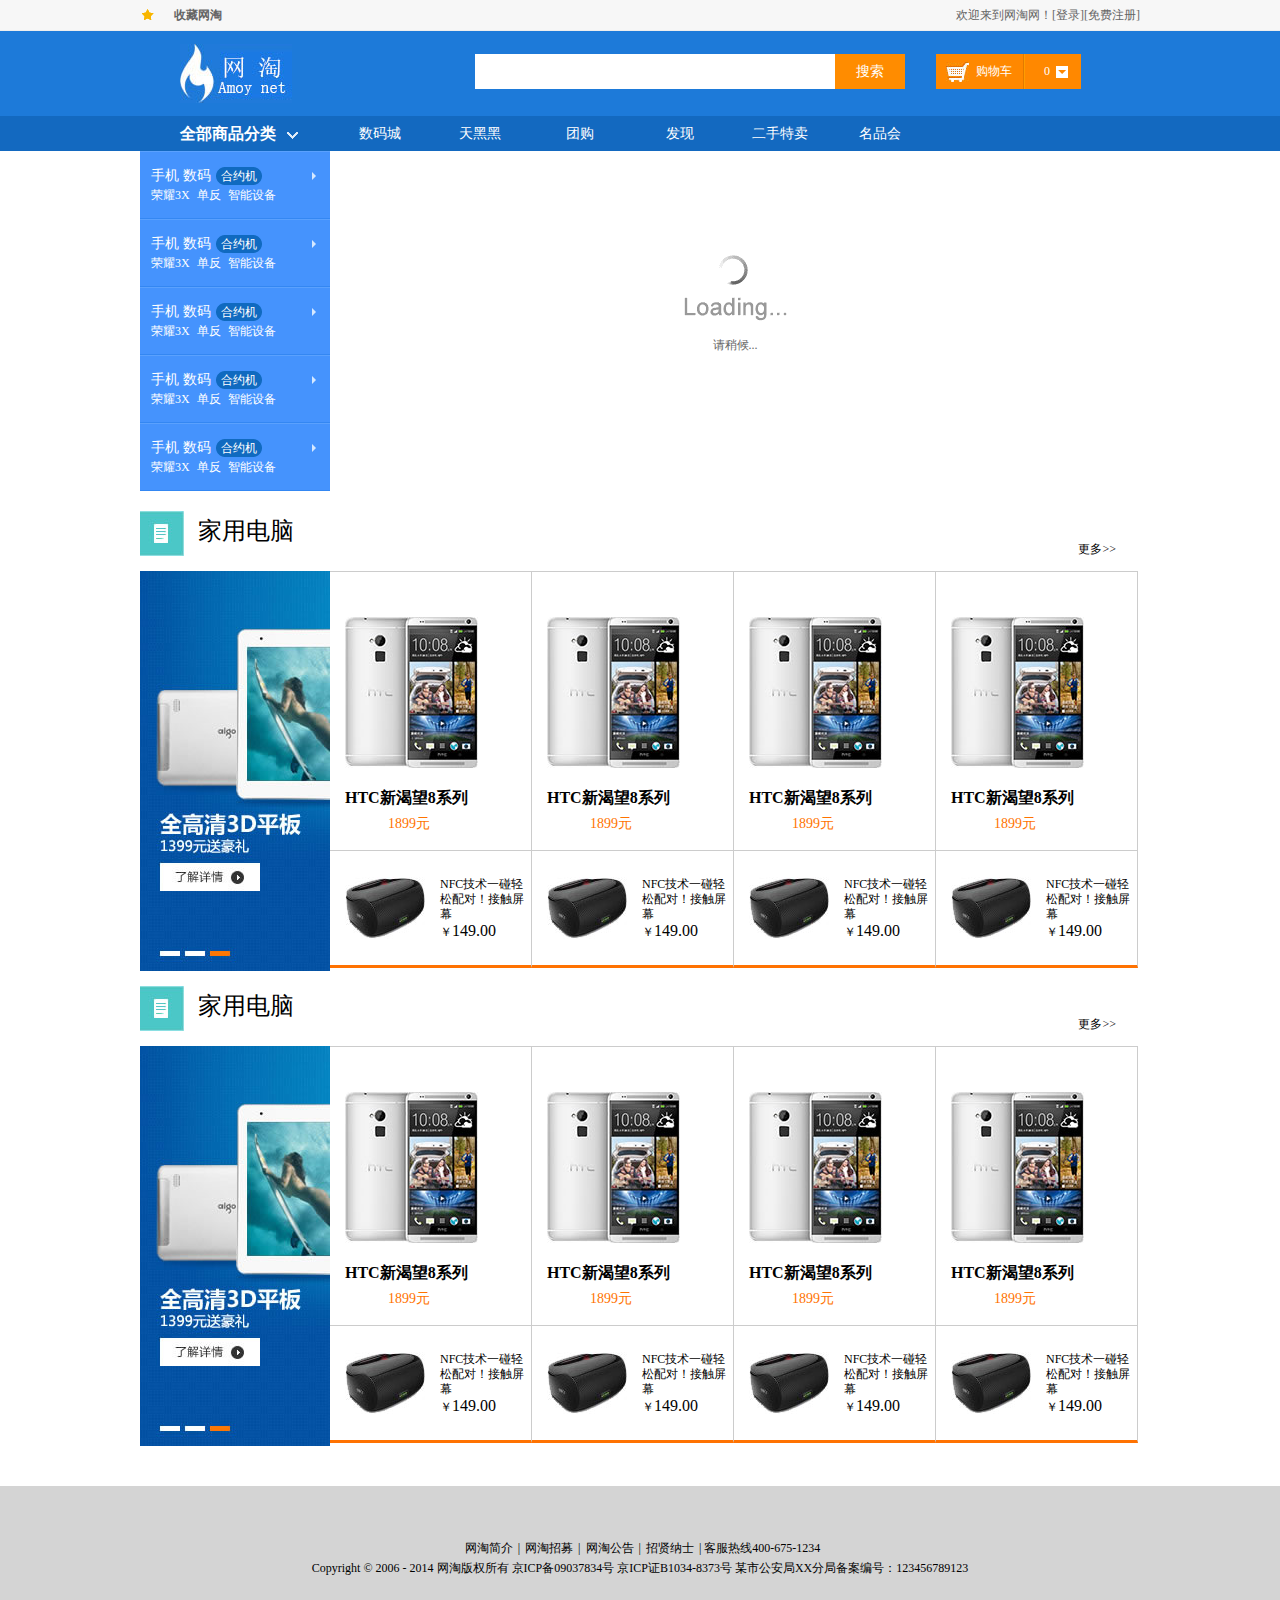
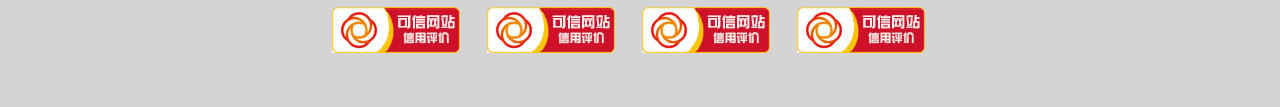
<file: index.html>
<!DOCTYPE html PUBLIC "-//W3C//DTD XHTML 1.0 Transitional//EN" "http://www.w3.org/TR/xhtml1/DTD/xhtml1-transitional.dtd">
<html xmlns="http://www.w3.org/1999/xhtml">
<head>
<meta http-equiv="Content-Type" content="text/html; charset=utf-8" />
<title>首页</title>
<script type="text/javascript" src="js/myfocus-2.0.1.min.js"></script>
<script type="text/javascript" src="js/setHomeSetFav.js"></script>
<script type="text/javascript" src="js/page_js.js"></script>
<link type="text/css" href="CSS/css.css" rel="stylesheet" />
<script type="text/javascript">
   //设置
myFocus.set({
    id:'myFocus',//ID
    pattern:'mF_kdui'//风格
});
</script>
</head>
<body>
<div class="header">
	<div class="header_top">
    	<div class="top comWidth">
        	<div class="top_l"><a href="javascript:void(0)">收藏网淘</a></div>
            <div class="top_r">欢迎来到网淘网！<a href="login.html">[登录]</a><a href="register.html">[免费注册]</a></div>
        </div>
    </div><!--header_top结束-->
    <div class="header_mid">
        <div class="banner comWidth">
            <div class="header_logo"><span class="img"></span></div>
            <div class="header_input">
            	<form action="#" method="post" name="form1">
                	<input type="text" name="txt"  class="search"/><input type="button" name="btn" class="btn" value="搜索" onclick="search()" />
                </form>
            </div>
            <div class="header_shop">
            	<span class="shop_car"><i></i>购物车</span>
                <span class="shop_num">0<i></i></span>
            </div>
         </div>
    </div><!--header_mid结束-->
    <div class="header_bot">
    	<div class="nav comWidth">
        	<h3>全部商品分类<i></i></h3>
            <div class="nav_list">
            	<dl>
                	<dt><a href="#">手机</a><a href="#">数码</a><a href="#" class="list_active">合约机</a></dt>
                    <dd><a href="#">荣耀3X</a><a href="#">单反</a><a href="#">智能设备</a></dd>
                </dl>
            	<dl>
                	<dt><a href="#">手机</a><a href="#">数码</a><a href="#" class="list_active">合约机</a></dt>
                    <dd><a href="#">荣耀3X</a><a href="#">单反</a><a href="#">智能设备</a></dd>
                </dl>
            	<dl class="item_active">
                	<dt><a href="#">手机</a><a href="#">数码</a><a href="#" class="list_active">合约机</a></dt>
                    <dd><a href="#">荣耀3X</a><a href="#">单反</a><a href="#">智能设备</a></dd>
                </dl>
            	<dl>
                	<dt><a href="#">手机</a><a href="#">数码</a><a href="#" class="list_active">合约机</a></dt>
                    <dd><a href="#">荣耀3X</a><a href="#">单反</a><a href="#">智能设备</a></dd>
                </dl>
            	<dl>
                	<dt><a href="#">手机</a><a href="#">数码</a><a href="#" class="list_active">合约机</a></dt>
                    <dd><a href="#">荣耀3X</a><a href="#">单反</a><a href="#">智能设备</a></dd>
                </dl>
            </div>
            <div class="item_list">
            	<div class="item_nav">
                	<dl>
                    	<dt>电脑整机</dt>
                        <dd><a href="#">笔记本</a><a href="#" class="select_active">超级本</a><a href="#">平板电脑</a><a href="#">上网本</a><a href="#">单反</a><a href="#">电视机</a></dd>
                    </dl>
                </div>
            	<div class="item_nav">
                	<dl>
                    	<dt>电脑整机</dt>
                        <dd><a href="#">笔记本</a><a href="#" class="select_active">超级本</a><a href="#">平板电脑</a><a href="#">上网本</a><a href="#">单反</a><a href="#">电视机</a></dd>
                    </dl>
                </div>
            	<div class="item_nav">
                	<dl>
                    	<dt>电脑整机</dt>
                        <dd><a href="#">笔记本</a><a href="#" class="select_active">超级本</a><a href="#">平板电脑</a><a href="#">上网本</a><a href="#">单反</a><a href="#">电视机</a><a href="#">平板电脑</a><a href="#">上网本</a><a href="#">单反</a><a href="#">电视机</a></dd>
                    </dl>
                </div>
            	<div class="item_nav">
                	<dl>
                    	<dt>电脑整机</dt>
                        <dd><a href="#">笔记本</a><a href="#" class="select_active">超级本</a><a href="#">平板电脑</a><a href="#">上网本</a><a href="#">单反</a><a href="#">电视机</a></dd>
                    </dl>
                </div>
            	<div class="item_nav">
                	<dl>
                    	<dt>电脑整机</dt>
                        <dd><a href="#">笔记本</a><a href="#" class="select_active">超级本</a><a href="#">平板电脑</a><a href="#">上网本</a><a href="#">单反</a><a href="#">电视机</a><a href="#">笔记本</a><a href="#" class="select_active">超级本</a><a href="#">平板电脑</a><a href="#">上网本</a><a href="#">单反</a><a href="#">电视机</a></dd>
                    </dl>
                </div>
            	<div class="item_nav">
                	<dl>
                    	<dt>电脑整机</dt>
                        <dd><a href="#">笔记本</a><a href="#" class="select_active">超级本</a><a href="#">平板电脑</a><a href="#">上网本</a><a href="#">单反</a><a href="#">电视机</a></dd>
                    </dl>
                </div>
                <div class="select_btn">
                	<span>电脑整机频道<i></i></span>
                    <span>手机特卖频道<i></i></span>
                </div>
            </div>
            <ul>
            	<li class="nav_active"><a href="index.html">数码城</a></li>
                <li><a href="conduct.html">天黑黑</a></li>
                <li><a href="choose.html">团购</a></li>
                <li><a href="#">发现</a></li>
                <li><a href="#">二手特卖</a></li>
                <li><a href="#">名品会</a></li>
            </ul>
        </div>
    </div><!--header_bot结束-->
</div><!--header结束-->
<div class="com" ><!--焦点图盒子-->
<div class="banner_img" id="myFocus">
  <div class="loading"><img src="images/loading.gif" alt="请稍候..." /></div><!--载入画面(可删除)-->
  <div class="pic"><!--图片列表-->
  	<ul>
        <li><a href="#1"><img src="images/banner.jpg" thumb="" alt="图片1来源于网络，版权属于作者" text="图片1更详细的描述文字" /></a></li>
        <li><a href="#2"><img src="images/banner.jpg" thumb="" alt="版权属于作者，图片2来源于网络" text="图片2更详细的描述文字" /></a></li>
        <li><a href="#3"><img src="images/banner.jpg" thumb="" alt="图片3来源于网络，版权属于作者" text="图片3更详细的描述文字" /></a></li>
        <li><a href="#4"><img src="images/banner.jpg" thumb="" alt="版权属于作者，图片4来源于网络" text="图片4更详细的描述文字" /></a></li>
        <li><a href="#5"><img src="images/banner.jpg" thumb="" alt="图片5来源于网络，版权属于作者" text="图片5更详细的描述文字" /></a></li>
  	</ul>
  </div>
  </div>
</div>
<div class="main">
	<div class="content comWidth">
    	<div class="con_tit">
                <h3><i></i>家用电脑</h3>
                <div class="more"><span><a href="#">更多&gt;&gt;</a></span></div>
        </div><!--con_tit结束-->
        <div class="con_txt">
        	<div class="con_l"><a href="#"><img src="images/con_l.jpg" alt="慕课网" /></a></div>
            <div class="con_r">
            	<div class="con_r_top">
                <div class="con_item">
                	<div class="con_img">
                    	<a href="#"><img src="images/con_r.jpg" alt="慕课网" /></a>
                    </div>
                     <h3><a href="shop_introduce.html">HTC新渴望8系列</a></h3>
                    <p>1899元</p>
                 </div>
                <div class="con_item">
                	<div class="con_img">
                    	<a href="#"><img src="images/con_r.jpg" alt="慕课网" /></a>
                    </div>
                     <h3><a href="#">HTC新渴望8系列</a></h3>
                    <p>1899元</p>
                 </div>
                <div class="con_item">
                	<div class="con_img">
                    	<a href="#"><img src="images/con_r.jpg" alt="慕课网" /></a>
                    </div>
                     <h3><a href="#">HTC新渴望8系列</a></h3>
                    <p>1899元</p>
                 </div>
                <div class="con_item">
                	<div class="con_img">
                    	<a href="#"><img src="images/con_r.jpg" alt="慕课网" /></a>
                    </div>
                     <h3><a href="#">HTC新渴望8系列</a></h3>
                    <p>1899元</p>
                 </div>
                </div>
                <div class="con_r_bot">
                	<div class="con_item2">
           <span class="con_img2"><a href="#"><img src="images/con_r2.jpg" alt="慕课网" /></a></span>
                        <h3><a href="#">NFC技术一碰轻松配对！接触屏幕</a></h3>
                        <p><i>￥</i>149.00</p>
                    </div>
                	<div class="con_item2">
                    	<span class="con_img2"><a href="#"><img src="images/con_r2.jpg" alt="慕课网" /></a></span>
                        <h3><a href="#">NFC技术一碰轻松配对！接触屏幕</a></h3>
                        <p><i>￥</i>149.00</p>
                    </div>
                	<div class="con_item2">
                    	<span class="con_img2"><a href="#"><img src="images/con_r2.jpg" alt="慕课网" /></a></span>
                        <h3><a href="#">NFC技术一碰轻松配对！接触屏幕</a></h3>
                        <p><i>￥</i>149.00</p>
                    </div>
                	<div class="con_item2">
                    	<span class="con_img2"><a href="#"><img src="images/con_r2.jpg" alt="慕课网" /></a></span>
                        <h3><a href="#">NFC技术一碰轻松配对！接触屏幕</a></h3>
                        <p><i>￥</i>149.00</p>
                    </div>
                </div>
               
            </div><!--con_r结束-->
        </div><!--con_txt结束-->
    </div><!--content结束-->
    <div class="content comWidth">
    	<div class="con_tit">
                <h3><i></i>家用电脑</h3>
                <div class="more"><span><a href="#">更多&gt;&gt;</a></span></div>
        </div><!--con_tit结束-->
        <div class="con_txt">
        	<div class="con_l"><a href="#"><img src="images/con_l.jpg" alt="慕课网" /></a></div>
            <div class="con_r">
            	<div class="con_r_top">
                <div class="con_item">
                	<div class="con_img">
                    	<a href="#"><img src="images/con_r.jpg" alt="慕课网" /></a>
                    </div>
                    <h3><a href="#">HTC新渴望8系列</a></h3>
                    <p>1899元</p>
                 </div>
                <div class="con_item">
                	<div class="con_img">
                    	<a href="#"><img src="images/con_r.jpg" alt="慕课网" /></a>
                    </div>
                     <h3><a href="#">HTC新渴望8系列</a></h3>
                    <p>1899元</p>
                 </div>
                <div class="con_item">
                	<div class="con_img">
                    	<a href="#"><img src="images/con_r.jpg" alt="慕课网" /></a>
                    </div>
                     <h3><a href="#">HTC新渴望8系列</a></h3>
                    <p>1899元</p>
                 </div>
                <div class="con_item">
                	<div class="con_img">
                    	<a href="#"><img src="images/con_r.jpg" alt="慕课网" /></a>
                    </div>
                     <h3><a href="#">HTC新渴望8系列</a></h3>
                    <p>1899元</p>
                 </div>
                </div>
                <div class="con_r_bot">
                	<div class="con_item2">
                    	<span class="con_img2"><a href="#"><img src="images/con_r2.jpg" alt="慕课网" /></a></span>
                        <h3><a href="#">NFC技术一碰轻松配对！接触屏幕</a></h3>
                        <p><i>￥</i>149.00</p>
                    </div>
                	<div class="con_item2">
                    	<span class="con_img2"><a href="#"><img src="images/con_r2.jpg" alt="慕课网" /></a></span>
                        <h3><a href="#">NFC技术一碰轻松配对！接触屏幕</a></h3>
                        <p><i>￥</i>149.00</p>
                    </div>
                	<div class="con_item2">
                    	<span class="con_img2"><a href="#"><img src="images/con_r2.jpg" alt="慕课网" /></a></span>
                        <h3><a href="#">NFC技术一碰轻松配对！接触屏幕</a></h3>
                        <p><i>￥</i>149.00</p>
                    </div>
                	<div class="con_item2">
                    	<span class="con_img2"><a href="#"><img src="images/con_r2.jpg" alt="慕课网" /></a></span>
                        <h3><a href="#">NFC技术一碰轻松配对！接触屏幕</a></h3>
                        <p><i>￥</i>149.00</p>
                    </div>
                </div>
            </div><!--con_r结束-->
        </div><!--con_txt结束-->
    </div>
</div>
<div class="hr40"></div>
<div class="footer">
<div class="bottom comWidth">
	<p class="bot_nav"><a href="#">网淘简介</a>|<a href="#">网淘招募</a>|<a href="#">网淘公告</a>|<a href="#">招贤纳士</a>| 客服热线400-675-1234</p>
    <p class="bot_copy">Copyright &copy; 2006 - 2014 网淘版权所有   京ICP备09037834号   京ICP证B1034-8373号   某市公安局XX分局备案编号：123456789123</p>
    <p class="bot_img">
        <a href="#"><img src="images/footer.jpg" alt="慕课网" /></a>
        <a href="#"><img src="images/footer.jpg" alt="慕课网" /></a>
    	<a href="#"><img src="images/footer.jpg" alt="慕课网" /></a>
        <a href="#"><img src="images/footer.jpg" alt="慕课网" /></a>
    </p>
</div>
</div>
<div class="back_to_top"><img src="images/icon/select4.png"></div>
<script type="text/javascript" src="js/jquery-3.1.1.min.js"></script>
<script type="text/javascript" src="js/my_js.js"></script>
<!-- <script type="text/javascript">
     $(document).ready(function(){
        var back_to_top=$(".back_to_top");
        back_to_top.click(function(){
            $('html,body').animate({scrollTop:0},800);
        });
        $(window).on('scroll',function(){
            if($(window).scrollTop()>$(window).height()){
                back_to_top.fadeIn();
            }else{
                back_to_top.fadeOut();
            }
        });
        $(window).trigger('scroll');
    });   
</script> -->
</body>
</html>
</file>
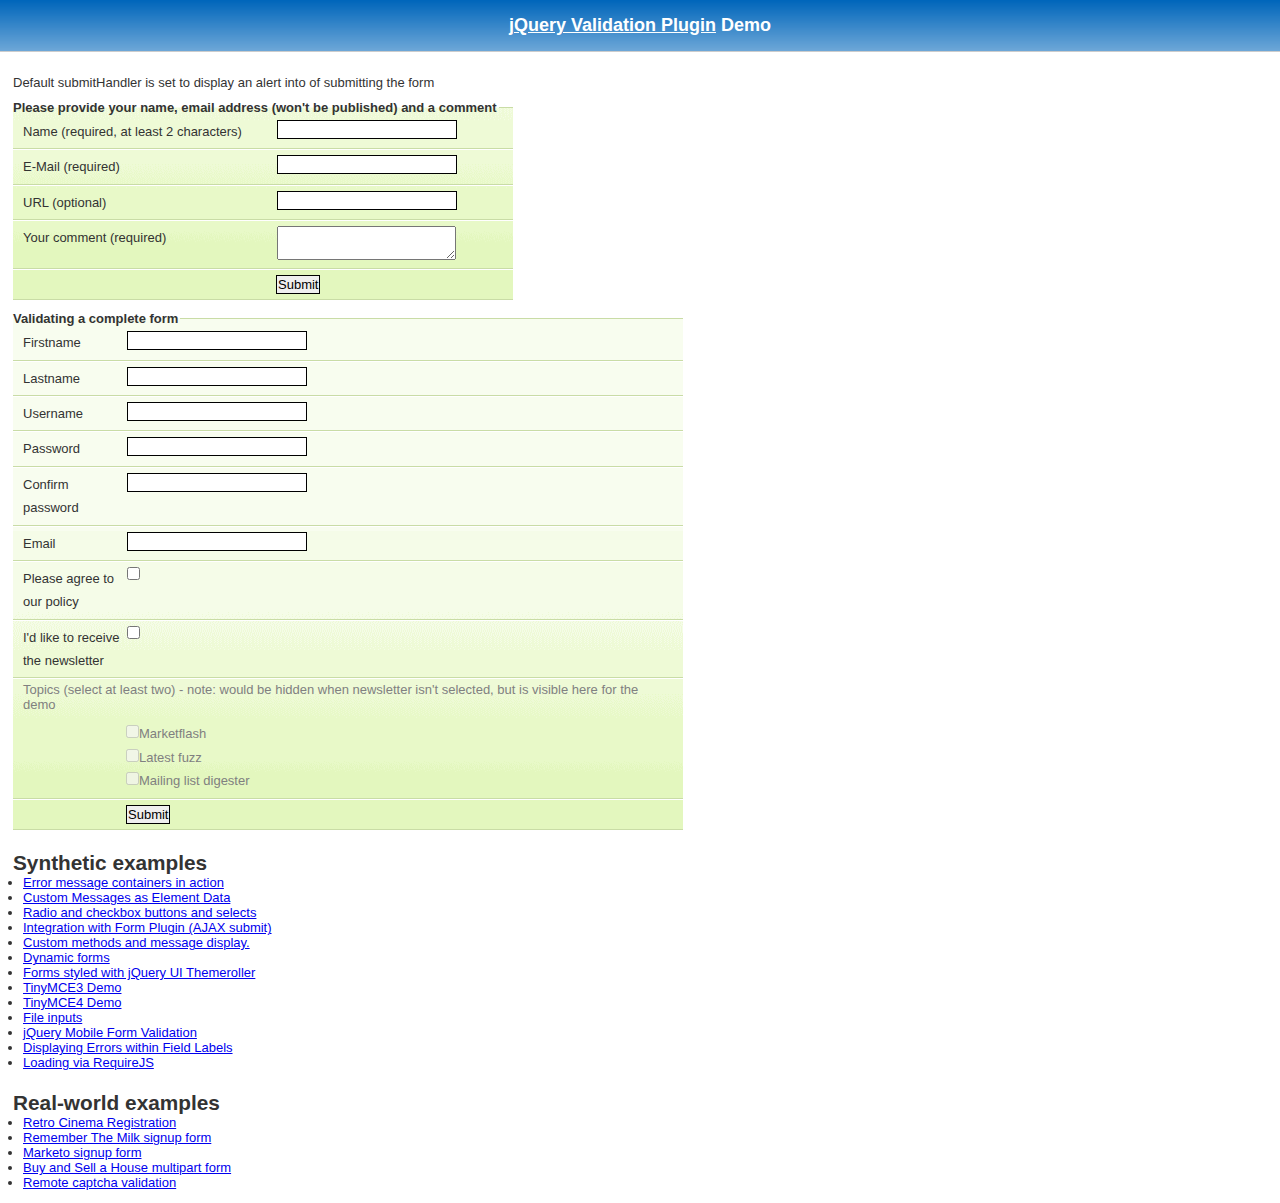
<file: js/jquery-validation-1.15.0/demo/index.html>
<!DOCTYPE html>
<html lang="en">
<head>
	<meta charset="utf-8">
	<title>jQuery validation plug-in - main demo</title>
	<link rel="stylesheet" href="css/screen.css">
	<script src="../lib/jquery.js"></script>
	<script src="../dist/jquery.validate.js"></script>
	<script>
	$.validator.setDefaults({
		submitHandler: function() {
			alert("submitted!");
		}
	});

	$().ready(function() {
		// validate the comment form when it is submitted
		$("#commentForm").validate();

		// validate signup form on keyup and submit
		$("#signupForm").validate({
			rules: {
				firstname: "required",
				lastname: "required",
				username: {
					required: true,
					minlength: 2
				},
				password: {
					required: true,
					minlength: 5
				},
				confirm_password: {
					required: true,
					minlength: 5,
					equalTo: "#password"
				},
				email: {
					required: true,
					email: true
				},
				topic: {
					required: "#newsletter:checked",
					minlength: 2
				},
				agree: "required"
			},
			messages: {
				firstname: "Please enter your firstname",
				lastname: "Please enter your lastname",
				username: {
					required: "Please enter a username",
					minlength: "Your username must consist of at least 2 characters"
				},
				password: {
					required: "Please provide a password",
					minlength: "Your password must be at least 5 characters long"
				},
				confirm_password: {
					required: "Please provide a password",
					minlength: "Your password must be at least 5 characters long",
					equalTo: "Please enter the same password as above"
				},
				email: "Please enter a valid email address",
				agree: "Please accept our policy",
				topic: "Please select at least 2 topics"
			}
		});

		// propose username by combining first- and lastname
		$("#username").focus(function() {
			var firstname = $("#firstname").val();
			var lastname = $("#lastname").val();
			if (firstname && lastname && !this.value) {
				this.value = firstname + "." + lastname;
			}
		});

		//code to hide topic selection, disable for demo
		var newsletter = $("#newsletter");
		// newsletter topics are optional, hide at first
		var inital = newsletter.is(":checked");
		var topics = $("#newsletter_topics")[inital ? "removeClass" : "addClass"]("gray");
		var topicInputs = topics.find("input").attr("disabled", !inital);
		// show when newsletter is checked
		newsletter.click(function() {
			topics[this.checked ? "removeClass" : "addClass"]("gray");
			topicInputs.attr("disabled", !this.checked);
		});
	});
	</script>
	<style>
	#commentForm {
		width: 500px;
	}
	#commentForm label {
		width: 250px;
	}
	#commentForm label.error, #commentForm input.submit {
		margin-left: 253px;
	}
	#signupForm {
		width: 670px;
	}
	#signupForm label.error {
		margin-left: 10px;
		width: auto;
		display: inline;
	}
	#newsletter_topics label.error {
		display: none;
		margin-left: 103px;
	}
	</style>
</head>
<body>
<h1 id="banner"><a href="http://jqueryvalidation.org/">jQuery Validation Plugin</a> Demo</h1>
<div id="main">
	<p>Default submitHandler is set to display an alert into of submitting the form</p>
	<form class="cmxform" id="commentForm" method="get" action="">
		<fieldset>
			<legend>Please provide your name, email address (won't be published) and a comment</legend>
			<p>
				<label for="cname">Name (required, at least 2 characters)</label>
				<input id="cname" name="name" minlength="2" type="text" required>
			</p>
			<p>
				<label for="cemail">E-Mail (required)</label>
				<input id="cemail" type="email" name="email" required>
			</p>
			<p>
				<label for="curl">URL (optional)</label>
				<input id="curl" type="url" name="url">
			</p>
			<p>
				<label for="ccomment">Your comment (required)</label>
				<textarea id="ccomment" name="comment" required></textarea>
			</p>
			<p>
				<input class="submit" type="submit" value="Submit">
			</p>
		</fieldset>
	</form>
	<form class="cmxform" id="signupForm" method="get" action="">
		<fieldset>
			<legend>Validating a complete form</legend>
			<p>
				<label for="firstname">Firstname</label>
				<input id="firstname" name="firstname" type="text">
			</p>
			<p>
				<label for="lastname">Lastname</label>
				<input id="lastname" name="lastname" type="text">
			</p>
			<p>
				<label for="username">Username</label>
				<input id="username" name="username" type="text">
			</p>
			<p>
				<label for="password">Password</label>
				<input id="password" name="password" type="password">
			</p>
			<p>
				<label for="confirm_password">Confirm password</label>
				<input id="confirm_password" name="confirm_password" type="password">
			</p>
			<p>
				<label for="email">Email</label>
				<input id="email" name="email" type="email">
			</p>
			<p>
				<label for="agree">Please agree to our policy</label>
				<input type="checkbox" class="checkbox" id="agree" name="agree">
			</p>
			<p>
				<label for="newsletter">I'd like to receive the newsletter</label>
				<input type="checkbox" class="checkbox" id="newsletter" name="newsletter">
			</p>
			<fieldset id="newsletter_topics">
				<legend>Topics (select at least two) - note: would be hidden when newsletter isn't selected, but is visible here for the demo</legend>
				<label for="topic_marketflash">
					<input type="checkbox" id="topic_marketflash" value="marketflash" name="topic">Marketflash
				</label>
				<label for="topic_fuzz">
					<input type="checkbox" id="topic_fuzz" value="fuzz" name="topic">Latest fuzz
				</label>
				<label for="topic_digester">
					<input type="checkbox" id="topic_digester" value="digester" name="topic">Mailing list digester
				</label>
				<label for="topic" class="error">Please select at least two topics you'd like to receive.</label>
			</fieldset>
			<p>
				<input class="submit" type="submit" value="Submit">
			</p>
		</fieldset>
	</form>
	<h3>Synthetic examples</h3>
	<ul>
		<li><a href="errorcontainer-demo.html">Error message containers in action</a>
		</li>
		<li><a href="custom-messages-data-demo.html">Custom Messages as Element Data</a>
		</li>
		<li><a href="radio-checkbox-select-demo.html">Radio and checkbox buttons and selects</a>
		</li>
		<li><a href="ajaxSubmit-integration-demo.html">Integration with Form Plugin (AJAX submit)</a>
		</li>
		<li><a href="custom-methods-demo.html">Custom methods and message display.</a>
		</li>
		<li><a href="dynamic-totals.html">Dynamic forms</a>
		</li>
		<li><a href="themerollered.html">Forms styled with jQuery UI Themeroller</a>
		</li>
		<li><a href="tinymce/">TinyMCE3 Demo</a>
		</li>
		<li><a href="tinymce4/">TinyMCE4 Demo</a>
		</li>
		<li><a href="file_input.html">File inputs</a>
		</li>
		<li><a href="jquerymobile.html">jQuery Mobile Form Validation</a>
		</li>
		<li><a href="errors-within-labels.html">Displaying Errors within Field Labels</a>
		</li>
		<li><a href="requirejs/index.html">Loading via RequireJS</a>
		</li>
	</ul>
	<h3>Real-world examples</h3>
	<ul>
		<li><a href="cinema/">Retro Cinema Registration</a></li>
		<li><a href="milk/">Remember The Milk signup form</a></li>
		<li><a href="marketo/">Marketo signup form</a></li>
		<li><a href="multipart/">Buy and Sell a House multipart form</a></li>
		<li><a href="captcha/">Remote captcha validation</a></li>
	</ul>
</div>
</body>
</html>
</file>
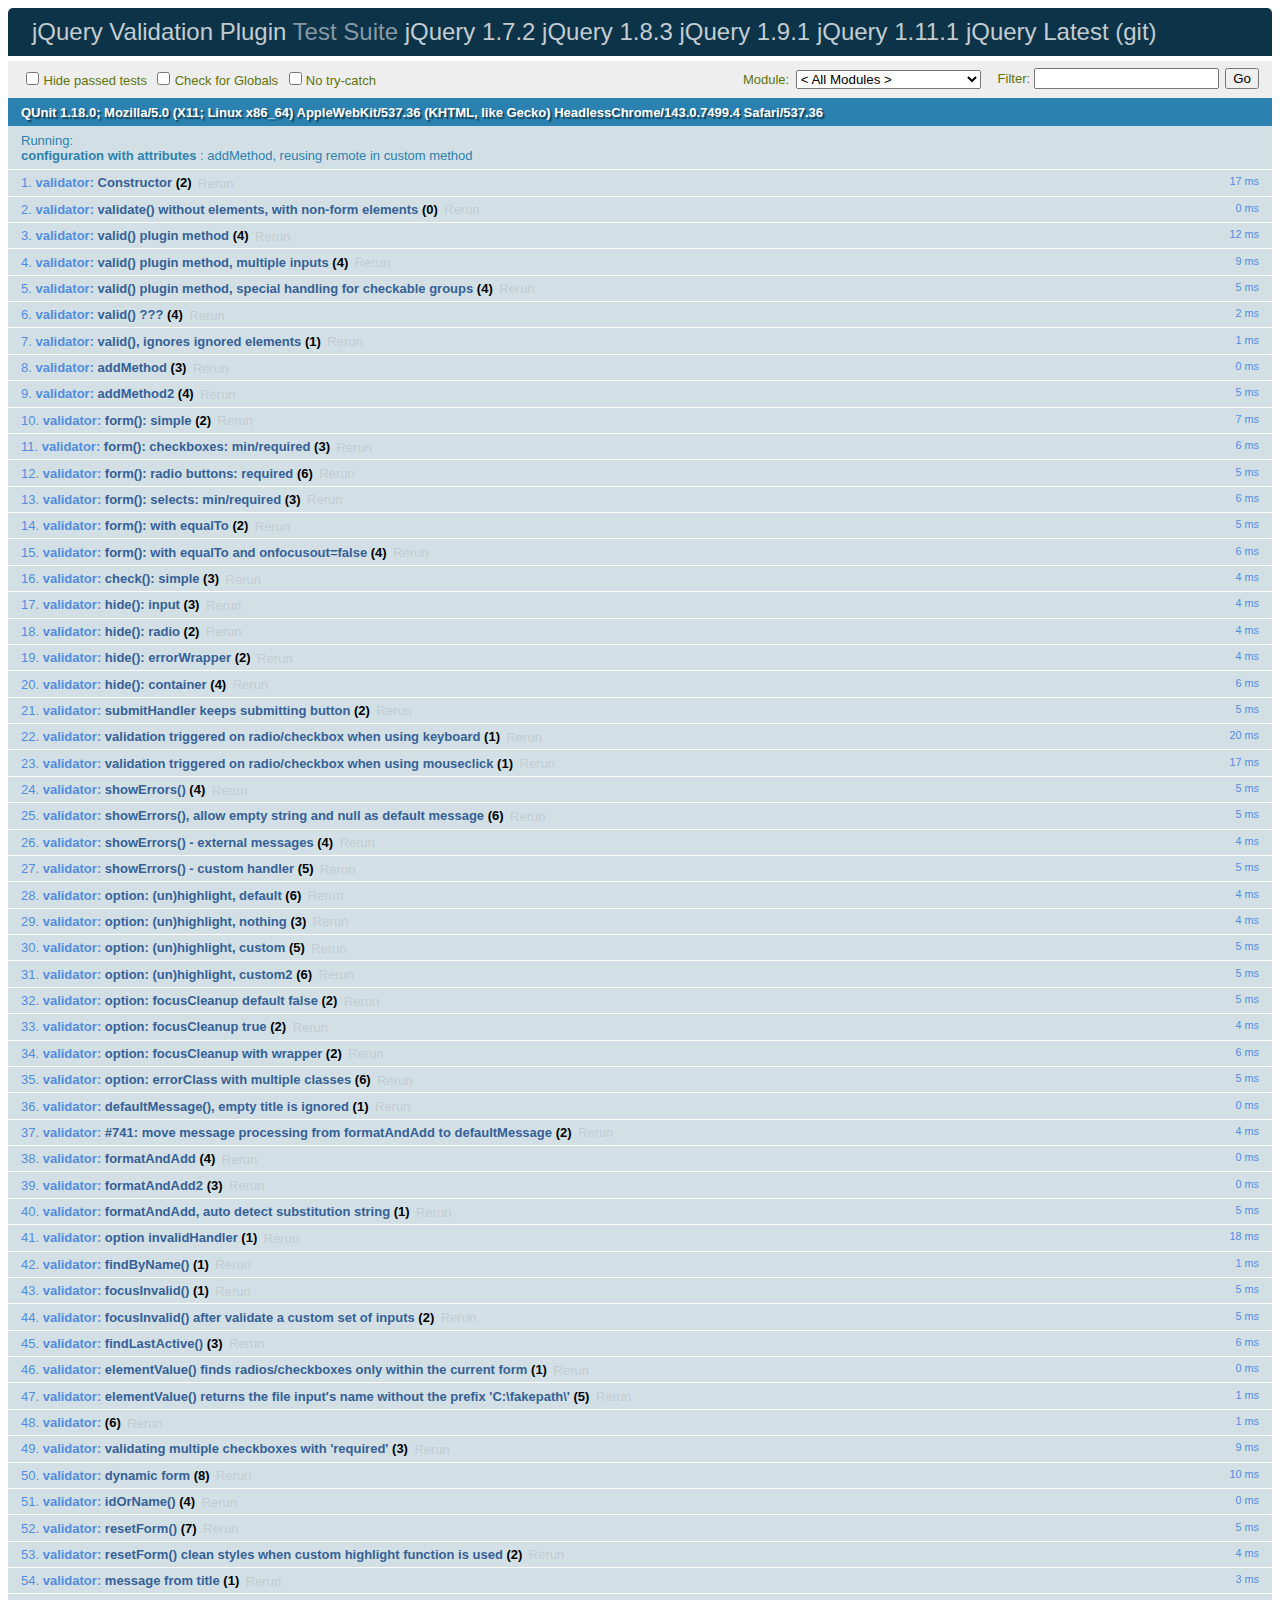
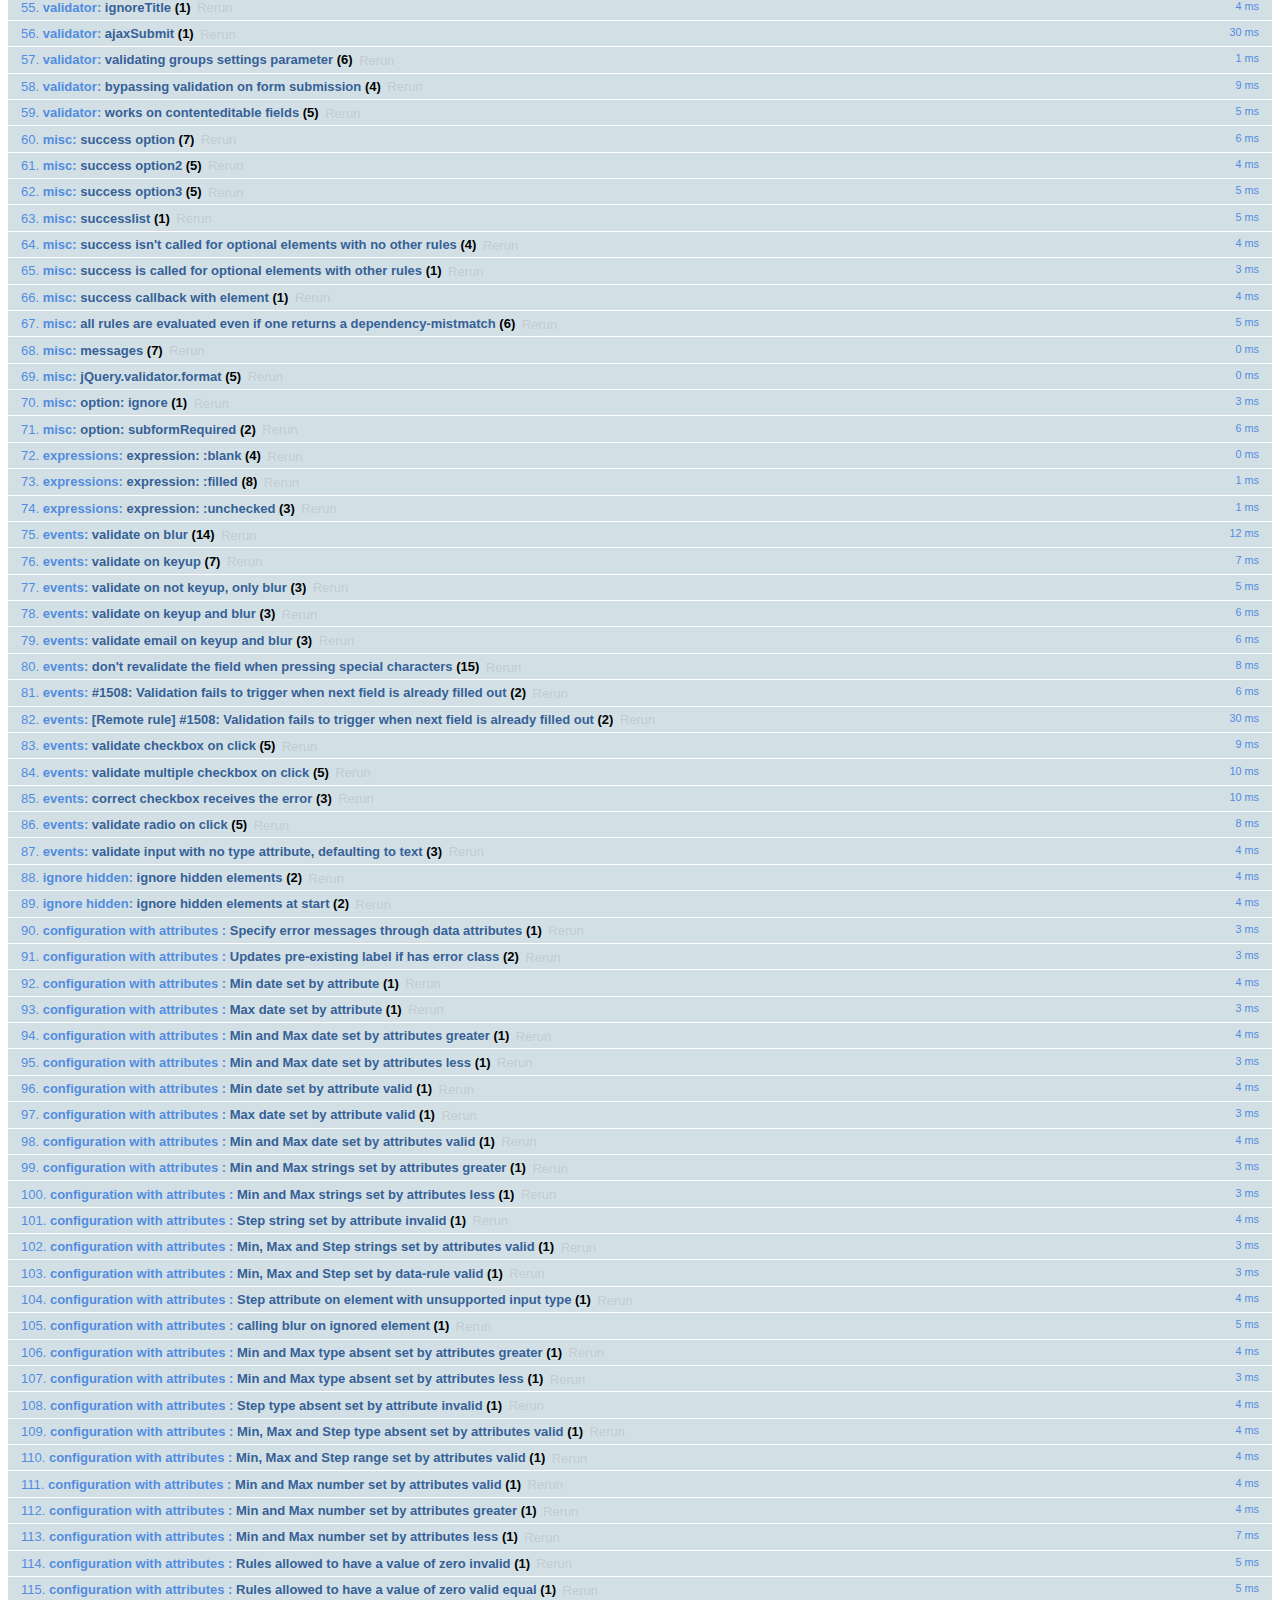
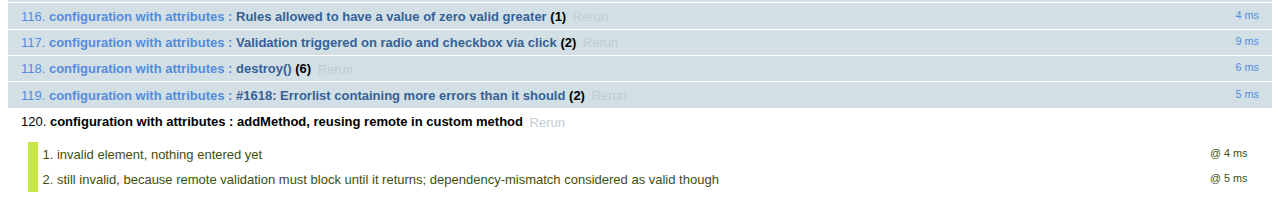
<file: js/jquery-validation-1.15.0/test/index.html>
<!DOCTYPE html>
<html id="html">
<head>
	<meta charset="utf-8">
	<title>jQuery - Validation Test Suite</title>
	<link rel="stylesheet" href="qunit/qunit.css">
	<script src="../lib/jquery.js"></script>
	<script src="../lib/jquery.simulate.js"></script>
	<script src="../lib/jquery.form.js"></script>
	<script src="qunit/qunit.js"></script>
	<script src="../lib/jquery.mockjax.js"></script>
	<script src="../dist/jquery.validate.js"></script>
	<script src="../dist/additional-methods.js"></script>
	<script src="test.js"></script>
	<script src="rules.js"></script>
	<script src="messages.js"></script>
	<script src="methods.js"></script>
	<script src="additional/creditcard.js"></script>
	<script src="aria.js"></script>
	<script src="error-placement.js"></script>
</head>
<body id="body">
<h1 id="qunit-header">
	<a href="http://jqueryvalidation.org/">jQuery Validation Plugin</a> Test Suite
	<a href="?jquery=1.7.2">jQuery 1.7.2</a>
	<a href="?jquery=1.8.3">jQuery 1.8.3</a>
	<a href="?jquery=1.9.1">jQuery 1.9.1</a>
	<a href="?jquery=1.11.1">jQuery 1.11.1</a>
	<a href="?jquery=git">jQuery Latest (git)</a>
</h1>
<div>
</div>
<h2 id="qunit-banner"></h2>
<div id="qunit-testrunner-toolbar"></div>
<h2 id="qunit-userAgent"></h2>
<ol id="qunit-tests"></ol>
<!-- Test HTML -->
<div id="other" style="display:none;">
	<input type="password" name="pw1" id="pw1" value="engfeh">
	<input type="password" name="pw2" id="pw2" value="">
</div>
<div id="qunit-fixture">
	<p id="firstp">See <a id="simon1" href="http://simon.incutio.com/archive/2003/03/25/#getElementsBySelector" rel="bookmark">this blog entry</a> for more information.</p>
	<p id="ap">
		Here are some links in a normal paragraph: <a id="google" href="http://www.google.com/" title="Google!">Google</a>,
		<a id="groups" href="http://groups.google.com/">Google Groups</a>. This link has
		<code><a href="#" id="anchor1">class="blog"</a>
		</code>:
		<a href="http://diveintomark.org/" class="blog" hreflang="en" id="mark">diveintomark</a>
	</p>
	<div id="foo">
		<p id="sndp">Everything inside the red border is inside a div with
			<code>id="foo"</code>.</p>
		<p lang="en" id="en">This is a normal link: <a id="yahoo" href="http://www.yahoo.com/" class="blogTest">Yahoo</a>
		</p>
		<p id="sap">This link has
			<code><a href="#2" id="anchor2">class="blog"</a>
			</code>: <a href="http://simon.incutio.com/" class="blog link" id="simon">Simon Willison's Weblog</a>
		</p>
	</div>
	<p id="first">Try them out:</p>
	<ul id="firstUL"></ul>
	<ol id="empty"></ol>
	<form id="testForm1">
		<input type="text" data-rule-required="true" data-rule-minlength="2" title="buga" name="firstname" id="firstname">
		<label id="errorFirstname" for="firstname" class="error">error for firstname</label>
		<input type="text" data-rule-required="true" title="buga" name="lastname" id="lastname">
		<input type="text" data-rule-required="true" title="something" name="something" id="something" value="something">
	</form>
	<form id="testForm1clean">
		<input title="buga" name="firstnamec" id="firstnamec">
		<label id="errorFirstnamec" for="firstnamec" class="error">error for firstname</label>
		<input title="buga" name="lastname" id="lastnamec">
		<input name="username" id="usernamec">
		<input id="urlc" type="text" name="urlc">
	</form>
	<form id="userForm">
		<input type="text" data-rule-required="true" name="username" id="username">
		<input type="submit" name="submitButton" value="submitButtonValue">
	</form>
	<form id="signupForm" action="form.php">
		<input id="user" name="user" title="Please enter your username (at least 3 characters)" data-rule-required="true" data-rule-minlength="3">
		<input type="password" name="password" id="password" data-rule-required="true" data-rule-minlength="5">
	</form>
	<form id="testForm2">
		<input data-rule-required="true" type="radio" name="agree" id="agb">
		<label for="agree" id="agreeLabel" class="xerror">error for agb</label>
	</form>
	<form id="testForm3">
		<select data-rule-required="true" name="meal" id="meal">
			<option value="">Please select...</option>
			<option value="1">Food</option>
			<option value="2">Milk</option>
		</select>
	</form>
	<div class="error" id="errorContainer">
		<ul>
			<li class="error" id="errorWrapper">
				<label for="meal" id="mealLabel" class="error">error for meal</label>
			</li>
		</ul>
	</div>
	<form id="testForm4">
		<input data-rule-foo="true" name="f1" id="f1">
		<input data-rule-bar="true" name="f2" id="f2">
	</form>
	<form id="testForm5">
		<input data-rule-equalto="#x2" value="x" name="x1" id="x1">
		<input data-rule-equalto="#x1" value="y" name="x2" id="x2">
	</form>
	<form id="testForm6">
		<input data-rule-required="true" data-rule-minlength="2" type="checkbox" name="check" id="form6check1">
		<input type="checkbox" name="check" id="form6check2">
	</form>
	<form id="testForm7">
		<select data-rule-required="true" data-rule-minlength="2" name="selectf7" id="selectf7" multiple="multiple">
			<option id="optionxa" value="0">0</option>
			<option id="optionxb" value="1">1</option>
			<option id="optionxc" value="2">2</option>
			<option id="optionxd" value="3">3</option>
		</select>
	</form>
	<form id="dateRangeForm">
		<input id="fromDate" name="fromDate" class="requiredDateRange" value="x">
		<input id="toDate" name="toDate" class="requiredDateRange" value="y">
		<span class="errorContainer"></span>
	</form>
	<form id="testForm8">
		<input id="form8input" data-rule-required="true" data-rule-number="true" data-rule-rangelength="2,8" name="abc">
		<input type="radio" name="radio1">
	</form>
	<form id="testForm9">
		<input id="testEmail9" data-rule-required="true" data-rule-email="true" data-msg-required="required" data-msg-email="email">
		<input id="testGeneric9" data-rule-required="true" data-rule-email="true" data-msg="generic" data-msg-email="email">
	</form>
	<form id="testForm10">
		<input type="radio" name="testForm10Radio" value="1" id="testForm10Radio1">
		<input type="radio" name="testForm10Radio" value="2" id="testForm10Radio2">
	</form>
	<form id="testForm11">
		<!-- HTML5 -->
		<input required type="text" name="testForm11Text" id="testForm11text1">
	</form>
	<form id="testForm12">
		<!-- empty "type" attribute -->
		<input name="testForm12text" id="testForm12text" data-rule-required="true">
	</form>
	<form id="testForm13">
		<select id="cars-select" name="cars" title="Please select at least two cars, but no more than three" required rangelength="[2,3]" multiple="multiple">
			<option value="m_sl">Mercedes SL</option>
			<option value="o_c">Opel Corsa</option>
			<option value="vw_p">VW Polo</option>
			<option value="t_s">Titanic Skoda</option>
		</select>
	</form>
	<form id="testForm14">
		<!-- test existing "label" error holder -->
		<input name="testForm14text" id="testForm14text" data-rule-required="true" data-msg="required">
		<label for="testForm14text" class="error"></label>
	</form>
	<form id="testForm16">
		<!-- test existing "label" attribute -->
		<input name="testForm16text" id="testForm16text" data-rule-required="true" data-msg="missing">
		<label for="testForm16text" class="title">Field Label</label>
	</form>
	<form id="testForm15">
		<!-- test existing non-label error holder -->
		<input name="testForm15text" id="testForm15text" data-rule-required="true" data-msg="required" aria-describedby="testForm15text-error">
		<span id="testForm15text-error" class="error"></span>
	</form>
	<form id="testForm17">
		<!-- test existing non-error aria-describedby -->
		<label for="testForm17text">My Label</label>
		<input name="testForm17text" id="testForm17text" data-rule-required="true" data-msg="required" aria-describedby="testForm17text-description">
		<span id="testForm17text-description">This is where you enter your data</span>
	</form>
	<form id="testForm18">
		<!-- test id/name containing brackets -->
		<input name="testForm18[text]" id="testForm18[text]" required>
	</form>
	<form id="testForm19">
		<!-- test id/name containing $ -->
		<input name="testForm19$text" id="testForm19$text" required>
	</form>
	<form id="dataMessages">
		<input name="dataMessagesName" id="dataMessagesName" class="required" data-msg-required="You must enter a value here">
	</form>
	<div id="simplecontainer">
		<h3></h3>
	</div>
	<div id="container" style="min-height:1px"></div>
	<ol id="labelcontainer"></ol>
	<form id="elementsOrder">
		<select class="required" name="order1" id="order1">
			<option value="">none</option>
		</select>
		<input class="required" name="order2" id="order2">
		<input class="required" name="order3" type="checkbox" id="order3">
		<input class="required" name="order4" id="order4">
		<input class="required" name="order5" type="radio" id="order5">
		<input class="required" name="order6" id="order6">
		<ul id="orderContainer">
		</ul>
	</form>
	<form id="form" action="formaction">
		<input type="text" name="action" value="Test" id="text1">
		<input type="text" name="text2" value="" id="text1b">
		<input type="text" name="text2" value="T " id="text1c">
		<input type="text" name="text2" value="T" id="text2">
		<input type="text" name="text2" value="TestTestTest" id="text3">
		<input type="text" name="action" value="0" id="value1">
		<input type="text" name="text2" value="10" id="value2">
		<input type="text" name="text2" value="1000" id="value3">
		<input type="radio" name="radio1" id="radio1">
		<input type="radio" name="radio1" id="radio1a">
		<input type="radio" name="radio2" id="radio2" checked="checked">
		<input type="radio" name="radio" id="radio3">
		<input type="radio" name="radio" id="radio4" checked="checked">
		<input type="checkbox" name="check" id="check1" checked="checked">
		<input type="checkbox" name="check" id="check1b">
		<input type="checkbox" name="check2" id="check2">
		<input type="checkbox" name="check3" id="check3" checked="checked">
		<input type="checkbox" name="check3" checked="checked">
		<input type="checkbox" name="check3" checked="checked">
		<input type="checkbox" name="check3" checked="checked">
		<input type="checkbox" name="check3" checked="checked">
		<input type="hidden" name="hidden" id="hidden1">
		<input type="text" style="display:none;" name="foo[bar]" id="hidden2">
		<input type="text" readonly="readonly" id="name" name="name" value="name">
		<button name="button">Button</button>
		<textarea id="area1" name="area1">foobar</textarea>
		<textarea id="area2" name="area2"></textarea>
		<select name="select1" id="select1">
			<option id="option1a" value="">Nothing</option>
			<option id="option1b" value="1">1</option>
			<option id="option1c" value="2">2</option>
			<option id="option1d" value="3">3</option>
		</select>
		<select name="select2" id="select2">
			<option id="option2a" value="">Nothing</option>
			<option id="option2b" value="1">1</option>
			<option id="option2c" value="2">2</option>
			<option id="option2d" selected="selected" value="3">3</option>
		</select>
		<select name="select3" id="select3" multiple="multiple">
			<option id="option3a" value="">Nothing</option>
			<option id="option3b" selected="selected" value="1">1</option>
			<option id="option3c" selected="selected" value="2">2</option>
			<option id="option3d" value="3">3</option>
		</select>
		<select name="select4" id="select4" multiple="multiple">
			<option id="option4a" selected="selected" value="1">1</option>
			<option id="option4b" selected="selected" value="2">2</option>
			<option id="option4c" selected="selected" value="3">3</option>
			<option id="option4d" selected="selected" value="4">4</option>
			<option id="option4e" selected="selected" value="5">5</option>
		</select>
		<select name="select5" id="select5" multiple="multiple">
			<option id="option5a" value="0">0</option>
			<option id="option5b" value="1">1</option>
			<option id="option5c" value="2">2</option>
			<option id="option5d" value="3">3</option>
		</select>
	</form>
	<form id="v2">
		<input id="v2-i1" name="v2-i1" class="required">
		<input id="v2-i2" name="v2-i2" class="required email">
		<input id="v2-i3" name="v2-i3" class="url">
		<input id="v2-i4" name="v2-i4" class="required" minlength="2">
		<input id="v2-i5" name="v2-i5" class="required" minlength="2" maxlength="5" customMethod1="123">
		<input id="v2-i6" name="v2-i6" class="required customMethod2" data-rule-maxlength="5" data-rule-minlength="2">
		<input id="v2-i7" name="v2-i7">
	</form>
	<form id="checkables">
		<input type="checkbox" id="checkable1" name="checkablesgroup" class="required">
		<input type="checkbox" id="checkable2" name="checkablesgroup">
		<input type="checkbox" id="checkable3" name="checkablesgroup">
	</form>
	<form id="subformRequired">
		<div class="billingAddressControl">
			<input type="checkbox" id="bill_to_co" name="bill_to_co" class="toggleCheck" checked="checked" style="width: auto;" tabindex="1">
			<label for="bill_to_co" style="cursor:pointer">Same as Company Address</label>
		</div>
		<div id="subform">
			<input maxlength="40" class="billingRequired" name="bill_first_name" size="20" type="text" tabindex="2" value="">
		</div>
		<input id="co_name" class="required" maxlength="40" name="co_name" size="20" type="text" tabindex="1" value="">
	</form>
	<form id="withTitle">
		<input class="required" name="hastitle" type="text" title="fromtitle">
	</form>
	<form id="ccform" method="get">
		<input id="cardnumber" name="cardnumber">
	</form>
	<form id="productInfo">
		<input class="productInfo" name="partnumber">
		<input class="productInfo" name="description">
		<input class="productInfo" name="color">
		<input name="supplier">
		<input class="productInfo" type="checkbox" name="discount">
	</form>
	<form id="updateLabel">
		<input class="required" name="updateLabelInput" id="updateLabelInput" data-msg-required="You must enter a value here">
		<label id="targetLabel" class="error" for="updateLabelInput">Some server-side error</label>
	</form>
	<form id="rangesMinDateInvalid">
		<input type="date" id="minDateInvalid" name="minDateInvalid" min="2012-12-21" value="2012-11-21">
	</form>
	<form id="ranges">
		<input type="date" id="maxDateInvalid" name="maxDateInvalid" max="2012-12-21" value="2013-01-21">
		<input type="date" id="rangeDateInvalidGreater" name="rangeDateInvalidGreater" min="2012-11-21" max="2013-01-21" value="2013-02-21">
		<input type="date" id="rangeDateInvalidLess" name="rangeDateInvalidLess" min="2012-11-21" max="2013-01-21" value="2012-10-21">
		<input type="date" id="maxDateValid" name="maxDateValid" max="2013-01-21" value="2012-12-21">
		<input type="date" id="rangeDateValid" name="rangeDateValid" min="2012-11-21" max="2013-01-21" value="2012-12-21">
		<!-- input type text is not supposed to have min/max/step according to html5,
			 but for backward compatibility with 1.10.0 we treat it as number.
			 you can also use type="number", in which case the browser may also
			 do validation, and mobile browsers may offer a numeric keypad to edit
			 the value.
			 Type absent is treated like type="text".
		  -->
		<input type="text" id="rangeTextInvalidGreater" name="rangeTextInvalidGreater" min="50" max="200" value="1000">
		<input type="text" id="rangeTextInvalidLess" name="rangeTextInvalidLess" min="200" max="1000" value="50">
		<input type="text" id="rangeTextInvalidStep" name="rangeTextInvalidStep" min="200" max="1000" step="100" value="250">
		<input id="rangeAbsentInvalidGreater" name="rangeAbsentInvalidGreater" min="50" max="200" value="1000">
		<input id="rangeAbsentInvalidLess" name="rangeAbsentInvalidLess" min="200" max="1000" value="50">
		<input id="rangeAbsentInvalidStep" name="rangeAbsentInvalidStep" min="200" max="1000" step="100" value="250">
		<input type="text" id="rangeTextValid" name="rangeTextValid" min="50" max="1000" step="50" value="200">
		<input type="text" id="rangeTextDataRuleValid" name="rangeTextValid" data-rule-min="50" data-rule-max="1000.00" data-rule-step="50.0" value="200">
		<input id="rangeAbsentValid" name="rangeAbsentValid" min="50" max="1000" step="50" value="200">
		<!-- ranges are like numbers in html5, except that browser is not required
			 to demand an exact value.  User interface could be a slider.
		  -->
		<input type="range" id="rangeRangeValid" name="rangeRangeValid" min="50" max="1000" step="50" value="200">
		<input type="number" id="rangeNumberValid" name="rangeNumberValid" min="50" max="1000" value="200">
		<input type="number" id="rangeNumberInvalidGreater" name="rangeNumberInvalidGreater" min="50" max="200" value="1000">
		<input type="number" id="rangeNumberInvalidLess" name="rangeNumberInvalidLess" min="50" max="200" value="6">
		<input type="number" id="rangeMinZeroInvalidLess" name="rangeMinZeroInvalidLess" min="0" value="-1">
		<input type="number" id="rangeMinZeroValidEqual" name="rangeMinZeroValidEqual" min="0" value="0">
		<input type="number" id="rangeMinZeroValidGreater" name="rangeMinZeroValidGreater" min="0" value="1">
	</form>
	<form id="stepOnUnsupportedType">
		<input type="date" id="stepOnUnsupportedTypeInput" name="stepOnUnsupportedTypeInput" step="1">
	</form>
	<form id="rangeMinDateValid">
		<input type="date" id="minDateValid" name="minDateValid" min="2012-11-21" value="2012-12-21">
	</form>
	<form id="bypassValidation">
		<input type="text" name="bypassValidationRequiredInput" required>
		<input id="normalSubmit" type="submit" value="submit">
		<input id="bypassSubmitWithCancel" type="submit" class="cancel" value="bypass1">
		<input id="bypassSubmitWithNoValidate1" type="submit" formnovalidate value="bypass1">
		<input id="bypassSubmitWithNoValidate2" type="submit" formnovalidate="formnovalidate" value="bypass2">
	</form>
	<form id="ariaInvalid">
		<input type="text" name="ariaInvalidFirstName" id="ariaInvalidFirstName">
	</form>
	<form id="ariaRequired">
		<input type="text" name="ariaRequiredDynamic" id="ariaRequiredDynamic">
		<input type="text" name="ariaRequiredStatic" id="ariaRequiredStatic" required="">
		<input type="text" name="ariaRequiredData" id="ariaRequiredData" data-rule-required="true">
		<input type="text" name="ariaRequiredClass" id="ariaRequiredClass" class="required">
	</form>
	<form id="ignoredElements">
		<select id="ss1" class="ignore">
			<option value="1">option 1</option>
			<option value="2">option 2</option>
		</select>
		<br>
		<input name="test" class="required" value="">
	</form>
	<form id="radiocheckbox" autocomplete="off">
		<input id="radiocheckbox-0-1" autocomplete="off" type="radio" name="radiocheckbox-0" required="required">
		<input id="radiocheckbox-0-2" autocomplete="off" type="radio" name="radiocheckbox-0" required="required">
		<input id="radiocheckbox-0-3" autocomplete="off" type="radio" name="radiocheckbox-0" required="required">
		<input id="radiocheckbox-1-1" autocomplete="off" type="checkbox" name="radiocheckbox-1" required="required">
		<input id="radiocheckbox-1-2" autocomplete="off" type="checkbox" name="radiocheckbox-1" required="required">
		<input id="radiocheckbox-1-3" autocomplete="off" type="checkbox" name="radiocheckbox-1" required="required">
	</form>
	<form id="testForm20">
		<!-- test id/name containing single quotes -->
		<input name="testForm20['text input']" id="testForm20['textinput']" required>
		<input type="checkbox" id="testForm20['checkboxinput']" name="testForm20['checkbox input']" required>
		<input type="radio" id="testForm20['radioinput']" name="testForm20['radio input']" required>
	</form>
	<form id="testForm21">
		<label for="testForm21!#$%&'()*+,./:;<=>?@[\]^`{|}~">Input text</label>
		<input type="text" name="testForm21!#$%&'()*+,./:;<=>?@[\]^`{|}~" id="testForm21!#$%&'()*+,./:;<=>?@[\]^`{|}~" required minlength="15">
	</form>
	<form id="testForm22">
		<label for="tF22Input">Input text</label>
		<input type="text" name="tF22Input" id="tF22Input" required minlength="5" data-msg-minlength="You should enter at least {0} characters.">
	</form>
	<form id="contenteditableForm">
		<div contenteditable id="contenteditableNumberInvalid" data-rule-number="true" name="field1">ABC</div>
		<div contenteditable id="contenteditableNumberValid" data-rule-number="true" name="field2">123</div>
		<div contenteditable id="contenteditableRequiredInvalid" data-rule-required="true" name="field3"></div>
		<div contenteditable id="contenteditableRequiredValid" data-rule-required="true" name="field3">Some text</div>
		<input id="contenteditableInput" type="text" data-rule-number="true" name="field4" value="ABC" />
	</form>
	<form id="testForm23">
		<input name="box1" id="box1" type="text" value="" />
		<input name="box2" id="box2" type="text" value="" />
	</form>
	<form id="testForm24">
		<input id="val1" type="hidden" name="val1" value="hello" />
		<input id="val2" type="text" name="val2" value="" />
		<input id="val3" type="text" name="val3" value="" />
	</form>
	<form id="add-method-remote">
		<input id="add-method-username" type="text" name="username" value="" data-rule-workemail="somevalue" required />
	</form>
	<form id="testForm25">
		<input type="text" data-rule-required="true" title="something25" name="something25" id="something25" value="">
	</form>
</div>
</body>
</html>
</file>
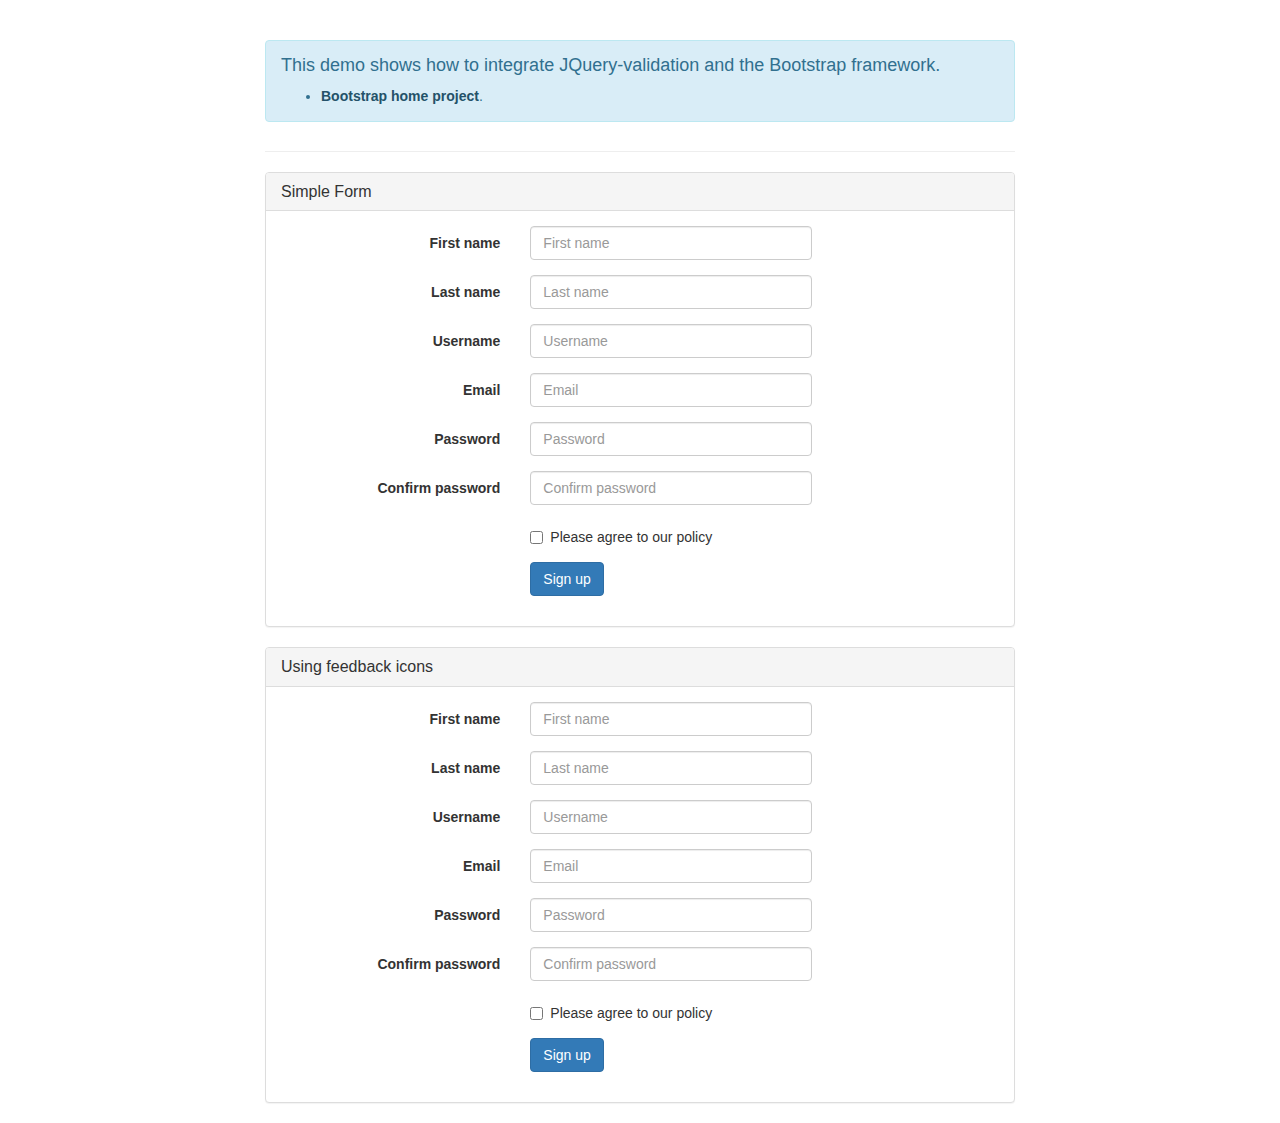
<file: js/jquery-validation-1.15.0/demo/bootstrap/index.html>
<!DOCTYPE html>
<html>
<head>
	<title>JQuery-validation demo | Bootstrap</title>

	<link rel="stylesheet" href="https://maxcdn.bootstrapcdn.com/bootstrap/3.3.5/css/bootstrap.min.css" />

	<script type="text/javascript" src="../../lib/jquery-1.11.1.js"></script>
	<script type="text/javascript" src="../../dist/jquery.validate.js"></script>
</head>
<body>
	<div class="container">
		<div class="row">
			<div class="col-sm-8 col-sm-offset-2">
				<div class="page-header">
					<div class="alert alert-info" role="alert">
						<h4>This demo shows how to integrate JQuery-validation and the Bootstrap framework.</h4>
						<ul>
							<li><a href="http://getbootstrap.com/" class="alert-link">Bootstrap home project</a>.</li>
						</ul>
					</div>
				</div>

				<div class="panel panel-default">
					<div class="panel-heading">
						<h3 class="panel-title">Simple Form</h3>
					</div>
					<div class="panel-body">
						<form id="signupForm" method="post" class="form-horizontal" action="">
							<div class="form-group">
								<label class="col-sm-4 control-label" for="firstname">First name</label>
								<div class="col-sm-5">
									<input type="text" class="form-control" id="firstname" name="firstname" placeholder="First name" />
								</div>
							</div>

							<div class="form-group">
								<label class="col-sm-4 control-label" for="lastname">Last name</label>
								<div class="col-sm-5">
									<input type="text" class="form-control" id="lastname" name="lastname" placeholder="Last name" />
								</div>
							</div>

							<div class="form-group">
								<label class="col-sm-4 control-label" for="username">Username</label>
								<div class="col-sm-5">
									<input type="text" class="form-control" id="username" name="username" placeholder="Username" />
								</div>
							</div>

							<div class="form-group">
								<label class="col-sm-4 control-label" for="email">Email</label>
								<div class="col-sm-5">
									<input type="text" class="form-control" id="email" name="email" placeholder="Email" />
								</div>
							</div>

							<div class="form-group">
								<label class="col-sm-4 control-label" for="password">Password</label>
								<div class="col-sm-5">
									<input type="password" class="form-control" id="password" name="password" placeholder="Password" />
								</div>
							</div>

							<div class="form-group">
								<label class="col-sm-4 control-label" for="confirm_password">Confirm password</label>
								<div class="col-sm-5">
									<input type="password" class="form-control" id="confirm_password" name="confirm_password" placeholder="Confirm password" />
								</div>
							</div>

							<div class="form-group">
								<div class="col-sm-5 col-sm-offset-4">
									<div class="checkbox">
										<label>
											<input type="checkbox" id="agree" name="agree" value="agree" />Please agree to our policy
										</label>
									</div>
								</div>
							</div>

							<div class="form-group">
								<div class="col-sm-9 col-sm-offset-4">
									<button type="submit" class="btn btn-primary" name="signup" value="Sign up">Sign up</button>
								</div>
							</div>
						</form>
					</div>
				</div>

				<div class="panel panel-default">
					<div class="panel-heading">
						<h3 class="panel-title">Using feedback icons</h3>
					</div>
					<div class="panel-body">
						<form id="signupForm1" method="post" class="form-horizontal" action="">
							<div class="form-group">
								<label class="col-sm-4 control-label" for="firstname1">First name</label>
								<div class="col-sm-5">
									<input type="text" class="form-control" id="firstname1" name="firstname1" placeholder="First name" />
								</div>
							</div>

							<div class="form-group">
								<label class="col-sm-4 control-label" for="lastname1">Last name</label>
								<div class="col-sm-5">
									<input type="text" class="form-control" id="lastname1" name="lastname1" placeholder="Last name" />
								</div>
							</div>

							<div class="form-group">
								<label class="col-sm-4 control-label" for="username1">Username</label>
								<div class="col-sm-5">
									<input type="text" class="form-control" id="username1" name="username1" placeholder="Username" />
								</div>
							</div>

							<div class="form-group">
								<label class="col-sm-4 control-label" for="email1">Email</label>
								<div class="col-sm-5">
									<input type="text" class="form-control" id="email1" name="email1" placeholder="Email" />
								</div>
							</div>

							<div class="form-group">
								<label class="col-sm-4 control-label" for="password1">Password</label>
								<div class="col-sm-5">
									<input type="password" class="form-control" id="password1" name="password1" placeholder="Password" />
								</div>
							</div>

							<div class="form-group">
								<label class="col-sm-4 control-label" for="confirm_password1">Confirm password</label>
								<div class="col-sm-5">
									<input type="password" class="form-control" id="confirm_password1" name="confirm_password1" placeholder="Confirm password" />
								</div>
							</div>

							<div class="form-group">
								<div class="col-sm-5 col-sm-offset-4">
									<div class="checkbox">
										<label>
											<input type="checkbox" id="agree1" name="agree1" value="agree" />Please agree to our policy
										</label>
									</div>
								</div>
							</div>

							<div class="form-group">
								<div class="col-sm-9 col-sm-offset-4">
									<button type="submit" class="btn btn-primary" name="signup1" value="Sign up">Sign up</button>
								</div>
							</div>
						</form>
					</div>
				</div>
			</div>
		</div>
	</div>
	<script type="text/javascript">
		$.validator.setDefaults( {
			submitHandler: function () {
				alert( "submitted!" );
			}
		} );

		$( document ).ready( function () {
			$( "#signupForm" ).validate( {
				rules: {
					firstname: "required",
					lastname: "required",
					username: {
						required: true,
						minlength: 2
					},
					password: {
						required: true,
						minlength: 5
					},
					confirm_password: {
						required: true,
						minlength: 5,
						equalTo: "#password"
					},
					email: {
						required: true,
						email: true
					},
					agree: "required"
				},
				messages: {
					firstname: "Please enter your firstname",
					lastname: "Please enter your lastname",
					username: {
						required: "Please enter a username",
						minlength: "Your username must consist of at least 2 characters"
					},
					password: {
						required: "Please provide a password",
						minlength: "Your password must be at least 5 characters long"
					},
					confirm_password: {
						required: "Please provide a password",
						minlength: "Your password must be at least 5 characters long",
						equalTo: "Please enter the same password as above"
					},
					email: "Please enter a valid email address",
					agree: "Please accept our policy"
				},
				errorElement: "em",
				errorPlacement: function ( error, element ) {
					// Add the `help-block` class to the error element
					error.addClass( "help-block" );

					if ( element.prop( "type" ) === "checkbox" ) {
						error.insertAfter( element.parent( "label" ) );
					} else {
						error.insertAfter( element );
					}
				},
				highlight: function ( element, errorClass, validClass ) {
					$( element ).parents( ".col-sm-5" ).addClass( "has-error" ).removeClass( "has-success" );
				},
				unhighlight: function (element, errorClass, validClass) {
					$( element ).parents( ".col-sm-5" ).addClass( "has-success" ).removeClass( "has-error" );
				}
			} );

			$( "#signupForm1" ).validate( {
				rules: {
					firstname1: "required",
					lastname1: "required",
					username1: {
						required: true,
						minlength: 2
					},
					password1: {
						required: true,
						minlength: 5
					},
					confirm_password1: {
						required: true,
						minlength: 5,
						equalTo: "#password1"
					},
					email1: {
						required: true,
						email: true
					},
					agree1: "required"
				},
				messages: {
					firstname1: "Please enter your firstname",
					lastname1: "Please enter your lastname",
					username1: {
						required: "Please enter a username",
						minlength: "Your username must consist of at least 2 characters"
					},
					password1: {
						required: "Please provide a password",
						minlength: "Your password must be at least 5 characters long"
					},
					confirm_password1: {
						required: "Please provide a password",
						minlength: "Your password must be at least 5 characters long",
						equalTo: "Please enter the same password as above"
					},
					email1: "Please enter a valid email address",
					agree1: "Please accept our policy"
				},
				errorElement: "em",
				errorPlacement: function ( error, element ) {
					// Add the `help-block` class to the error element
					error.addClass( "help-block" );

					// Add `has-feedback` class to the parent div.form-group
					// in order to add icons to inputs
					element.parents( ".col-sm-5" ).addClass( "has-feedback" );

					if ( element.prop( "type" ) === "checkbox" ) {
						error.insertAfter( element.parent( "label" ) );
					} else {
						error.insertAfter( element );
					}

					// Add the span element, if doesn't exists, and apply the icon classes to it.
					if ( !element.next( "span" )[ 0 ] ) {
						$( "<span class='glyphicon glyphicon-remove form-control-feedback'></span>" ).insertAfter( element );
					}
				},
				success: function ( label, element ) {
					// Add the span element, if doesn't exists, and apply the icon classes to it.
					if ( !$( element ).next( "span" )[ 0 ] ) {
						$( "<span class='glyphicon glyphicon-ok form-control-feedback'></span>" ).insertAfter( $( element ) );
					}
				},
				highlight: function ( element, errorClass, validClass ) {
					$( element ).parents( ".col-sm-5" ).addClass( "has-error" ).removeClass( "has-success" );
					$( element ).next( "span" ).addClass( "glyphicon-remove" ).removeClass( "glyphicon-ok" );
				},
				unhighlight: function ( element, errorClass, validClass ) {
					$( element ).parents( ".col-sm-5" ).addClass( "has-success" ).removeClass( "has-error" );
					$( element ).next( "span" ).addClass( "glyphicon-ok" ).removeClass( "glyphicon-remove" );
				}
			} );
		} );
	</script>
</body>
</html>
</file>
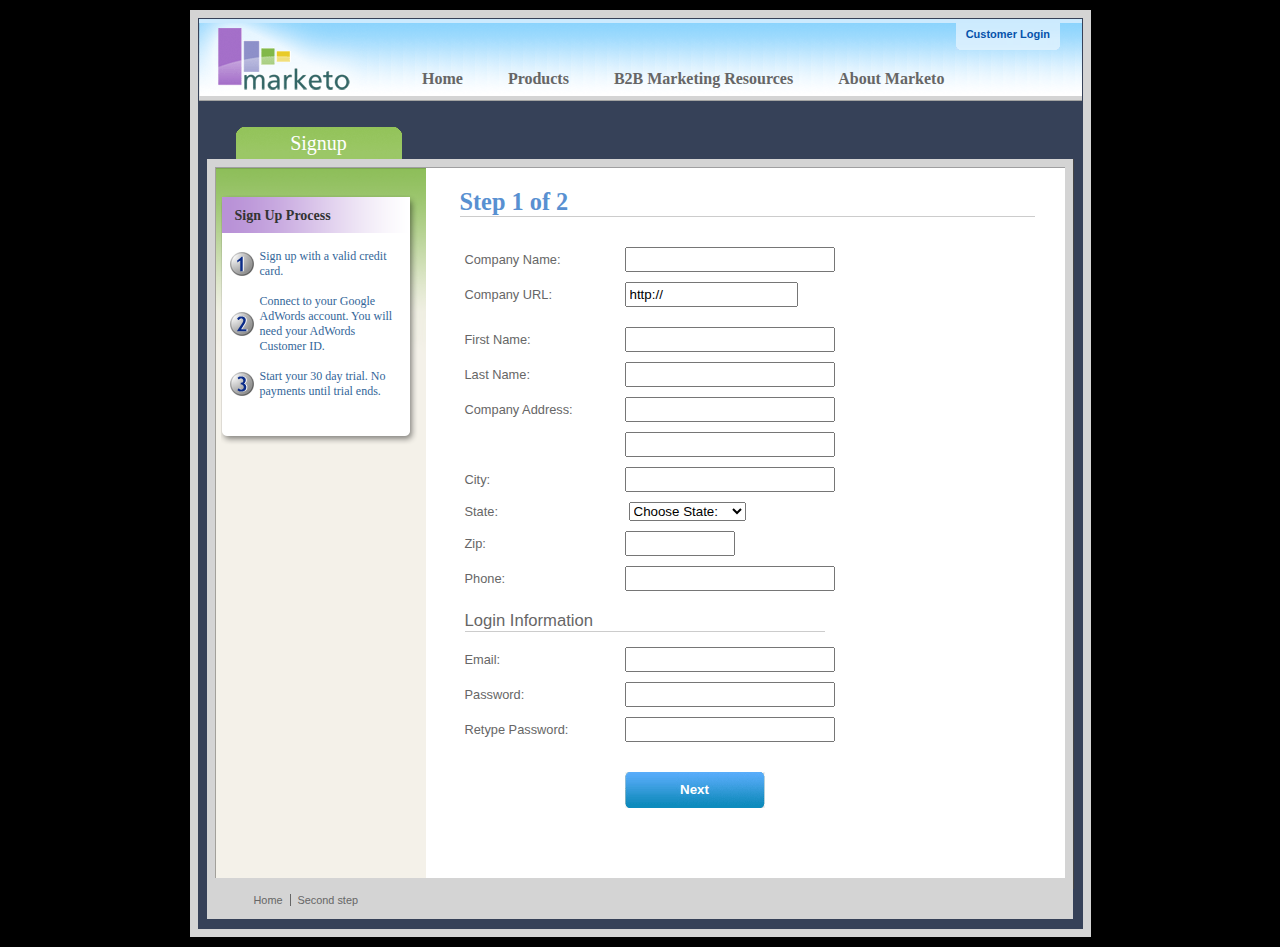
<file: js/jquery-validation-1.15.0/demo/marketo/index.html>
<!DOCTYPE html>
<html lang="en">
<head>
	<meta charset="utf-8">
	<title>Subscription Signup | Marketo</title>
	<script src="../../lib/jquery.js"></script>
	<script src="../../lib/jquery.mockjax.js"></script>
	<script src="../../dist/jquery.validate.js"></script>
	<script src="jquery.maskedinput.js"></script>
	<script src="mktSignup.js"></script>
	<link rel="stylesheet" href="stylesheet.css">
</head>
<body>
<!-- start page wrapper -->
<div id="letterbox">
	<!-- start header container -->
	<div id="header-background">
		<div class="nav-global-container">
			<div class="login">
				<a href="#">
					<span></span>Customer Login</a>
			</div>
			<div class="logo">
				<a href="#">
					<img src="images/logo_marketo.gif" width="168" height="73" alt="Marketo">
				</a>
			</div>
			<div class="nav-global">
				<ul>
					<li>
						<a href="#" class="nav-g01">
							<span></span>Home</a>
					</li>
					<li>
						<a href="#" class="nav-g02">
							<span></span>Products</a>
					</li>
					<li>
						<a href="#" class="nav-g04">
							<span></span>B2B Marketing Resources</a>
					</li>
					<li>
						<a href="#" class="nav-g05">
							<span></span>About Marketo</a>
					</li>
				</ul>
			</div>
		</div>
	</div>
	<!-- end header container -->
	<div class="line-grey-tier"></div>
	<!-- start page container 2 div-->
	<div id="page-container" class="resize">
		<div id="page-content-inner" class="resize">
			<!-- start col-main -->
			<div id="col-main" class="resize" style="">
				<!-- start main content -->
				<div class="main-content resize">
					<div class="action-container" style="display:none;"></div>
					<h1>Step 1 of 2</h1>
					<p>
					</p>
					<br clear="all">
					<div>
						<form id="profileForm" type="actionForm" action="step2.htm" method="get">
							<div class="error" style="display:none;">
								<img src="images/warning.gif" alt="Warning!" width="24" height="24" style="float:left; margin: -5px 10px 0px 0px;">
								<span></span>.
								<br clear="all">
							</div>
							<table cellpadding="0" cellspacing="0" border="0">
								<tr>
									<td class="label">
										<label for="co_name">Company Name:</label>
									</td>
									<td class="field">
										<input id="co_name" class="required" maxlength="40" name="co_name" size="20" type="text" tabindex="1" value="">
									</td>
								</tr>
								<tr>
									<td class="label">
										<label for="co_url">Company URL:</label>
									</td>
									<td class="field">
										<input id="co_url" class="required defaultInvalid url" maxlength="40" name="co_url" style="width:163px" type="text" tabindex="2" value="http://">
									</td>
								</tr>
								<tr>
									<td>
									<td>
								</tr>
								<tr>
									<td class="label">
										<label for="first_name">First Name:</label>
									</td>
									<td class="field">
										<input id="first_name" class="required" maxlength="40" name="first_name" size="20" type="text" tabindex="3" value="">
									</td>
								</tr>
								<tr>
									<td class="label">
										<label for="last_name">Last Name:</label>
									</td>
									<td class="field">
										<input id="last_name" class="required" maxlength="40" name="last_name" size="20" type="text" tabindex="4" value="">
									</td>
								</tr>
								<tr>
									<td class="label">
										<label for="address1">Company Address:</label>
									</td>
									<td class="field">
										<input maxlength="40" class="required" name="address1" size="20" type="text" tabindex="5" value="">
									</td>
								</tr>
								<tr>
									<td class="label"></td>
									<td class="field">
										<input maxlength="40" name="address2" size="20" type="text" tabindex="6" value="">
									</td>
								</tr>
								<tr>
									<td class="label">
										<label for="city">City:</label>
									</td>
									<td class="field">
										<input maxlength="40" class="required" name="city" size="20" type="text" tabindex="7" value="">
									</td>
								</tr>
								<tr>
									<td class="label">
										<label for="state">State:</label>
									</td>
									<td class="field">
										<select id="state" class="required" name="state" style="margin-left: 4px;" tabindex="8">
											<option value="">Choose State:</option>
											<option value="AL">Alabama</option>
											<option value="AK">Alaska</option>
											<option value="AZ">Arizona</option>
											<option value="AR">Arkansas</option>
											<option value="CA">California</option>
											<option value="CO">Colorado</option>
											<option value="CT">Connecticut</option>
											<option value="DE">Delaware</option>
											<option value="FL">Florida</option>
											<option value="GA">Georgia</option>
											<option value="HI">Hawaii</option>
											<option value="ID">Idaho</option>
											<option value="IL">Illinois</option>
											<option value="IN">Indiana</option>
											<option value="IA">Iowa</option>
											<option value="KS">Kansas</option>
											<option value="KY">Kentucky</option>
											<option value="LA">Louisiana</option>
											<option value="ME">Maine</option>
											<option value="MD">Maryland</option>
											<option value="MA">Massachusetts</option>
											<option value="MI">Michigan</option>
											<option value="MN">Minnesota</option>
											<option value="MS">Mississippi</option>
											<option value="MO">Missouri</option>
											<option value="MT">Montana</option>
											<option value="NE">Nebraska</option>
											<option value="NV">Nevada</option>
											<option value="NH">New Hampshire</option>
											<option value="NJ">New Jersey</option>
											<option value="NM">New Mexico</option>
											<option value="NY">New York</option>
											<option value="NC">North Carolina</option>
											<option value="ND">North Dakota</option>
											<option value="OH">Ohio</option>
											<option value="OK">Oklahoma</option>
											<option value="OR">Oregon</option>
											<option value="PA">Pennsylvania</option>
											<option value="RI">Rhode Island</option>
											<option value="SC">South Carolina</option>
											<option value="SD">South Dakota</option>
											<option value="TN">Tennessee</option>
											<option value="TX">Texas</option>
											<option value="UT">Utah</option>
											<option value="VT">Vermont</option>
											<option value="VA">Virginia</option>
											<option value="WA">Washington</option>
											<option value="WV">West Virginia</option>
											<option value="WI">Wisconsin</option>
											<option value="WY">Wyoming</option>
										</select>
									</td>
								</tr>
								<tr>
									<td class="label">
										<label for="zip">Zip:</label>
									</td>
									<td class="field">
										<input maxlength="10" name="zip" style="width: 100px" type="text" class="required zipcode" tabindex="9" value="">
									</td>
								</tr>
								<tr>
									<td class="label">
										<label for="phone">Phone:</label>
									</td>
									<td class="field">
										<input id="phone" maxlength="14" name="phone" type="text" class="required phone" tabindex="10" value="">
									</td>
								</tr>
								<tr>
									<td colspan="2">
										<h2 style="border-bottom: 1px solid #CCCCCC;">Login Information</h2>
									</td>
								</tr>
								<tr>
									<td class="label">
										<label for="email">Email:</label>
									</td>
									<td class="field">
										<input id="email" class="required email" remote="emails.action" maxlength="40" name="email" size="20" type="text" tabindex="11" value="">
									</td>
								</tr>
								<tr>
									<td class="label">
										<label for="password1">Password:</label>
									</td>
									<td class="field">
										<input id="password1" class="required password" maxlength="40" name="password1" size="20" type="password" tabindex="12" value="">
									</td>
								</tr>
								<tr>
									<td class="label">
										<label for="password2">Retype Password:</label>
									</td>
									<td class="field">
										<input id="password2" class="required" equalTo="#password1" maxlength="40" name="password2" size="20" type="password" tabindex="13" value="">
										<div class="formError"></div>
									</td>
								</tr>
								<tr>
									<td></td>
									<td>
										<div class="buttonSubmit">
											<span></span>
											<input class="formButton" type="submit" value="Next" style="width: 140px" tabindex="14">
										</div>
									</td>
								</tr>
							</table>
							<br>
							<br>
						</form>
						<br clear="all">
					</div>
				</div>
				<!-- end main content -->
				<br>
			</div>
			<!-- end col-main -->
			<!-- start left col -->
			<div id="col-left" class="nav-left-back empty resize" style="position: absolute; min-height: 450px;">
				<div class="col-left-header-tab" style="position: absolute;">Signup</div>
				<div class="nav-left"></div>
				<div class="left-nav-callout png" style="top: 15px; margin-bottom: 100px;">
					<img src="images/left-nav-callout-long.png" class="png" alt="">
					<h6>Sign Up Process</h6>
					<a style="background-image: url(images/step1-24.gif); font-weight: normal; text-decoration: none; cursor: default;">Sign up with a valid credit card.</a>
					<a style="background-image: url(images/step2-24.gif); font-weight: normal; text-decoration: none; cursor: default;">Connect to your Google AdWords account.  You will need your AdWords Customer ID.</a>
					<a style="background-image: url(images/step3-24.gif); font-weight: normal; text-decoration: none; cursor: default;">Start your 30 day trial.  No payments until trial ends.</a>
				</div>
				<div class="footerAddress">
					<b>Marketo Inc.</b>
					<br>1710 S. Amphlett Blvd.
					<br>San Mateo, CA 94402 USA
					<br>
				</div>
				<br clear="all">
			</div>
			<!-- end left col -->
		</div>
	</div>
	<!-- end page container 2 divs-->
	<div id="footer-container" align="center">
		<div class="footer">
			<ul>
				<li><a href="..">Home</a>
				</li>
				<li class="line-off"><a href="step2.htm">Second step</a>
				</li>
			</ul>
		</div>
	</div>
	<!-- end page wrapper -->
</div>
</body>
</html>
</file>
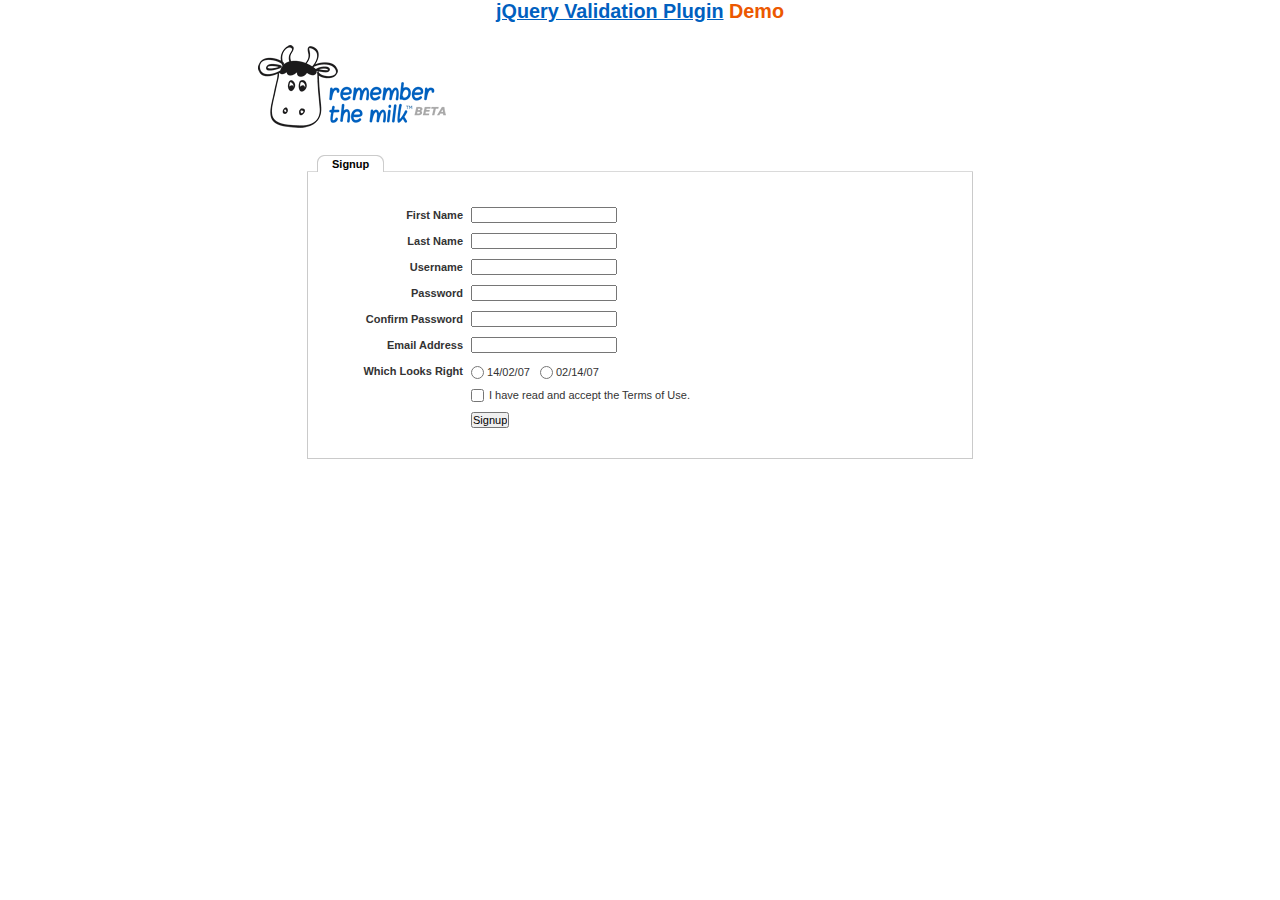
<file: js/jquery-validation-1.15.0/demo/milk/index.html>
<!DOCTYPE html>
<html lang="en">
<head>
	<meta charset="utf-8">
	<title>Remember The Milk signup form - jQuery Validate plugin demo - with friendly permission from the RTM team</title>
	<link rel="stylesheet" href="milk.css">
	<script src="../../lib/jquery.js"></script>
	<script src="../../lib/jquery.mockjax.js"></script>
	<script src="../../dist/jquery.validate.js"></script>
	<script>
	$(document).ready(function() {
		$.mockjax({
			url: "emails.action",
			response: function(settings) {
				var email = settings.data.email,
					emails = ["glen@marketo.com", "george@bush.gov", "me@god.com", "aboutface@cooper.com", "steam@valve.com", "bill@gates.com"];
				this.responseText = "true";
				if ($.inArray(email, emails) !== -1) {
					this.responseText = "false";
				}
			},
			responseTime: 500
		});

		$.mockjax({
			url: "users.action",
			response: function(settings) {
				var user = settings.data.username,
					users = ["asdf", "Peter", "Peter2", "George"];
				this.responseText = "true";
				if ($.inArray(user, users) !== -1) {
					this.responseText = "false";
				}
			},
			responseTime: 500
		});

		// validate signup form on keyup and submit
		var validator = $("#signupform").validate({
			rules: {
				firstname: "required",
				lastname: "required",
				username: {
					required: true,
					minlength: 2,
					remote: "users.action"
				},
				password: {
					required: true,
					minlength: 5
				},
				password_confirm: {
					required: true,
					minlength: 5,
					equalTo: "#password"
				},
				email: {
					required: true,
					email: true,
					remote: "emails.action"
				},
				dateformat: "required",
				terms: "required"
			},
			messages: {
				firstname: "Enter your firstname",
				lastname: "Enter your lastname",
				username: {
					required: "Enter a username",
					minlength: jQuery.validator.format("Enter at least {0} characters"),
					remote: jQuery.validator.format("{0} is already in use")
				},
				password: {
					required: "Provide a password",
					minlength: jQuery.validator.format("Enter at least {0} characters")
				},
				password_confirm: {
					required: "Repeat your password",
					minlength: jQuery.validator.format("Enter at least {0} characters"),
					equalTo: "Enter the same password as above"
				},
				email: {
					required: "Please enter a valid email address",
					minlength: "Please enter a valid email address",
					remote: jQuery.validator.format("{0} is already in use")
				},
				dateformat: "Choose your preferred dateformat",
				terms: " "
			},
			// the errorPlacement has to take the table layout into account
			errorPlacement: function(error, element) {
				if (element.is(":radio"))
					error.appendTo(element.parent().next().next());
				else if (element.is(":checkbox"))
					error.appendTo(element.next());
				else
					error.appendTo(element.parent().next());
			},
			// specifying a submitHandler prevents the default submit, good for the demo
			submitHandler: function() {
				alert("submitted!");
			},
			// set this class to error-labels to indicate valid fields
			success: function(label) {
				// set &nbsp; as text for IE
				label.html("&nbsp;").addClass("checked");
			},
			highlight: function(element, errorClass) {
				$(element).parent().next().find("." + errorClass).removeClass("checked");
			}
		});

		// propose username by combining first- and lastname
		$("#username").focus(function() {
			var firstname = $("#firstname").val();
			var lastname = $("#lastname").val();
			if (firstname && lastname && !this.value) {
				this.value = (firstname + "." + lastname).toLowerCase();
			}
		});
	});
	</script>
</head>
<body>
<h1 id="banner"><a href="http://jqueryvalidation.org/">jQuery Validation Plugin</a> Demo</h1>
<div id="main">
	<div id="content">
		<div id="header">
			<div id="headerlogo">
				<img src="milk.png" alt="Remember The Milk">
			</div>
		</div>
		<div style="clear: both;">
			<div></div>
		</div>
		<div class="content">
			<div id="signupbox">
				<div id="signuptab">
					<ul>
						<li id="signupcurrent"><a href=" ">Signup</a>
						</li>
					</ul>
				</div>
				<div id="signupwrap">
					<form id="signupform" autocomplete="off" method="get" action="">
						<table>
							<tr>
								<td class="label">
									<label id="lfirstname" for="firstname">First Name</label>
								</td>
								<td class="field">
									<input id="firstname" name="firstname" type="text" value="" maxlength="100">
								</td>
								<td class="status"></td>
							</tr>
							<tr>
								<td class="label">
									<label id="llastname" for="lastname">Last Name</label>
								</td>
								<td class="field">
									<input id="lastname" name="lastname" type="text" value="" maxlength="100">
								</td>
								<td class="status"></td>
							</tr>
							<tr>
								<td class="label">
									<label id="lusername" for="username">Username</label>
								</td>
								<td class="field">
									<input id="username" name="username" type="text" value="" maxlength="50">
								</td>
								<td class="status"></td>
							</tr>
							<tr>
								<td class="label">
									<label id="lpassword" for="password">Password</label>
								</td>
								<td class="field">
									<input id="password" name="password" type="password" maxlength="50" value="">
								</td>
								<td class="status"></td>
							</tr>
							<tr>
								<td class="label">
									<label id="lpassword_confirm" for="password_confirm">Confirm Password</label>
								</td>
								<td class="field">
									<input id="password_confirm" name="password_confirm" type="password" maxlength="50" value="">
								</td>
								<td class="status"></td>
							</tr>
							<tr>
								<td class="label">
									<label id="lemail" for="email">Email Address</label>
								</td>
								<td class="field">
									<input id="email" name="email" type="text" value="" maxlength="150">
								</td>
								<td class="status"></td>
							</tr>
							<tr>
								<td class="label">
									<label>Which Looks Right</label>
								</td>
								<td class="field" colspan="2" style="vertical-align: top; padding-top: 2px;">
									<table>
										<tbody>
											<tr>
												<td style="padding-right: 5px;">
													<input id="dateformat_eu" name="dateformat" type="radio" value="0">
													<label id="ldateformat_eu" for="dateformat_eu">14/02/07</label>
												</td>
												<td style="padding-left: 5px;">
													<input id="dateformat_am" name="dateformat" type="radio" value="1">
													<label id="ldateformat_am" for="dateformat_am">02/14/07</label>
												</td>
												<td>
												</td>
											</tr>
										</tbody>
									</table>
								</td>
							</tr>
							<tr>
								<td class="label">&nbsp;</td>
								<td class="field" colspan="2">
									<div id="termswrap">
										<input id="terms" type="checkbox" name="terms">
										<label id="lterms" for="terms">I have read and accept the Terms of Use.</label>
									</div>
									<!-- /termswrap -->
								</td>
							</tr>
							<tr>
								<td class="label">
									<label id="lsignupsubmit" for="signupsubmit">Signup</label>
								</td>
								<td class="field" colspan="2">
									<input id="signupsubmit" name="signup" type="submit" value="Signup">
								</td>
							</tr>
						</table>
					</form>
				</div>
			</div>
		</div>
	</div>
</div>
</body>
</html>
</file>
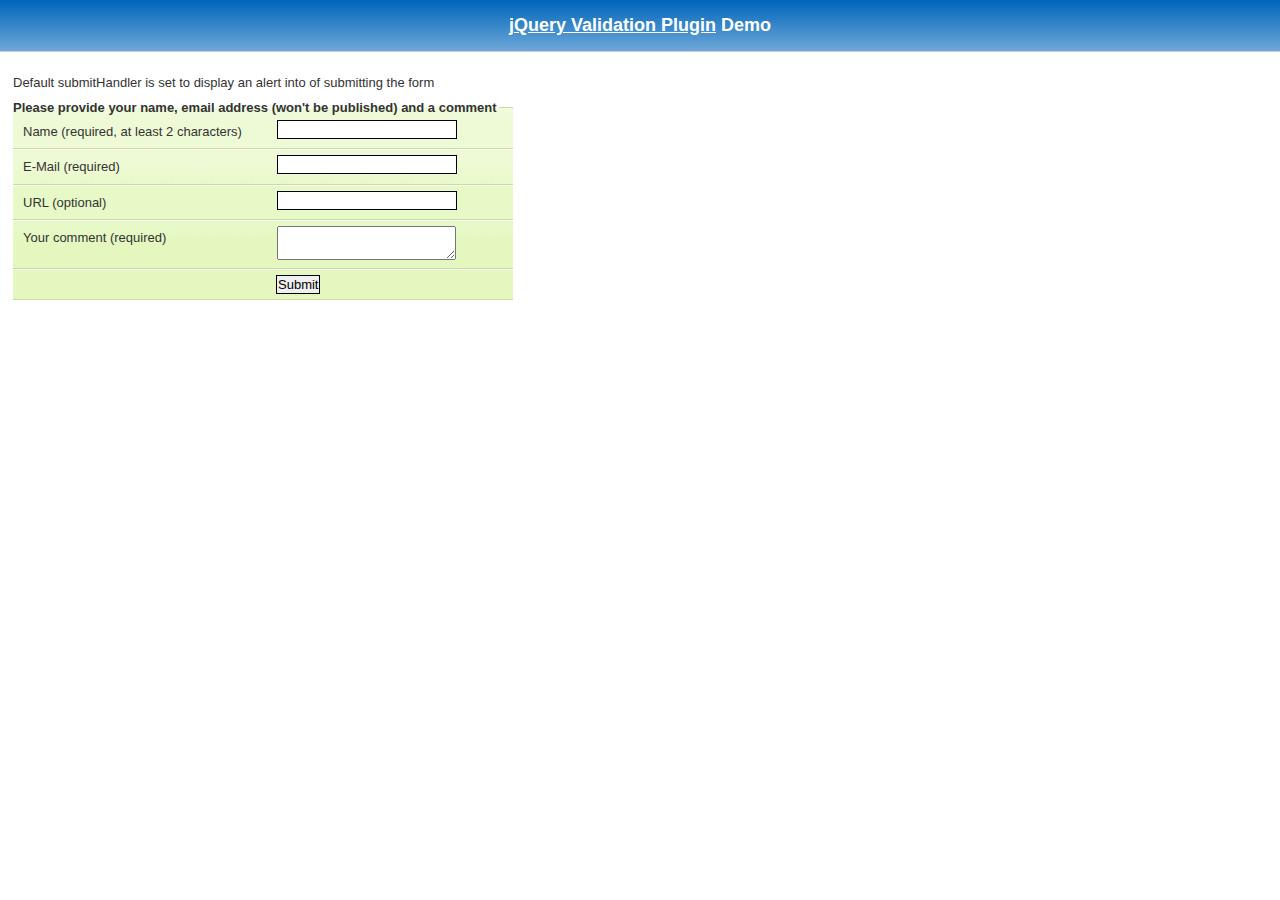
<file: js/jquery-validation-1.15.0/demo/requirejs/index.html>
<!DOCTYPE html>
<html lang="en">
	<head>
		<meta charset="utf-8">
		<title>jQuery validation plug-in - requirejs demo</title>

		<link rel="stylesheet" href="../css/screen.css">

		<style type="text/css">
			#commentForm { width: 500px; }
			#commentForm label { width: 250px; }
			#commentForm label.error, #commentForm input.submit { margin-left: 253px; }
		</style>
</head>
<body>

	<h1 id="banner"><a href="http://jqueryvalidation.org/">jQuery Validation Plugin</a> Demo</h1>
	<div id="main">

		<p>Default submitHandler is set to display an alert into of submitting the form</p>
		<form class="cmxform" id="commentForm" method="get" action="">
			<fieldset>
				<legend>Please provide your name, email address (won't be published) and a comment</legend>
				<p>
					<label for="cname">Name (required, at least 2 characters)</label>
					<input id="cname" name="name" minlength="2" type="text" required>
				</p>
				<p>
					<label for="cemail">E-Mail (required)</label>
					<input id="cemail" type="email" name="email" required>
				</p>
				<p>
					<label for="curl">URL (optional)</label>
					<input id="curl" type="url" name="url">
				</p>
				<p>
					<label for="ccomment">Your comment (required)</label>
					<textarea id="ccomment" name="comment" required></textarea>
				</p>
				<p>
					<input class="submit" type="submit" value="Submit">
				</p>
			</fieldset>
		</form>

		<script>
		var require = {
			paths: {
				"jquery": "../../lib/jquery-1.11.1"
			}
		};
		</script>
		<script src="../../lib/require.js" data-main="app.js"></script>
	</div>
</body>
</html>
</file>
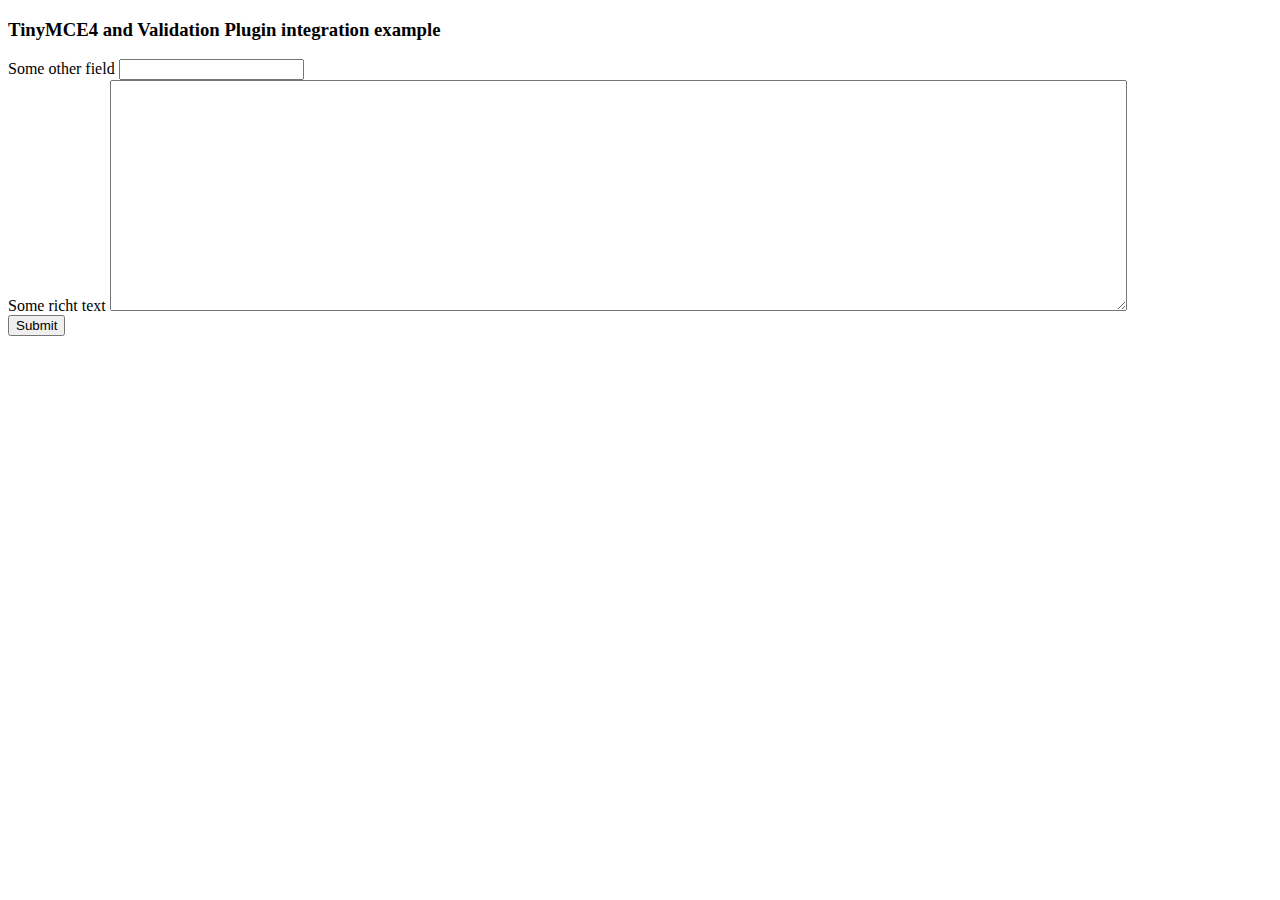
<file: js/jquery-validation-1.15.0/demo/tinymce4/index.html>
<!doctype html>
<html lang="en">
<head>
	<meta charset="utf-8">
	<title>jQuery Validation plugin: integration with TinyMCE</title>
	<script src="../../lib/jquery.js"></script>
	<script src="../../dist/jquery.validate.js"></script>
	<script src="//tinymce.cachefly.net/4.1/tinymce.min.js"></script>
	<script>
	tinymce.init({
		mode: "textareas",

		setup: function(editor) {
			editor.on('change', function(e) {
				tinymce.triggerSave();
				$("#" + editor.id).valid();
			});
		}

	});
	$(function() {
		var validator = $("#myform").submit(function() {
			// update underlying textarea before submit validation
			tinyMCE.triggerSave();
		}).validate({
			ignore: "",
			rules: {
				title: "required",
				content: "required"
			},
			errorPlacement: function(label, element) {
				// position error label after generated textarea
				if (element.is("textarea")) {
					label.insertAfter(element.next());
				} else {
					label.insertAfter(element)
				}
			}
		});
		validator.focusInvalid = function() {
			// put focus on tinymce on submit validation
			if (this.settings.focusInvalid) {
				try {
					var toFocus = $(this.findLastActive() || this.errorList.length && this.errorList[0].element || []);
					if (toFocus.is("textarea")) {
						tinyMCE.get(toFocus.attr("id")).focus();
					} else {
						toFocus.filter(":visible").focus();
					}
				} catch (e) {
					// ignore IE throwing errors when focusing hidden elements
				}
			}
		}
	})
	</script>
	<!-- /TinyMCE -->
</head>
<body>
<form id="myform" action="">
	<h3>TinyMCE4 and Validation Plugin integration example</h3>
	<label>Some other field</label>
	<input name="title">
	<br>
	<label>Some richt text</label>
	<textarea id="content" name="content" rows="15" cols="80" style="width: 80%"></textarea>
	<br>
	<input type="submit" name="save" value="Submit">
</form>
</body>
</html>
</file>
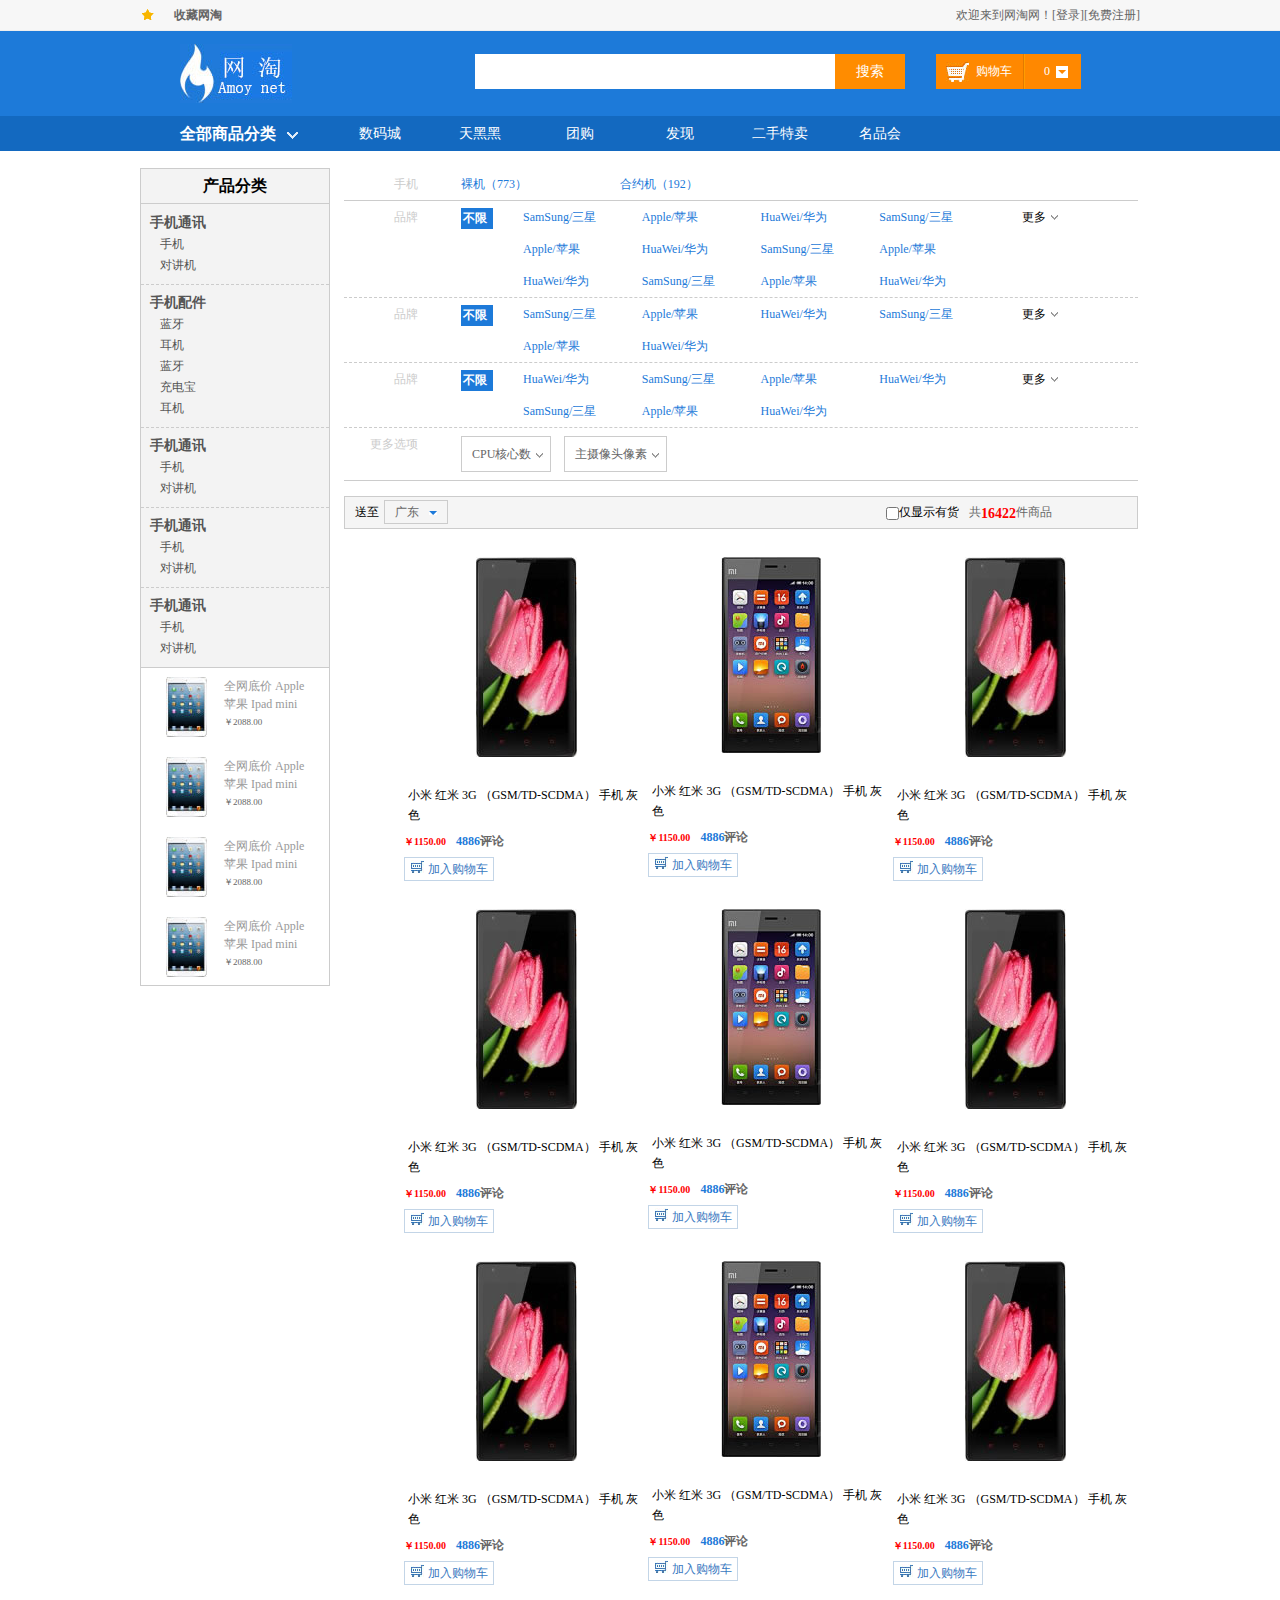
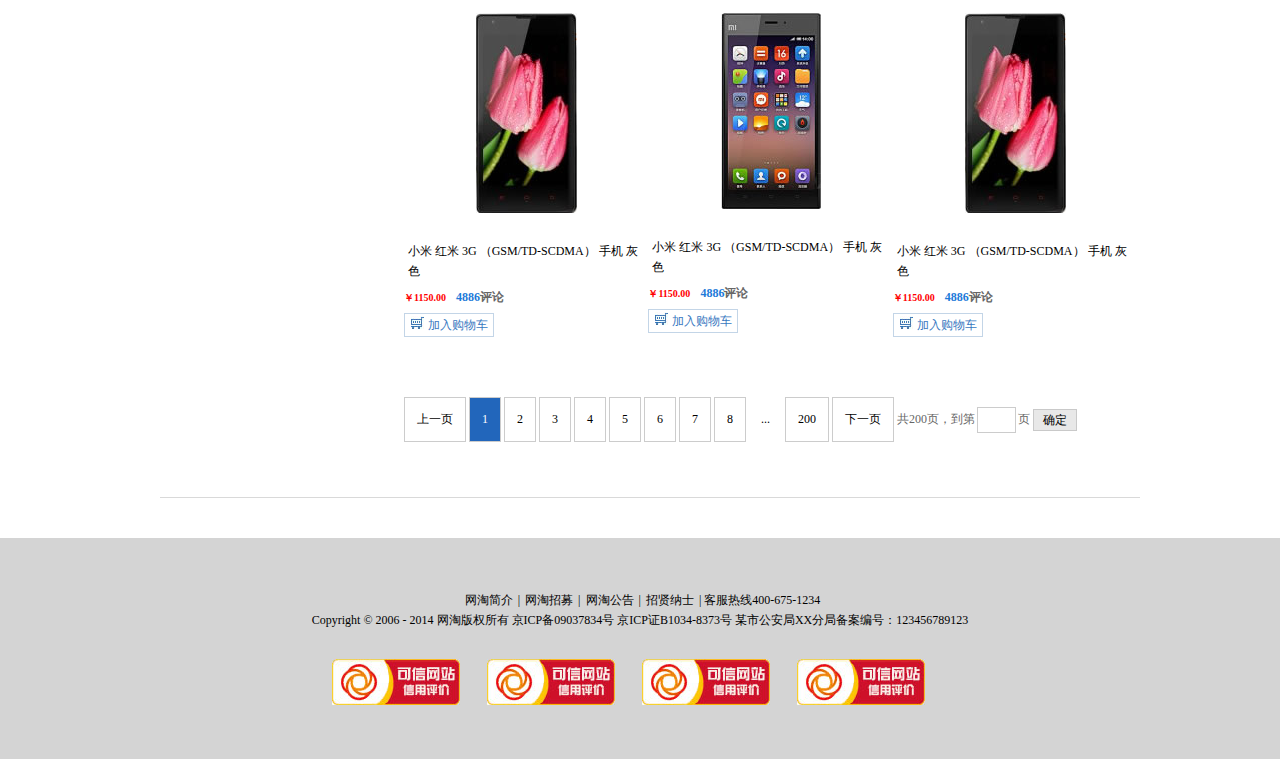
<file: choose.html>
<!DOCTYPE html PUBLIC "-//W3C//DTD XHTML 1.0 Transitional//EN" "http://www.w3.org/TR/xhtml1/DTD/xhtml1-transitional.dtd">
<html xmlns="http://www.w3.org/1999/xhtml">
<head>
<meta http-equiv="Content-Type" content="text/html; charset=utf-8" />
<title>筛选页面</title>
<link type="text/css" href="CSS/css.css" rel="stylesheet" />
<script type="text/javascript">
    window.onload=function(){
        var where=document.getElementById("where"),
            province=document.getElementsByClassName("province"),
            province_span=province[0].getElementsByTagName("span"),
            citys=document.getElementsByClassName("citys");
            
        var str;
        where.onclick=function(){
            province[0].style.display="block";
            province[0].onmousemove=function(){
                province[0].style.display="block";
            province[0].onmouseout=function(){
                province[0].style.display="none";
                for (var i = 0; i < province_span.length; i++) {
                // var j=i;
                province_span[i].onclick=function(){
                    str=this.innerHTML;
                    for (var i = 0; i < citys.length; i++) {
                        citys[i].style.display="none";
                    }
                    var j=this.getAttribute("value");
                    citys[j-1].style.display="block";
                    var citys_span=citys[j-1].getElementsByTagName("span");
                    for(var z=0;z<citys_span.length;z++){
                        citys_span[z].onclick=function(){
                            where.innerHTML=str+" "+this.innerHTML+"<i></i>";
                        }
                    }
                    citys[j-1].onmousemove=function(){
                        this.style.display="block";
                        province[0].style.display="block";
                    }
                    citys[j-1].onmouseout=function(){
                        this.style.display="none";
                        province[0].style.display="none";
                    }
                }
            }
            
            }
            }
        }
        where.onmouseout=function(){
            province=document.getElementsByClassName("province");
            province[0].style.display="none";
            citys[0].style.display="none";
        }

    }
</script>
</head>

<body>
<div class="header">
	<div class="header_top">
    	<div class="top comWidth">
        	<div class="top_l"><a href="javascript:void(0)">收藏网淘</a></div>
            <div class="top_r">欢迎来到网淘网！<a href="login.html">[登录]</a><a href="register.html">[免费注册]</a></div>
        </div>
    </div><!--header_top结束-->
    <div class="header_mid">
        <div class="banner comWidth">
            <div class="header_logo"><span class="img"></span></div>
            <div class="header_input">
            	<form action="#" method="post">
                	<input type="text" name="txt"  class="search"/><input type="button" name="btn" class="btn" value="搜索" />
                </form>
            </div>
            <div class="header_shop">
            	<span class="shop_car"><i></i>购物车</span>
                <span class="shop_num">0<i></i></span>
            </div>
         </div>
    </div><!--header_mid结束-->
    <div class="header_bot">
    	<div class="nav comWidth">
        	<h3>全部商品分类<i></i></h3>
            <ul>
            	<li class="nav_active"><a href="index.html">数码城</a></li>
                <li><a href="conduct.html">天黑黑</a></li>
                <li><a href="choose.html">团购</a></li>
                <li><a href="#">发现</a></li>
                <li><a href="#">二手特卖</a></li>
                <li><a href="#">名品会</a></li>
            </ul>
        </div>
    </div><!--header_bot结束-->
</div><!--header结束-->
<div class="hr17"></div>
<div class="main_con">
<div class="comWidth">
	<div class="left_area">
    	<h3>产品分类</h3>
        <dl>
        	<dt>手机通讯</dt>
            <dd><a href="#">手机</a></dd>
            <dd><a href="#">对讲机</a></dd>
        </dl>
        <dl>
        	<dt>手机配件</dt>
            <dd><a href="#">蓝牙</a></dd>
            <dd><a href="#">耳机</a></dd>
            <dd><a href="#">蓝牙</a></dd>
            <dd><a href="#">充电宝</a></dd>
            <dd><a href="#">耳机</a></dd>
        </dl>
        <dl>
        	<dt>手机通讯</dt>
            <dd><a href="#">手机</a></dd>
            <dd><a href="#">对讲机</a></dd>
        </dl>
        <dl>
        	<dt>手机通讯</dt>
            <dd><a href="#">手机</a></dd>
            <dd><a href="#">对讲机</a></dd>
        </dl>
        <dl>
        	<dt>手机通讯</dt>
            <dd><a href="#">手机</a></dd>
            <dd><a href="#">对讲机</a></dd>
        </dl>
        <div class="left_area_bot">
            <div class="left_area_bot_item">
                <a href="#"><img src="images/left_area_bot.jpg" alt="慕课网"/></a>
                <p class="left_area_txt"><a href="#">全网底价 Apple苹果 Ipad mini</a><i>￥2088.00</i></p>
            </div>
            <div class="left_area_bot_item">
                <a href="#"><img src="images/left_area_bot.jpg" alt="慕课网"/></a>
                <p class="left_area_txt"><a href="#">全网底价 Apple苹果 Ipad mini</a><i>￥2088.00</i></p>
            </div>
            <div class="left_area_bot_item">
                <a href="#"><img src="images/left_area_bot.jpg" alt="慕课网"/></a>
                <p class="left_area_txt"><a href="#">全网底价 Apple苹果 Ipad mini</a><i>￥2088.00</i></p>
            </div>
            <div class="left_area_bot_item">
                <a href="#"><img src="images/left_area_bot.jpg" alt="慕课网"/></a>
                <p class="left_area_txt"><a href="#">全网底价 Apple苹果 Ipad mini</a><i>￥2088.00</i></p>
            </div>
        </div>
    </div><!--left_area结束-->
    <div class="right_area">
    	<div class="right_area_top">
        	<div class="select">
            	<dl class="phone">
                	<dt>手机</dt>
                    <dd>裸机（773）</dd>
                    <dd>合约机（192）</dd>
                </dl>
            </div>
            <div class="select">
            	<dl>
                <dt>品牌</dt>
                <dd class="limit">不限</dd>
                <dd>
                	<ul>
                    	<li><a href="#">SamSung/三星</a></li>
                        <li><a href="#">Apple/苹果</a></li>
                        <li><a href="#">HuaWei/华为</a></li>
                    	<li><a href="#">SamSung/三星</a></li>
                        <li><a href="#">Apple/苹果</a></li>
                        <li><a href="#">HuaWei/华为</a></li>
                        <li><a href="#">SamSung/三星</a></li>
                        <li><a href="#">Apple/苹果</a></li>
                        <li><a href="#">HuaWei/华为</a></li>
                    	<li><a href="#">SamSung/三星</a></li>
                        <li><a href="#">Apple/苹果</a></li>
                        <li><a href="#">HuaWei/华为</a></li>
                    </ul>
                    <div class="more_select"><a href="#">更多</a></div>
                </dd>
                </dl>
            </div>
            <div class="select">
            	<dl>
                <dt>品牌</dt>
                <dd class="limit">不限</dd>
                <dd>
                	<ul>
                    	<li><a href="#">SamSung/三星</a></li>
                        <li><a href="#">Apple/苹果</a></li>
                        <li><a href="#">HuaWei/华为</a></li>
                    	<li><a href="#">SamSung/三星</a></li>
                        <li><a href="#">Apple/苹果</a></li>
                        <li><a href="#">HuaWei/华为</a></li>
                    </ul>
                    <div class="more_select"><a href="#">更多</a></div>
                </dd>
                </dl>
            </div>
            <div class="select">
            	<dl>
                <dt>品牌</dt>
                <dd class="limit">不限</dd>
                <dd>
                	<ul>
                        <li><a href="#">HuaWei/华为</a></li>
                        <li><a href="#">SamSung/三星</a></li>
                        <li><a href="#">Apple/苹果</a></li>
                        <li><a href="#">HuaWei/华为</a></li>
                    	<li><a href="#">SamSung/三星</a></li>
                        <li><a href="#">Apple/苹果</a></li>
                        <li><a href="#">HuaWei/华为</a></li>
                    </ul>
                    <div class="more_select"><a href="#">更多</a></div>
                </dd>
                </dl>
            </div>
           <div class="select">
           	<dl class="more_select2">
            	<dt>更多选项</dt>
                <dd>
                	<span class="cpu"><a href="#">CPU核心数<i></i></a></span>
                    <span class="cpu"><a href="#">主摄像头像素<i></i></a></span>
                </dd>
            </dl>
           </div>
        </div>
        <div class="right_area_bot">
        	<div class="address">
            	<div class="address_where">送至<span id="where">广东<i></i></span></div>
                <div class="address_num">
                <div class="num">
                	<input type="checkbox" class="ck" />仅显示有货<span>共<i>16422</i>件商品</span>
                </div>
                </div>
            </div><!--address结束-->
            <div class="right_area_content">
            	<div class="list">
                	<a href="#"><img src="images/list.jpg" alt="慕课网" /></a>
                    <p class="shop_info"><a href="shop_introduce.html">小米 红米 3G （GSM/TD-SCDMA） 手机 灰色</a></p>
                    <p class="money_comment">￥1150.00<span><i>4886</i>评论</span></p>
                    <p class="join_car"><a href="#"><i></i>加入购物车</a></p>
                </div>
            	<div class="list">
                	<a href="#"><img src="images/list2.jpg" alt="慕课网" /></a>
                    <p class="shop_info"><a href="#">小米 红米 3G （GSM/TD-SCDMA） 手机 灰色</a></p>
                    <p class="money_comment">￥1150.00<span><i>4886</i>评论</span></p>
                    <p class="join_car"><a href="#"><i></i>加入购物车</a></p>
                </div>
            	<div class="list">
                	<a href="#"><img src="images/list.jpg" alt="慕课网" /></a>
                    <p class="shop_info"><a href="#">小米 红米 3G （GSM/TD-SCDMA） 手机 灰色</a></p>
                    <p class="money_comment">￥1150.00<span><i>4886</i>评论</span></p>
                    <p class="join_car"><a href="#"><i></i>加入购物车</a></p>
                </div>
            	<div class="list">
                	<a href="#"><img src="images/list.jpg" alt="慕课网" /></a>
                    <p class="shop_info"><a href="#">小米 红米 3G （GSM/TD-SCDMA） 手机 灰色</a></p>
                    <p class="money_comment">￥1150.00<span><i>4886</i>评论</span></p>
                    <p class="join_car"><a href="#"><i></i>加入购物车</a></p>
                </div>
            	<div class="list">
                	<a href="#"><img src="images/list2.jpg" alt="慕课网" /></a>
                    <p class="shop_info"><a href="#">小米 红米 3G （GSM/TD-SCDMA） 手机 灰色</a></p>
                    <p class="money_comment">￥1150.00<span><i>4886</i>评论</span></p>
                    <p class="join_car"><a href="#"><i></i>加入购物车</a></p>
                </div>
            	<div class="list">
                	<a href="#"><img src="images/list.jpg" alt="慕课网" /></a>
                    <p class="shop_info"><a href="#">小米 红米 3G （GSM/TD-SCDMA） 手机 灰色</a></p>
                    <p class="money_comment">￥1150.00<span><i>4886</i>评论</span></p>
                    <p class="join_car"><a href="#"><i></i>加入购物车</a></p>
                </div>
            	<div class="list">
                	<a href="#"><img src="images/list.jpg" alt="慕课网" /></a>
                    <p class="shop_info"><a href="#">小米 红米 3G （GSM/TD-SCDMA） 手机 灰色</a></p>
                    <p class="money_comment">￥1150.00<span><i>4886</i>评论</span></p>
                    <p class="join_car"><a href="#"><i></i>加入购物车</a></p>
                </div>
            	<div class="list">
                	<a href="#"><img src="images/list2.jpg" alt="慕课网" /></a>
                    <p class="shop_info"><a href="#">小米 红米 3G （GSM/TD-SCDMA） 手机 灰色</a></p>
                    <p class="money_comment">￥1150.00<span><i>4886</i>评论</span></p>
                    <p class="join_car"><a href="#"><i></i>加入购物车</a></p>
                </div>
            	<div class="list">
                	<a href="#"><img src="images/list.jpg" alt="慕课网" /></a>
                    <p class="shop_info"><a href="#">小米 红米 3G （GSM/TD-SCDMA） 手机 灰色</a></p>
                    <p class="money_comment">￥1150.00<span><i>4886</i>评论</span></p>
                    <p class="join_car"><a href="#"><i></i>加入购物车</a></p>
                </div>
            	<div class="list">
                	<a href="#"><img src="images/list.jpg" alt="慕课网" /></a>
                    <p class="shop_info"><a href="#">小米 红米 3G （GSM/TD-SCDMA） 手机 灰色</a></p>
                    <p class="money_comment">￥1150.00<span><i>4886</i>评论</span></p>
                    <p class="join_car"><a href="#"><i></i>加入购物车</a></p>
                </div>
            	<div class="list">
                	<a href="#"><img src="images/list2.jpg" alt="慕课网" /></a>
                    <p class="shop_info"><a href="#">小米 红米 3G （GSM/TD-SCDMA） 手机 灰色</a></p>
                    <p class="money_comment">￥1150.00<span><i>4886</i>评论</span></p>
                    <p class="join_car"><a href="#"><i></i>加入购物车</a></p>
                </div>
            	<div class="list">
                	<a href="#"><img src="images/list.jpg" alt="慕课网" /></a>
                    <p class="shop_info"><a href="#">小米 红米 3G （GSM/TD-SCDMA） 手机 灰色</a></p>
                    <p class="money_comment">￥1150.00<span><i>4886</i>评论</span></p>
                    <p class="join_car"><a href="#"><i></i>加入购物车</a></p>
                </div>
               
            </div><!--conntent结束-->
            <div class="bottom_bar">
            	<div class="page_num">
                	<span><a href="#">上一页</a></span>
                    <span><a href="#" class="page_active">1</a></span>
                    <span><a href="#">2</a></span>
                    <span><a href="#">3</a></span>
                    <span><a href="#">4</a></span>
                    <span><a href="#">5</a></span>
                    <span><a href="#">6</a></span>
                    <span><a href="#">7</a></span>
                    <span><a href="#">8</a></span>
                    <span><a href="#" class="more_page">...</a></span>
                    <span><a href="#">200</a></span>
                    <span><a href="#">下一页</a></span>
                    <span class="sum">共200页，到第<input type="text" class="page_txt" />页<input type="button" class="sure" value="确定" /></span>
                </div>
            </div><!--bottom_bar结束-->
        </div>
    </div><!--right_area结束-->
    <hr />
</div><!--comWidth结束-->
</div><!--main结束-->
<div class="hr40"></div>
<div class="footer">
<div class="bottom comWidth">
	<p class="bot_nav"><a href="#">网淘简介</a>|<a href="#">网淘招募</a>|<a href="#">网淘公告</a>|<a href="#">招贤纳士</a>| 客服热线400-675-1234</p>
    <p class="bot_copy">Copyright &copy; 2006 - 2014 网淘版权所有   京ICP备09037834号   京ICP证B1034-8373号   某市公安局XX分局备案编号：123456789123</p>
    <p class="bot_img">
        <a href="#"><img src="images/footer.jpg" alt="慕课网" /></a>
         <a href="#"><img src="images/footer.jpg" alt="慕课网" /></a>
    	 <a href="#"><img src="images/footer.jpg" alt="慕课网" /></a>
          <a href="#"><img src="images/footer.jpg" alt="慕课网" /></a>
    </p>
</div>
</div>
<div class="back_to_top"><img src="images/icon/select4.png"></div>
<div class="province">
    <span value='1'>广东</span><span value='2'>天津</span><span value='3'>上海</span><span value='4'>北京</span>
    <span value='5'>河北</span><span value='6'>湖南</span><span value='7'>海南</span><span value='8'>重庆</span>
    <span value='9'>山西</span><span value='10'>河南</span><span value='11'>四川</span><span value='12'>珠海</span>
    <span value='13'>浙江</span><span value='14'>辽宁</span><span value='15'>江苏</span><span value='16'>吉林</span>
    <span value='17'>安徽</span><span value='18'>福建</span><span value='19'>山东</span><span value='20'>湖北</span>
    <span value='21'>青海</span><span value='22'>陕西</span><span value='23'>云南</span><span value='24'>贵州</span>
</div>
<div class="citys">
    <span>广州</span><span>深圳</span><span>珠海</span>
    <span>东莞</span><span>揭阳</span><span>韶关</span>
    <span>梅州</span><span>湛江</span><span>佛山</span>
</div>
<div class="citys">
    <span>河东区</span><span>和平区</span><span>南开区</span>
    <span>津南区</span><span>东丽区</span><span>红桥区</span>
    <span>北辰区</span><span>武清区</span><span>河西区</span>
</div>
<div class="citys">
    <span>黄浦区</span><span>卢湾区</span><span>普陀区</span>
    <span>虹口区</span><span>闵行区</span><span>宝山区</span>
    <span>静安区</span><span>杨浦区</span><span>长宁区</span>
    <span>徐汇区</span><span>闸北区</span><span>嘉定区</span>
</div>
<script type="text/javascript" src="js/jquery-3.1.1.min.js"></script>
<script type="text/javascript" src="js/my_js.js"></script>
</body>
</html>
</file>
<file: CSS/css.css>
@charset "utf-8";
/* CSS Document */
*{margin:0; padding:0; font-size:12px;}
.comWidth{width:1000px; margin-left:auto; margin-right:auto;}
input{border:none; margin:0; padding:0;}
/*header_top*/
.header_top{background:#F7F7F7; height:30px; border-bottom:1px solid #EEEEEE;}
/*top_l*/
.top_l{width:30%; float:left; background:url(../images/icon/top_l.gif) left center no-repeat; text-indent:17px; cursor: pointer;}
.top_l a{font:bold 12px/30px "宋体"; text-decoration:none; display: inline-block; color:#656565; }
.top_r{width:70%; float:right; text-align:right; font:12px/30px "宋体"; color:#656565;}
.top_r a{color:#656565; text-decoration:none;}
.top_r a:hover{color:#F30; text-decoration:underline;}

/*header_mid*/
.header_mid{height:85px; background-color:#1D7AD9;}
.header_logo{width:150px; float:left;}
.header_logo .img{width:112px; height:59px; background:url(../images/logo.jpg) left center no-repeat; display:inline-block; margin:13px 0 13px 40px;}
.header_input{width:615px; float:left; /*padding-left:185px;*/ margin-top:23px;;}
.header_input .search{width:340px; height:35px; background:#FFF; display:inline-block; margin-left:185px; padding-left:10px; padding-right:10px; line-height:35px\9;}
.header_input .btn{width:70px; height:35px; cursor: pointer; background:#FF8C00; display:inline-block; color:#FFF; font-size:14px; font-family:"微软雅黑";  float:right;}
.header_shop{width:235px; margin-top:23px; float:left; font:14px/35px "微软雅黑"; color:#FFF;}
.shop_car{width:87px; height:35px; background:#FF8800; border-right:1px solid #E27A00; display:inline-block; margin-left:31px;float:left; }
.shop_car i{background:url(../images/icon/car.jpg) left center no-repeat; display:inline-block; width:23px; height:20px;  vertical-align:middle; margin-left:10px; margin-right:7px;}
.shop_num{width:56px; height:35px; background:#FF8800; border-left:1px solid #FF9C01; display:inline-block; float:left; text-indent:19px;}
.shop_num i{background:url(../images/icon/message.png) right center no-repeat; display:inline-block; width:12px; height:12px;  margin-left:6px; vertical-align:middle;}

/*header_bot*/
.header_bot{height:35px; background:#1369C0; }
.nav{position:relative;}
.header_bot h3{font:bold 16px/35px "微软雅黑"; color:#FFF; text-indent:40px; width:190px; float:left;}
.header_bot h3 i{background:url(../images/icon/select.png) right center no-repeat; display:inline-block; width:11px; height:7px; margin-left:11px;}
.heade_bot ul{width:810px; float:left; }
.header_bot ul li{float:left; list-style-type:none;}
.header_bot ul li a{display:inline-block; width:100px; height:35px; text-decoration:none; font:14px/35px "微软雅黑"; text-align:center; color:#FFF;}
.header_bot ul li a:hover{background:#4593FD;}

/*nav_list*/
.nav_list{ position:absolute; top:35px;}
.nav_list dl{width:179px; background:#4593FD;  padding-left:11px; padding-top:13px; padding-bottom:13px; border-bottom:1px solid #3487F2; border-top:1px solid #5AA1FE;}
.nav_list dt{background:url(../images/icon/select2.png) 160px center no-repeat;}
.nav_list a{text-decoration:none; color:#FFF;}
.nav_list a:hover{text-decoration:underline;}
.nav_list dl dt a{font:14px/21px "微软雅黑"; padding-right:4px;}
.nav_list dl dd a{font:12px/19px "宋体";  padding-right:7px;}
.nav_list .list_active{background:url(../images/icon/circle.png) left center no-repeat;  color:#FFF;  font-size:12px; font-family:"新宋体"; width:48px; height:20px; display:inline-block; text-align:center;}
/*鼠标滑过*/
.nav_list dl:hover{background:#FFF; border-left:1px solid #4593FD;}
.nav_list dl:hover a{color:#000;}
.nav_list dl:hover .list_active{color:#FFF;}
.nav_list dl:hover dt{background:none;}
/*item_list*/
.item_list{width:570px; border:1px solid #CCC; position:absolute; top:35px; left:190px; background:#FFF;  overflow:hidden; z-index:5; display:none;}
.item_nav{margin:0 20px; border-bottom:1px solid #CCC; padding:16px 0;}
.item_list dd{margin-left:68px; margin-top:-17px;}
.item_list dt{font:bold 12px/17px "宋体"; color:#4B87D9; text-decoration:none;}
.item_list dd a{font:12px/18px "宋体"; color:#666666; text-decoration:none; margin-right:13px; }
.item_list dd a:hover{text-decoration:underline;}
.item_list .select_active{color:#FF7300;}
.item_list .select_btn{margin:15px 20px; }
.item_list .select_btn span{display:inline-block; cursor: pointer; height:26px; background:#2785E6; font:12px/26px "宋体"; color:#FFF; margin-right:10px; text-indent:8px; ;}
.item_list .select_btn span i{width:5px; height:8px; background:url(../images/icon/select2.png) right center no-repeat; display:inline-block; margin-left:9px; margin-right: 10px;}
/*banner_img*/
/*.banner_img{position:relative; left:95px; overflow:hidden; }*/
.banner_img{overflow:hidden; float:right; }
.com{width:1000px; margin:0 auto; overflow:hidden; }
/*.banner_img img{float:left; width:810px; height:345px;}*/
#myFocus{ width:810px; height:345px;}
#myFocus ul li img{width:810px; height:345px;}
/*main*/
.con_tit{margin:15px 0;overflow:auto;}
.con_tit h3{width:60%; float:left; font:24px "微软雅黑"; }
.con_tit .more{width:40%; float:left; height:45px; }
.con_tit .more a{ display:inline-block; font:12px "新宋体"; float:right; margin-right:24px; margin-top:30px; text-decoration:none; color:#000;}
.con_tit .more a:hover{text-decoration:underline;}
.con_tit i{background:url(../images/icon/txt.jpg) left center no-repeat; display:inline-block; width:44px; height:45px; vertical-align:middle; margin-right:14px;}
/*content*/
.content{clear:both; overflow:auto;}
.con_txt{clear:both;}
.con_l{float:left; width:190px;}
.con_l{width:190px; 400px; display:inline-block;}
.con_r{float:left; width:810px;  }
.con_item{width:186px; padding:45px 0 17px 15px;  float:left; border-top:1px solid #CCC; border-right:1px solid #CCC;}
.con_item h3{ margin-top:20px; margin-bottom:6px;}
.con_item h3 a{font:16px "微软雅黑"; font-weight:bold; text-decoration:none; color:#000;}
.con_item h3 a:hover{text-decoration:underline;}
.con_item p{font:14px "微软雅黑"; color:#FF7300; text-indent:43px;}
 
.con_item2{width:180px; padding:26px 6px 24px 15px; border-top:1px solid #CCC; border-right:1px solid #CCC; border-bottom:3px solid #FF7201;  float:left}
.con_img2{display:inline-block; margin-right:15px; float:left;}
.con_item2 h3{}
.con_item2 h3 a{font:12px/15px "新宋体"; color:#000; text-decoration:none;}
.con_item2 h3 a:hover{text-decoration:underline;}
.con_item2 p{font:16px "微软雅黑";}
.con_item2 i{font-style:normal;}

.hr40{height:40px;}
/*footer*/
.footer{background:#D4D4D4; text-align:center; clear:both;}
.footer .bottom{padding-top:50px; padding-bottom:50px;}
.bottom .bot_nav,bottom .bot_copy{font:12px/24px "新宋体";  }
.bot_nav a{color:#000; text-decoration:none; padding:0 5px;}
.bot_img{margin-top:30px;}
.bot_img a{padding-right:24px;}

/*产品分类页*/
.banner_conduct{margin-top:17px;}
.nav_list_con{position:absolute; top:35px; width:185px; margin-top:17px; border:1px solid #CCC; background-color:#F3F3F3;}
.nav_list_con h4{font:bold 14px/34px "宋体"; color:#555555; text-align:center; border-bottom:1px solid #CCC;}
.nav_list_con dl{margin:4px 0 7px 20px;}
.nav_list_con dl dt{font:bold 12px/27px "宋体"; color:#555555}
.nav_list_con dl dd a{font:12px/24px "宋体"; color:#555555; text-decoration:none; padding-right:30px;}
.nav_list_con dl dd a:hover{text-decoration:underline;}
.nav_list_con .nav_list_item{ border-bottom:1px dotted #CCC; margin-bottom:-1px;}

/*main_con*/
.main_con{ overflow:hidden;}
.main_body{width:810px; float:right; margin-top:8px;}
.main_body .item_title{height:34px; border-bottom:2px solid #CCC;}
.main_body h3{font:bold 16px/34px "微软雅黑"; border-bottom:2px solid #096DBA; width:180px; height:34px; text-indent:10px;}
.item_con{margin-left:17px; overflow:hidden;}
.main_body .item{width:160px; margin-right:35px; float:left; overflow:hidden; padding-top:25px;}
.item img{margin:0 auto; display:block; height:165px; margin-bottom:10px;}
.item h4 a{font:12px/20px "新宋体"; color:#333333; text-decoration:none;}
.item h4 a:hover{text-decoration:underline;}
.item .money{font-size:10px; font-family:"宋体"; color:#D4105A; font-weight:bold; margin-top:20px;}
.item .comment{font:12px/20px "新宋体";}
.item .number{color:#085C9B;}
.star{background:url(../images/icon/top_l.gif) left center no-repeat; display:inline-block; width:13px; height:12px;}
.hr30{height:30px;}


/*choose页面*/
.hr17{height:17px;}
.left_area{width:188px; float:left; border:1px solid #CCC; background-color:#F3F3F3;}
.right_area{width:794px; float:left; padding-left:14px;}
.left_area h3{font:bold 16px/34px "微软雅黑"; height:34px; text-align:center; border-bottom:1px solid #ccc;}
.left_area dl{border-bottom:1px dashed #ccc; padding-bottom:8px; margin-bottom:-1px;}
.left_area dt{font:bold 14px/22px "微软雅黑"; margin-top:8px; margin-left:9px; color:#555555;}
.left_area dd a{font:12px/21px "新宋体"; color:#555555; margin-left:19px; text-decoration:none;}
.left_area dd a:hover{text-decoration:underline;}
.left_area_bot{width:144px; border-top:1px solid #ccc; height:300px; background-color:#FFF; margin-top:-1px; padding:9px 19px 8px 25px;}
.left_area_bot a{float:left; display:inline-block; margin-right:15px;}
.left_area_txt{font-size:12px; line-height:18px; width:86px; float:right;}
.left_area_txt a{color:#999999; text-decoration:none; display:inline-block; width:100%;}
.left_area_txt a:hover{text-decoration:underline;}
.left_area_txt i{font-size:9px; color:#666666; font-style:normal;}
.left_area_bot_item{ margin-bottom:20px; clear:both; overflow:hidden;}

.right_area .select .phone{border-bottom:1px solid #CCC; overflow:hidden;}
.right_area .select dt{font-size:12px; font-family:"新宋体"; color:#CCC; line-height:32px; width:74px; text-align:right; float:left;  margin-right:43px;}
.right_area .select .phone dd{font-size:12px; font-family:"微软雅黑"; color:#1D7AD9; line-height:32px; width:20%; text-align:left; float:left;}
.right_area .select ul li { line-height:32px; text-decoration:none; display:inline-block;  width:25%; float:left; list-style:none; text-align:left;}
.right_area .select ul li a{text-decoration:none; font-size:12px; font-family:"微软雅黑"; color:#1D7AD9;  display:inline-block;}
.right_area .select ul li a:hover{text-decoration:underline;}
.right_area .select dl{border-bottom:1px dashed #ccc; overflow:hidden;}
.right_area .select .limit{width:28px; text-align:left; float:left; margin-top:7px; margin-bottom:7px; padding:2px;font-size:12px; font-weight:bold; color:#1D7AD9; background-color:#1D7AD9; color:#FFF; margin-right:30px;}
.right_area .select ul{overflow:hidden; width:475px; float:left;}
.right_area .more_select{width:60px; float:left; text-indent:24px; background:url(../images/icon/select2.jpg) right center no-repeat; height:32px; line-height:32px;}
.right_area .more_select a{color:#000; text-decoration:none;}
.right_area .select .more_select2{border-bottom:1px solid #CCC;}
.right_area .cpu{border:1px solid #ccc; display:inline-block; height:23px; text-align:center; margin:8px 0; padding:6px 7px 5px 10px; margin-right:10px;}
.right_area .cpu a{width:100%; height:23px; display:inline-block; font:12px/23px "微软雅黑"; color:#666; text-decoration:none;}
.right_area .cpu i{background:url(../images/icon/select2.jpg) right center no-repeat; display:inline-block; width:7px; height:5px; margin-left:5px;}
.right_area_bot .address{height:31px; border:1px solid #CCC; margin-top:15px; background-color:#F5F5F5;}
.right_area_bot .address_where{width:50%; float:left; line-height:31px; font-size:12px; text-indent:10px;}
.right_area_bot .address_where span{cursor:pointer; color:#666; display:inline-block; border:1px solid #ccc; height:22px; line-height:22px; text-align:center; margin-left:5px; padding-right:10px; color:#666;}

.right_area_bot .address_where span i{background:url(../images/icon/select3.png)right center no-repeat; display:inline-block; width:8px; height:4px; margin-left:10px; vertical-align:middle;}
.right_area_bot .address_num{width:50%; float:left; line-height:31px; text-align:right;}
.right_area_bot .address_num .num{margin-right:85px;}
.right_area_bot .address_num .num input{ vertical-align:middle;}
.right_area_bot .address_num .num span{display:inline-block; color:#666; margin-left:10px;}
.right_area_bot .address_num .num span i{color:red; font-style:normal; font-size:14px; font-weight:bold; vertical-align:middle;}
.right_area_content{padding-left:60px; overflow:hidden;}
.right_area_content .list{width:33.3%; float:left;}
.right_area_content .list img{margin:0 auto; display:block; padding:28px 0;}
.right_area_content .list .shop_info{padding:0 4px;}
.list .shop_info a{font:12px/20px "微软雅黑"; color:#000; text-decoration:none;}
.list .shop_info a:hover{text-decoration:underline;}
.list .money_comment{height:32px; font:bold 10px/32px "微软雅黑"; color:red;}
.list .money_comment span{font-size:12px; margin-left:10px; color:#666;}
.list .money_comment span i{color:#1D7AD9; font-style:normal;}
.list .join_car{width:88px; border:1px solid #C3D5E7; height:22px; }
.list .join_car a{font:12px/22px "微软雅黑"; color:#3878BF; display:inline-block; width:100%; height:22px; text-decoration:none;}
.list .join_car i{display:inline-block; background:url(../images/icon/car2.jpg) left center no-repeat; width:13px; height:13px; margin:0 4px 0 6px;}
/*page_num*/
.right_area_bot .bottom_bar{clear:both; height:100px; margin-top:60px;}
.bottom_bar .page_num{ margin-left:60px;}
.bottom_bar span a{display:inline-block; text-decoration:none; font:12px/26px "微软雅黑"; height:26px; padding:8px 12px 9px 12px; border:1px solid #CCC; color:#000;}
.bottom_bar .page_num .more_page{border:none;}
.bottom_bar .page_num .page_active{background:#2266BB; color:#FFF;}
.bottom_bar .page_num .sum{font-size:12px; font-family:"微软雅黑"; color:#666666;}
.bottom_bar .page_num .page_txt{width:33px; height:20px; border:1px solid #ccc; margin:0 2px; vertical-align:middle; padding:2px; text-align:center;}
.bottom_bar .page_num .sure{width:44px; height:22px; vertical-align:middle; background-color:#E8E8E8; border:1px solid #C9C9C9; cursor:pointer; margin-left:3px;}
.main_con hr{clear:both; background-color:#D9D9D9; border:none; height:1px; margin-left:20px;}

/*注册页面*/
.res_top{width:100%; height:86px; background-color:#1D7AD9;}
.res_top .comWidth{width:630px;}
.res_top .comWidth img{margin-top:14px; margin-left:80px; float:left;}
.res_top .comWidth .welcome{font:22px/86px "微软雅黑"; height:86px; color:#FFF; float:left; margin-left:24px;}
.res_info .comWidth{width:405px; border:1px solid #CCC; margin-top:15px; padding:36px 150px 55px 75px;}
.res_info .res_item{margin-top:31px;}
.res_info .res_item .txt{ width:120px; text-align:right; display:inline-block; margin-right:8px;}
.res_info .res_item .txt label{font:14px/34px "宋体"; color:#666;}
.res_info .res_item .txt i{color:red; margin-right:5px;}
.res_info .res_item input{width:268px; height:34px; border:1px solid #CCC; padding-left:3px; padding-right:3px; vertical-align:middle; }
.res_info .res_item .info_name{background:url(../images/icon/user.jpg) 250px center no-repeat; vertical-align:middle;}
.res_info .res_item .info_pwd{ background:url(../images/icon/lock.jpg) 250px center no-repeat;
vertical-align:middle;}
.res_info .ckb_note{margin-top:55px; margin-left:80px; font-size:12px; color:#000; font-family:"宋体";}
.res_info .ckb_note a{ text-decoration:none;}
.res_info .ckb_note input{vertical-align:middle; margin-right:3px;}
.btn_sure{width:270px; height:37px; line-height:37px; text-align:center; border:1px solid #EAE9EA; -moz-border-radius:5px; -webkit-border-radius:5px; -o-border-radius:5px; border-radius:5px;background:-o-linear-gradient(top,#EAE9EA,#D0D0D0); background:-webkit-linear-gradient(top,#EAE9EA,#D0D0D0); background:-moz-linear-gradient(top,#EAE9EA,#D0D0D0); }
.btn_sure a{width:100%; height:37px; display:block; text-decoration:none; color:#606060;}
.res_info .btn_sure{margin-left:90px; margin-top:34px;}
/*登陆界面*/
.login_info .comWidth{width:307px; border:1px solid #CCC; margin-top:15px; padding:27px 65px 46px 87px; }
.login_info p{font-size:12px; font-family:"宋体"; color:#999999; margin-bottom:5px;}
.login_info .info input{width:297px; height:32px; border:1px solid #CCC; padding-left:4px; padding-right:4px;}
.login_info .username{background:url(../images/icon/user.jpg) 280px center no-repeat; vertical-align:middle;}
.login_info .user_pwd{background:url(../images/icon/lock.jpg) 280px center no-repeat; vertical-align:middle;}
.login_info .info{margin-top:15px;}
.login_info .ckb_item{margin-top:30px; font-size:12px; font-family:"宋体"; color:#000;}
.login_info .ckb_item input{ vertical-align:middle; margin-right:3px;}
.login_info .ckb_item span{margin-left:10px;}
.login_info .ckb_item span a{text-decoration:none; color:#000;}
.login_info .ckb_item span a:hover{text-decoration:underline;}
.login_info .btn_sure{margin-top:30px;}
.partner{margin-top:35px;}
.partner p{color:#999999; font-size:12px; font-family:"宋体"; margin-bottom:10px;}
.partner li{list-style:none;float:left; padding:3px;}
.partner li a{text-decoration:none; color:#666666; font-size:12px; font-family:"宋体"; }
.partner li a:hover{text-decoration:underline;}
.partner li i{background:url(../images/icon/select2.jpg) right center no-repeat; display:inline-block; width:7px; height:5px; margin-left:4px;}
.to_res .comWidth{width:460px;}
.to_res p{width:115px; height:30px; background-color:#55D23B; text-align:center; margin-left:305px; border:1px solid #55D23B; -moz-border-radius:3px; -o-border-radius:3px; -webkit-border-radius:3px; border-radius:3px;}
.to_res p a{text-decoration:none; font:14px/30px "宋体"; color:#FFF;}

/*商品评价*/
.hr10{height:10px; background-color:#F0F0F0;}
.main_comment{background-color:#F0F0F0; overflow:hidden; padding-bottom:40px;}
.main_comment .comment_top{overflow:hidden;}
.main_comment .comment_top li{list-style:none; float:left; padding:0 5px;}
.main_comment .comment_top li a{font:12px/42px "宋体"; color:#555555; text-decoration:none; margin-right:5px;}
.main_comment .comment_top .comment_active{font-weight:bold;}
.comment_mid{background-color:#FFF; border:1px solid #CCC; overflow:hidden;}
.comment_mid .com_left{width:268px;  float:left; padding:17px 20px 20px 20px;}
.comment_mid .com_right{width:689px; float:left; border-left:1px solid #CCC;}
.com_left .big_img{display:block; margin-left:36px; margin-bottom:23px;}
.com_left .check_shop li{float:left; list-style:none; border:1px solid #ccc; width:19%; height:52px;margin-right:-1px;}
.com_left .check_shop li a{display:block;}
.com_left .check_shop li img{margin:0 auto; display:block; line-height:52px;}

.com_right h3{font:bold 16px/21px "微软雅黑"; color:#333333;  margin:25px 12px 15px 25px;}
.com_right p{margin-left:25px; font-size:12px; font-family:"新宋体"; color:#656565; line-height:17px;margin-bottom:10px;}
.com_right p span{color:#D70000; font-size:17px; font-family:"微软雅黑"; margin-left:22px;}
.com_right p span i{font-style:normal;}
.com_right .discount i{margin-left:25px; font-style:normal; background:url(../images/icon/discount.png) left center no-repeat; display:inline-block; width:55px; height:18px; text-align:right; margin-right:5px;}
.com_right .goods{background-color:#F2F2F2; width:595px; height:242px; margin:15px auto;  padding:5px 60px 20px 15px;}
.com_right .goods .goods_address{margin-top:15px;}
.goods_color{margin-top: 15px;}
.goods_specification{margin-top: 15px;}
.goods_count{margin-top: 15px;}
.com_right .goods .goods_info{width:60px; text-align:left; display:inline-block;}
.goods .goods_input{width:150px; height:22px; display:inline-block; border:1px solid #CCC; line-height:22px; text-indent:6px; background-color:#FFF; margin-right:10px;}
.goods .goods_input a{width:100%; height:22px; text-decoration:none; color:#666666;}
.goods .goods_input i{background:url(../images/icon/select3.png) right center no-repeat; display:inline-block; width:8px; height:4px; margin-left:10px;}
.goods .color{font:12px/32px "新宋体"; color:#000; border:1px solid #ccc; cursor: pointer; display:inline-block; width:82px; height:32px;  vertical-align:middle; text-align:center; background-color:#FFF; margin-right:10px; }
.goods .color .color_active{ border-color:#317EE7;}

.goods_select{margin-top:40px;}
.goods_spec{float:right; width:530px; vertical-align:middle;}
.goods .specification {font:14px/24px "新宋体"; color:#656565; cursor: pointer; display:inline-block; height:24px; border:1px solid #CCC; background-color:#FFF; padding:10px 10px 6px 6px;margin-bottom:8px;}
.goods_num{margin-top:50px; float:left;}
.goods .add{width:82px; height:32px; border:1px solid #CCC; float:left; margin-top:8px; margin-left:4px; background-color:#fff; line-height:32px; text-align:center;}
.goods .add .reduce a,.goods .add .plus a{text-decoration:none; color:#000; line-height:32px; text-align:center; display:block;}
.goods .add .reduce{height:32px; border-right:1px solid #CCC; float:left; width:15px; background-color:#CCC; cursor: pointer; display:inline-block;}
.goods .add .plus{height:32px; border-left:1px solid #CCC; float:right; width:15px; background-color:#CCC; cursor: pointer; display: inline-block;}
.add_limit{display:inline-block; margin-top:18px; margin-left:10px; font-size:14px; font-family:"宋体"; color:#656565;}
.add_limit i{font-style:normal; color:#FC7700; font-weight:bold;}
.com_right .goods_txt{font-size:12px; font-family:"宋体"; color:#656565; font-weight:bold; line-height:28px;}
.com_right .goods_txt span{font-size:12px; font-family:"宋体"; color:#0479CA;}
.join_buy{margin-left:25px; height:88px;}
.join_buy .join,.join_buy .buy{width:49%; float:left; height:88px;}
.join_buy .join{border-right:1px solid #ccc;}
.join_buy a{font:20px/48px "微软雅黑"; color:#FFF; text-decoration:none;}
.join_buy .join span ,.join_buy .buy span {width:184px; height:48px; background-color:#F68500; display:inline-block; margin-top:21px; margin-left:56px; text-indent:15px;}
.join_buy .join span a,.join_buy .buy span a{width:100%; height:48px; display:inline-block;}
.join_buy .join span i,.join_buy .buy span i{background:url(../images/icon/car.jpg) left center no-repeat; width:23px; height:20px; display:inline-block; margin-right:15px;}
.com_right .goods_notice{margin-top:20px; margin-bottom:20px;}

.comment_bot{margin-top:15px;}
.comment_bot_leftArea{float:left;}
.comment_bot_l{width:188px; border:1px solid #CCC; background-color:#FFF; padding-bottom:22px; margin-bottom:15px;  }
.comment_bot_l h3{font:bold 14px/40px "新宋体"; color:#333333; height:40px; border-bottom:1px solid #CCC; border-top:2px solid #1D86CF; margin-top:-1px; text-indent:16px; background-color:#F3F3F3;}
.comment_bot_l .img_p{width:150px; margin:18px 17px 0 22px;}
.img_p img{margin:0 auto; display:block;}
.img_p  .list_item a{font:12px/17px "新宋体"; color:#999999; margin-top:16px; display:block; text-decoration:none;}
.img_p  .list_item a:hover{text-decoration:underline;}
.img_p  .shop_money{color:#DD0000; font:12px/20px "微软雅黑";}
.comment_bot_l .finally{border-top:1px solid #CCC;}

.comment_bot_r{width:785px; float:right; background-color:#F0F0F0;}
.comment_bot_r .shop_introduce{width:49.87%; height:39px; background-color:#EFEFEF; display:inline-block; float:left; text-align:center; border-left:1px solid #CCC; border-top:1px solid #CCC; cursor:pointer; font:14px/39px "宋体"; color:#000;}
/*.shop_introduce a,.shop_application a{font:14px/39px "宋体"; color:#000; text-decoration:none; display:inline-block; width:100%;}
.shop_introduce .introduce_active,.shop_application .application_active{ font:bold 14px/40px "宋体"; color:#FFF; text-decoration:none;  background-color:#0479CA; display:inline-block; }*/
.comment_bot_r .shop_application{width:49.87%; height:40px; display:inline-block; float:left;text-align:center;  border-top:1px solid #CCC; border-right:1px solid #CCC; cursor:pointer; font:14px/39px "宋体"; color:#000;}
.comment_bot .score {clear:both; overflow:hidden;  border:1px solid #CCC; background-color:#FFF;}
.comment_bot .score h3{margin-top:15px; margin-left:10px; margin-bottom:15px; font-size:14px; font-family:"新宋体"; color:#656565; font-weight:bold;}
.num_txt{margin-bottom:58px; overflow:hidden; padding-top:21px;}
.score .score_num{width:108px; height:40px; float:left; font:45px/40px "微软雅黑"; color:#FF8F00; text-align:center; }
.score .score_num i{font-style:normal; color:#65657D; font-size:18px; font-family:"微软雅黑";}
.score .score_txt{width:450px; height:40px; float:left; position:relative;}
.score .score_txt ul{background-color:#BDBDBD; overflow:hidden;}
.score .score_txt li{list-style:none; float:left; padding:0 20px; font-size:12px; font-family:"新宋体"; color:#FFF;}
.score .score_txt .word{background:url(../images/icon/word.png) left center no-repeat; display:block; width:28px; height:20px; position:absolute; top:-22px; left:385px; color:#FFF; font-family:"微软雅黑"; text-align:center;;}
.score .score_txt p{font:12px/17px "新宋体"; color:#65657D; margin-top:7px;}

.all_application{height:34px; background-color:#F2F2F2;}
.all_application ul{margin-left:20px; overflow:hidden; width:605px; float:left;}
.all_application li{list-style:none; float:left; margin-right:45px;}
.all_application li a{text-decoration:none; font:12px/32px "新宋体"; color:#000; display:inline-block;}
.all_application li .all_active{font-weight:bold; color:#317EE7; border-bottom:2px solid #317EE7; }
.sort{float:left; display:inline-block; height:20px; border-left:1px solid #999; border-top:1px solid #999; padding:2px 4px; margin-top:3px;}
.sort a{font:12px/20px "宋体"; color:#000; text-decoration:none; }
.sort i{background:url(../images/icon/down.png) right center no-repeat; display:inline-block; width:11px; height:12px; vertical-align:middle;}

.detail_item{margin:20px 22px 32px 40px; overflow:hidden; margin-top:35px;}
.detail_item .item_user{display:inline-block; width:130px; float:left;}
.item_user .user_num{font:12px/22px "微软雅黑"; color:#9999A8; text-indent:8px;}
.item_user .user_member{font:12px/20px "新宋体"; color:#77778B; text-indent:8px;}
.detail_item .item_word{display:inline-block; width:475px; float:left; padding-top:5px;}
.detail_item .item_word .item_star i{background:url(../images/icon/star.jpg) left center no-repeat; display:inline-block; width:15px; height:14px; vertical-align:middle; margin-right:3px;}
.item_word .item_star{font:bold 12px/20px "宋体";}
.item_word .word_txt{font:12px/30px "宋体"; color:#777777;}
.item_word .suggest a{font:12px/30px "宋体"; color:#075B9B; text-decoration:none;}
.detail_item .item_time{display:inline-block; width:115px; float:left;}
.item_time{font:12px/20px "宋体"; color:#ABABAB;}
.select_num{padding-left:150px; margin-bottom:30px;}
.select_num .page_num span a{display:inline-block; padding:7px 5px 6px 13px;}

.all_consultation{background-color:#FFF; margin-top:15px; padding-bottom:22px; }
.consultation_top{overflow:hidden;}
.consultation_top_l{width:130px; height:33px; border-top:1px solid #0688BA; border-left:1px solid #0688BA; display:inline-block; float:left; font:bold 14px/33px "宋体"; color:#076DBB; text-align:center;}
.consultation_top_r{width:653px; height:33px; border-left:1px solid #0688BA; border-bottom:1px solid #0688BA; display:inline-block; float:left; text-indent:580px;}
.consultation_top_r a{font:12px/33px "宋体"; color:#076DBB; text-decoration:none;}
.consultation_top_r a:hover{text-decoration:underline;}
.prompt{width:716px; padding:6px 14px 2px 20px; margin:10px auto; background-color:#F3F3F3;
font:12px/24px "宋体"; color:#777777}
.user_earth img{margin:10px;}
.replay{width:585px; font:12px/17px "宋体"; color:#000; text-indent:30px; padding-top:20px; padding-bottom:20px; margin-top:7px; background-color:#F1F1F1; position:relative;}
.replay span{color:#777777;}
/*.replay i{background:url(../images/icon/car.jpg) right center no-repeat; display:inline-block; width:9px; height:5px; border:1px solid #000;}*/
.replay i{background:url(../images/icon/triangle.jpg) left center no-repeat; display:inline-block; width:10px; height:6px; position:absolute; top:-6px; left:30px; }

.recommend_img{border:1px solid #CCC; clear:both; margin-bottom:15px; overflow:hidden; background-color:#FFF;}
.recommend_img .introduce_img{margin-top:25px; margin-bottom:36px;}
.introduce_img img{margin-left:130px;}
.recommend{margin-left:18px;}
.recommend_top{border-bottom:2px solid #CCC; height:40px;}
.recommend_top .strong_recommend{display:inline-block; width:74px; font:15px/40px "微软雅黑"; color:#2357A5; border-bottom:2px solid #2457A6; text-indent:4px; }
.recommend_top .compare{font:12px/40px "微软雅黑"; color:#8C8C8C;}
.recommend .recommend_txt{margin-top:17px; margin-bottom:52px; font:14px/22px "宋体"; color:#656565;}

/*结算页面*/
.pay_user{border:1px solid #CCC; margin-top:20px;}
.pay_tit{height:30px; background-color:#F2F2F2; border-bottom:1px solid #E3E3E3; font:16px/30px "宋体"; color:#444444; text-indent:11px;}
.pay_txt{padding-left:30px; overflow:hidden;}
.user_info i{color:red; margin-right:9px;}
.pay_txt .user_info{display:inline-block; width:80px; text-align:right;}
.user{margin-top:16px;}
.user_top{margin-top:27px;}
.pay_txt .info_input{display:inline-block; height:18px; border:1px solid #BFBFBF; text-indent:10px;}
.pay_txt .detail_add{width:384px; border:1px solid #BFBFBF; height:23px; line-height:23px; padding:0 3px;}
.pay_txt .receipt,.user_phone{width:110px; height:23px; border:1px solid #BFBFBF; line-height:23px; padding:0 3px;}
.area_code{width:62px; height:23px; border:1px solid #BFBFBF; line-height:23px; padding:0 3px;}
.fixed_phone,.extension{width:100px; height:23px; border:1px solid #BFBFBF; line-height:23px; padding:0 3px;}

.pay_txt .info_input a{font:12px/18px "宋体"; color:#444444; text-decoration:none;}
.info_input a i{background:url(../images/icon/select3.png) left center no-repeat; display:inline-block; width:8px; height:4px; margin-left:11px; margin-right:11px;}
.address_sure{width:114px; height:27px; background-color:#408EF9; margin-top:22px; margin-bottom:15px;}
.address_sure a{text-decoration:none; display:block; font:12px/27px "宋体"; color:#FFF; text-align:center; width:100%; height:27px;}
.pay_way{display:block; margin-bottom:30px;}
.pay_way input{vertical-align:middle; margin-right:4px;}
.pay_top{margin-top:11px;}
.pay_top i{background:url(../images/icon/app.jpg) left center no-repeat; display:inline-block; width:26px; height:21px; vertical-align:middle; margin-left:23px; margin-right:5px;}
.invoice{margin-top:14px;}
.invoice input{vertical-align:middle; margin-right:5px;}
.invoice_type{border:1px solid #ABADB3; width:110px; height:17px; display:inline-block;}
.invoice_tt{border:1px solid #ABADB3; display:inline-block; width:50px; height:17px;}
.yes_no{margin-top:16px; margin-bottom:25px;}
.yes_no .yes,.yes_no .no{display:inline-block; width:64px; height:22px; border:1px solid #CCCCCC; margin-right:10px; }
.yes a,.no a{font:12px/22px "宋体"; display:inline-block; width:100%; text-align:center; text-decoration:none; color:#666666;}
.yes_no .yes_active{background-color:#3F8DF8; color:#FFF;}
.pay_tit .repair{display:inline-block; height:23px;}
.pay_tit .repair a{font:12px/23px "宋体"; color:#3377FF; text-decoration:none; margin-left:810px;}
.pay_tit .repair a:hover{text-decoration:underline;}

.cart_item{border-bottom:1px solid #CCC; float:left;}
.cart_head{margin-top:5px; font:12px/28px "宋体"; color:#666666;}
.cart_l{text-indent:30px;}
.t_name{width:440px;}
.t_price{width:136px;}
.t_back{width:134px;}
.t_sum{width:135px;}
.t_count{width:153px;}
.t_count p{color:red;}
.cart_all{border-bottom:1px solid #CCC; clear:both; overflow:hidden;/* margin-right:10px;*/}
.cart_all .cart_item{border:none;}
.cart_img{width:90px; height:98px; display:block; float:left; margin-left:30px;}
.cart_shopinfo{float:left;}
.cart_link{margin-bottom:35px;}
.cart_link a{font-size:12px; font-family:"宋体"; color:#666666; text-decoration:none;}
.cart_info a{font-size:12px; font-family:"宋体"; color:#444444; text-decoration:none;}
.cart_link a:hover,.cart_info a:hover{text-decoration:underline;}

.shop_all{margin-left:30px;}
.shop_all .special{font:12px/40px "宋体"; color:#3377FF;}
.sorry{font:12px/53px "宋体"; color:red;}
.sorry i{background:url(../images/icon/sorry.jpg) left center no-repeat; width:12px; height:12px; display:inline-block; vertical-align:middle; margin-right:11px;}
.sorry_goods{overflow:hidden; margin-bottom:10px;}
.sorry_goods img{float:left; display:block; width:80px; height:78px;}
.sorry_goods .sorry_goods_info{float:left; display:block; width:170px; margin-left:15px;}
.sorry_goods_info .sorry_txt a{font:12px/21px "宋体"; color:#666666; text-decoration:none;}
.sorry_goods_info .sorry_txt a:hover{text-decoration:underline;}
.sorry_goods_info p{font:12px/21px "宋体"; color:#666666;}
.sorry_goods_info p i{font-style:normal; color:red; font-weight:bold;}

.settlement{margin-top:40px; font-size:14px; font-family:"宋体"; color:#929292; text-align:right; margin-right:31px; margin-bottom:18px;}
.settlement i{font-size:22px; color:#EE0000; font-style:normal; font-weight:bold;}
.submit_order{width:165px; height:33px; background-color:#E50007; text-align:center; float:right; margin-right:25px; margin-bottom:30px;}
.submit_order a{font:18px/33px "宋体"; color:#FFF; height:33px; width:100%; text-decoration:none;}
/*返回顶部*/
.back_to_top{width: 30px; height: 20px; background-color: #333; font:14px/30px '宋体'; color: #FFF; text-align: center; position: fixed; right: 0px; bottom: 250px; cursor: pointer;}
.back_to_top img{width: 10px; height: 10px; margin-top: 5px;}
/*province*/
.province{display:none; width: 200px; border:2px solid #CCC; overflow: hidden; padding: 10px 0;  background-color:#FFF; position: absolute; top:520px; left: 415px;}
.province span{width: 25%; float: left; text-align: center; height: 20px; line-height: 20px; cursor: pointer;}
/*city*/
.citys{display:none; width: 150px; border:2px solid #CCC; padding: 10px 0; background-color: #FFF; overflow: hidden; position: absolute; top:520px; left: 617px;}
.citys span{width: 33.3%; float: left; text-align: center; height: 20px; line-height: 20px; cursor: pointer;}
</file>
<file: js/jquery-validation-1.15.0/demo/marketo/stylesheet.css>
:-moz-any-link :focus {
	outline: none;
}

:focus {
	-moz-outline-style: none;
	outline: none;
}

body {
	font-size: 80%;
	margin: 0;
	padding: 0;
	font-family: tahoma, geneva, sans-serif;
	background-color: #000000;
}

a {
	color: #0653AB;
	outline: 0px;
	text-decoration: none;
}

a:hover {
	outline: 0px;
	text-decoration: underline;
}

img {
	border: 0px;
}

/* s1.0 - Page Containers */
#letterbox {
	margin: 10px auto;
	width: 883px;
	background-color: #364158;
	border: 8px solid #D4D4D4;
	padding: 1px 1px 10px 1px;
}

#header-background {
	background: url(images/back_nav_blue.gif) repeat-x;
	margin: 0px auto;
	padding: 0px;
	height: 73px;
	width: 883px;
	border-top: 4px solid #CCEAFE;
	border-bottom: 4px solid #D4D4D4;
}

#page-container {
	width: 866px;
	margin: 0px auto;
	margin-top: 33px; /* pad from top menu to actions buts*/
	margin-bottom: -11px;
	padding-top: 8px;
	padding-bottom: 8px;
	background-color: #D4D4D4; /* light grey*/
	border-right: 1px solid #464646;
}

#page-content-inner {
	width: 849px;
	margin: 0px auto;
	border-top: 1px solid #9F9FA0;
	border-left: 1px solid #A2A09A;
	background-color: #F4F1E9;
	position: relative;
}

#page-content-inner #col-left {
	width: 210px;
	float: left;
	background-color: #F4F1E9;
}

#page-content-inner #col-main {
	width: 639px;
	background-color: #ffffff;
	position: absolute;
	right: 0px;
	top: 0px;
}

#footer-container {
	width: 866px;
	position: relative;
	left: 8px;
	padding: 2px 0px 10px 0px;
	background-color: #D4D4D4; /* light grey*/
}

/* s2.0 - Global navigation bar */
.nav-global-container {
	width: 880px;
	margin: 0px auto;
	position: relative;
}

* html .nav-global-container { /* ie6 fix*/
	margin-bottom: -6px;
}

.login {
	position: absolute;
	right: 20px;
	text-align: center;
}

.login a,.login a span {
	display: block;
	height: 18px;
	font-size: 11px;
	background: url(images/login-sprite.gif) right -5px no-repeat;
	text-decoration: none;
	font-weight: bold;
	padding: 5px 10px 5px 10px;
	position: relative;
}

.login a:hover {
	color: #000000;
	text-decoration: underline;
}

div.login a span {
	background-position: left -105px;
	width: 4px;
	position: absolute;
	top: 0px;
	left: 0px;
	padding: 5px 0px 5px 0px;;
}

div.login a:hover span {

}

.logo {
	float: left;
	margin: 0px 0px -5px 0px; /* neg marging for ie6 */
}

.logo img {
	border: 0px;
	margin-left: -1px;
}

.nav-global {
	float: left;
	width: 645px;
	margin: 40px 0px 0px 40px;
	background-color: transparent;
}

.nav-global ul {
	margin: 0px;
	padding: 0px;
	list-style: none;
}

.nav-global li {
	float: left;
	white-space: nowrap;
}

div.nav-global li a,div.nav-global li a span {
	background-image: url(images/tab-sprite.gif);
	background-position: right 100px;
	background-repeat: no-repeat;
	height: 32px;
	color: #666666;
	text-decoration: none;
	font: bold 16px 'trebuchet ms';
	margin-right: 15px;
	display: block;
	position: relative;
	padding: 7px 15px 0px 15px;
}

div.nav-global li a:hover {
	background-position: right 0px;
	color: #333333;
}

div.nav-global li a:hover span {
	background-position: left -100px;
	display: block !important;
}

div.nav-global li a span {
	background-position: left 150px;
	width: 4px;
	position: absolute;
	left: 0px;
	top: 0px;
	padding: 7px 0px 0px 0px;
}

body.safari div.nav-global li a span {
	display: none;
}

div.nav-global li a.on,div.nav-global li a.on:hover {
	background-position: right -55px;
	color: #FFFFFF;
}

div.nav-global li a.on span,div.nav-global li a.on:hover span {
	background-position: left -155px;
	display: block !important;
}

div.action-container {
	position: relative;
	top: -45px;
	cursor: pointer;
}

div.action-icon-container {
	position: absolute;
	top: -17px;
	left: -17px;
	z-index: 10;
	width: 100px;
	height: 100px;
	overflow: hidden;
}

div.action-icon {
	border: 0px;
	position: absolute;
	top: -0px;
	left: 0px;
}

div.action-button-container {
	height: 106px;
	width: 180px;
	overflow: hidden;
	position: absolute;
	top: 0px;
	left: 0px;
	z-index: 5;
}

img.action-icon {
	border: 0px;
	position: absolute;
	top: 0px;
	left: 0px;
	z-index: 0
}

div.action-text {
	z-index: 20;
	color: #FFFFFF;
	position: absolute;
	left: 40px;
	top: 12px;
	font: 14px tahoma, geneva;
	padding-top: 30px;
}

div.bigbuttons {
	top: -20px;
}

div.action-header {
	z-index: 21;
	position: absolute;
	left: 40px;
	top: 10px;
}

div.action-header b {
	font: bold 17px tahoma, geneva;
	display: block;
	margin-bottom: 10px;
	color: #0b2c89;
	position: absolute;
	top: 0px;
	left: 0px;
	width: 130px;
}

div.action-header b.shadow {
	top: 1px;
	left: 1px;
	color: #d5d5d5;
}

img.action-button {
	position: relative;
}

div.hover img.action-button {
	top: -131px;
}

div.on img.action-button {
	top: -261px;
}

/* s3.0 - top of content Action Buttons */
.action-buttons {
	width: 100%; /* ie6 requires */
}

.action-buttons ul {
	position: relative;
	padding: 0px;
}

.action-buttons li {
	position: relative; /* ie6 fix */
	float: left;
	list-style: none;
	text-align: center;
	line-height: 16px;
	margin: -61px 0px 0px 0px;
}

.action-home li {
	margin: -49px 0px 0px 0px;
}

.action-buttons  a {
	display: block;
	height: 110px;
	width: 175px;
	padding: 14px 0px 0px 25px;
	text-decoration: none;
	font-size: 12px;
	font-weight: bold;
	color: #ffffff;
}

.action-buttons li span {
	color: #053880;
	line-height: 47px;
	font-size: 17px;
}

div.action-bottom {
	margin: 15px 0px 10px 0px;
	float: left;
}

div.action-bottom a {
	height: 61px;
	width: 178px;
	border: 0px;
	background: url(images/action-bottom.gif) no-repeat 0px 0px;
	color: #0b2c89;
	float: left;
	position: relative;
	font: bold 17px tahoma, geneva;
	text-decoration: none;
	margin-right: 10px;
}

div.action-bottom a span {
	position: absolute;
	top: 15px;
	left: 40px;
}

div.action-bottom a span.shadow {
	top: 16px;
	left: 41px;
	color: #d4d4d4;
}

.line-grey {
	background: url(images/line-grey.gif) 0 0 repeat-x;
	height: 2px;
	margin: 8px 25px 20px 0;
}

/* s4.0 - Home Hero Area */
.hero-background {
	position: relative;
	width: 880px;
	background: url(images/back_home-hero.jpg) 10px 0px no-repeat;
	height: 211px;
	margin: -20px 0px 45px 0px;
}

.hero-text {
	float: right;
	width: 626px;
	margin-top: 26px;
}

.hero-text a { /* Sign Up Now Button */
	padding: 5px 32px 0px 0px;
	float: right;
}

.hero-text h1 {
	font-size: 2.3em;
	line-height: 1.2em;
	color: #333333;
	font-family: Trebuchet MS;
	margin: 12px 0px 10px 10px;
}

.hero-text h2 {
	margin: 0px;
	font-weight: normal;
	font-size: 1.35em;
	margin: 5px 0px 13px 10px
}

/* s4.1 - Home Left Header tab */
.col-left-header-tab {
	position: relative; /* ie6 fix */
	background: url(images/tab_green.gif) 0 0 no-repeat;
	height: 30px;
	width: 166px;
	text-align: center;
	color: #ffffff;
	font: 20px 'trebuchet ms';
	padding-top: 2px;
	margin-top: -41px;
	margin-left: 20px;
	line-height: 29px;
	margin-bottom: 8px;
	display: block;
}

.col-left-header-tab a {
	color: #FFFFFF;
}

.callout-green {
	background: url(images/back_green-fade.gif) 0 0 repeat-x;
	font-size: 1.2em;
	padding: 10px 15px 20px 13px;
	color: #303B52;
	line-height: 1.4em;
}

/* s4.2 - Home Left Quote */
.callout-tan {
	color: #666666;
}

.callout-tan h1 {
	background: #F4F1E9 url(images/back_tan-fade.gif) 0 0 repeat-y;
	font-size: 1.1em;
	text-align: center;
	margin: 0px;
	padding: 11px 5px 11px 2px;
	color: #333333;
}

.callout-tan p {
	margin: 0px;
	margin-top: 5px;
	line-height: 1.4em;
	padding: 5px 10px 7px 13px;
}

.callout-tan p img {
	float: left;
	margin: 5px 10px 5px 0px;
}

.callout-tan div {
	text-align: left;
	padding: 5px 10px 7px 0px;
	font-weight: bold;
}

/* s4.3 - purple home boxes */
.box-purple {
	background: #C6C8E3 url(images/back_home-icons.png) 0px 0px repeat-x;
	border-left: 1px solid #ffffff;
	color: #333333;
	width: 581px;
	padding: 10px 15px 20px 15px;
}

div.box-purple a {

}

.box-purple h1 {
	font-size: 1.5em;
	margin: 10px 0px -15px 0px;
}

.box-purple li {
	margin: 0px 0px 0px -23px;
	line-height: 1.6em;
	font-size: 1em;
}

.box-purple  div {
	padding: 0px 0px 0px 110px;
}

.icon-text01 {
	background-image: url(images/icon_search-engine-market.png);
	background-repeat: no-repeat;
}

* html .icon-text01 {
	width: 460px; /* must have a width or heigh tag for ie6*/
	background-image: none;
	filter: progid : DXImageTransform . Microsoft .
		AlphaImageLoader(src = "images/icon_search-engine-market.png",
		sizingMethod = "crop");
}

.icon-text02 {
	background: url(images/icon_landing-pages.png) 0 0 no-repeat;
}

* html .icon-text02 {
	width: 460px; /* must have a width or heigh tag for ie6*/
	background-image: none;
	filter: progid : DXImageTransform . Microsoft .
		AlphaImageLoader(src = "images/icon_landing-pages.png", sizingMethod =
		"crop");
}

.icon-text03 {
	background: url(images/icon_salesforce.png) 0 0 no-repeat;
}

* html .icon-text03 {
	width: 460px; /* must have a width or heigh tag for ie6*/
	background-image: none;
	filter: progid : DXImageTransform . Microsoft .
		AlphaImageLoader(src = "images/icon_salesforce.png", sizingMethod =
		"crop");
}

/* s4.4 - news home boxes */
.callout-news {
	color: #555555;
	float: left;
	width: 49%;
	margin: 10px 1px 0px 0px;
	padding-bottom: 20px;
	text-align: left;
}

.line-news-r {
	border-right: 1px solid #D4D4D4;
}

.callout-news h1 {
	background-color: #EEEEEE;
	font-size: 1.2em;
	margin: 0px;
	padding: 11px 5px 11px 15px;
	color: #333333;
}

.callout-news p {
	margin: 10px 0px 0px 10px;
	padding: 0px 10px 7px 20px;
	background: url(images/news.gif) no-repeat left 1px;
}

.callout-news p a {

}

.callout-news ul {
	list-style-type: none;
	padding: 0;
	margin: 10px 0 0 10px;
}

.callout-news li {
	background: url(images/icon_news.gif) no-repeat left 2px;
	padding: 0px 5px 5px 20px;
}

.callout-news li a {
	display: block;
	margin-bottom: 5px;
}

.callout-news div {
	text-align: right;
}

#scrollup {
	position: relative;
	overflow: hidden;
	height: 440px;
	width: 200px
}

.headline {
	position: absolute;
	top: 600px;
	left: 5px;
	height: 585px;
	width: 190px;
	font: normal 12px tahoma, geneva !important;
}

div.more {
	margin: 5px 0px 0px 0px;
	padding: 0px 10px 0px 0px;
	letter-spacing: inherit;
}

div.more a {
	background: transparent url(images/arrow_r-blue.gif) no-repeat right 2px
		;
	font-weight: bold;
	padding: 0px 20px 0px 0px;
	font-weight: bold;
	text-decoration: none;
}

div.more a:hover {
	text-decoration: underline;
}

/* sX.0 - Left Nav */
.nav-left-back {
	background: url(images/back_nav_side.gif) 0 0 repeat-x;
}

div.empty {
	background: #F1F0E5 url(images/back_green-fade.gif) 0 0 repeat-x;
}

div.empty div.callout-green {

}

.nav-left {
	padding-top: 12px;
	/*background: url(images/logo_marketo_square.gif) 0 0 no-repeat;*/
	width: 210px;
}

.nav-left ul {
	margin: 0px;
	padding: 0px;
	list-style: none;
}

.nav-left li a {
	display: block;
	height: 24px;
	text-decoration: none;
	font-size: 12px;
	font-weight: bold;
	color: #ffffff;
	border-top: 1px solid #B3D38D;
	border-bottom: 1px solid #7CA84E;
	border-left: 1px solid #97B973;
	padding: 6px 0px 0px 20px;
}

.nav-left a:hover,.nav-left a.active:hover,#nav-left-sub a:hover {
	color: #4C6F28;
	background-color: #F4F1E9;
}

.nav-left a.open {
	background-image: url(images/arrow_d-green.gif);
	background-repeat: no-repeat;
	background-position: 6px 11px;
}

.nav-left-header-tab {
	position: relative; /* ie6 fix */
	background: url(images/tab_green.gif) 0 0 no-repeat;
	height: 32px;
	width: 166px;
	text-align: center;
	color: #ffffff;
	margin: -41px 0px 0px 22px;
	line-height: 22px;
	margin-bottom: 8px;
	display: block;
}

div.empty div.nav-left-header-tab {
	background: url(images/tab_green2.gif) 0 0 no-repeat;
}

.nav-left a.active {
	/* background: url(images/arrow_d-green.gif) 5px 10px no-repeat; */
	display: block;
	height: 24px;
	text-decoration: none;
	font-size: 12px;
	font-weight: bold;
	background-color: #F4F1E9;
	color: #4C6F28;
	border-top: 1px solid #D1E5BB;
	border-bottom: 1px solid #B0CB95;
	border-left: 1px solid #DADADA;
	padding: 6px 0px 0px 20px;
}

#nav-left-sub a {
	display: block;
	height: 24px;
	text-decoration: none;
	font-size: 12px;
	font-weight: bold;
	background-color: #D6E8C4;
	color: #4C6F28;
	border-top: 1px solid #D6E8C4;
	border-bottom: 1px solid #B0CB95;
	border-left: 1px solid #97B973;
	border-right: 1px solid #8DBE5A;
	padding: 6px 0px 0px 30px;
}

* html #nav-left-sub { /* ie6 fix */
	margin-top: -1px;
}

*+html #nav-left-sub { /* ie7 fix */
	margin-top: -1px;
}

#nav-left-sub a.active-page {
	display: block;
	height: 24px;
	text-decoration: none;
	font-size: 12px;
	font-weight: bold;
	background-color: #ffffff;
	color: #666666;
	border-top: 0px solid #7CA84E;
	border-bottom: 1px solid #B0CB95;
	border-left: 1px solid #97B973;
	border-right: 0px solid #8DBE5A;
	padding: 6px 0px 0px 30px;
	cursor: default; /* turns off hand icon for link */
}

/* sX.0 -  Main Content */
.main-content {
	color: #666666;
	position: absolute;
	right: 20px;
	padding-top: 20px;
	width: 585px;
	padding-bottom: 20px;
}

div.main-content div.main-content {

}

.main-content h1 {
	color: #5890D1;
	font-size: 1.9em;
	font-family: Trebuchet MS;
	border-bottom: 1px solid #cccccc;
	margin: 0px 10px 0px 0px;
}

.main-content h2 {
	color: #666666;
	font-size: 1.3em;
	font-weight: normal;
	margin: 10px 10px 5px 0px;
}

.main-content p {
	margin: 10px 10px 10px 0px;
	line-height: 1.55em;
}

/* sX.1 -  Main Content Sub Styles */
.sub-grey {
	border-top: 1px solid #D4D4D4;
	border-bottom: 1px solid #D4D4D4;
	background-color: #F4F4F4;
	margin: 10px 10px 0px 0px;
	padding: 0px 10px 20px 15px;
}

.sub-white {
	margin: 10px 10px 0px 0px;
	padding: 0px 10px 20px 15px;
}

img.screen-grab-r {
	margin-right: -8px;
	text-align: right;
	padding: 0px 0px 0px 10px;
}

div.main-content a.screenshot {
	float: right;
	padding: 10px 10px 0px 0px
}

.content-foot {
	border-top: 1px solid #D4D4D4;
	font-size: .9em;
	line-height: 1.45em;
	margin: 10px 20px 0px 0px;
	padding: 10px 10px 30px 0px;
}

div.main-content ul {
	position: relative;
	left: -25px;
}

div.main-content li {
	margin-bottom: 5px;
	list-style-type: disc
}

div.main-content li a {
	color: #6A6CB0;
}

/* sX.0 - Footer */
div.footer {
	color: #666666;
	font-size: .85em;
	font-weight: normal;
	height: 18px;
	margin: 0px auto;
	font-family: Tahoma, Geneva, sans-serif;
	margin-top: 10px;
}

.footer ul {
	list-style-type: none;
}

.footer li {
	float: left;
	border-right: 1px solid #666666;
	padding: 0px 7px 0px 7px;
	margin-top: 3px;
}

.footer a {
	color: #666666;
	text-decoration: none;
}

.footer a:hover {
	color: #0653AB;
	text-decoration: none;
}

.footer li.line-off {
	border-right: 0px solid #ffffff;
}

div.footer strong {
	font-weight: normal;
}

/* sX.0 - General Colors */
.line-grey,.line-grey-tier {
	border-top: 1px solid #A3A3A2;
}

.line-grey-tier {
	padding-bottom: 25px;
}

.bottom {
	height: 10px;
}

div.p10bottom {
	padding-bottom: 10px;
}

.clear {
	clear: both;
}

table.grid {
	background: #EEEEEE;
}

table.grid th {
	background-color: #F4F4F4;
}

table.grid td {
	background-color: #FFFFFF;
}

div.buttonSubmit {
	position: relative;
}

div.buttonSubmit input,div.buttonSubmit span {
	height: 36px;
	position: relative;
	background-image: url(images/button-submit.gif);
	background-repeat: no-repeat;
	background-position: right 0px;
	float: left;
	color: #FFFFFF;
	font-weight: bold;
	padding: 0px 15px 2px 15px;
	margin: 20px 0px 20px 0px;
	border: 0px;
	cursor: pointer;
	z-index: 5;
}

div.buttonSubmit input {
	width: auto;
}

div.buttonSubmit span {
	width: 4px;
	position: absolute;
	left: 0px;
	top: 0px;
	background-position: left -36px;
	padding: 0px 0px 0px 0px;
	z-index: 10;
}

body.safari div.buttonSubmit span {
	display: none
}

div.buttonSubmitHover input {
	background-position: right -72px;
}

div.buttonSubmitHover span {
	background-position: left -108px;
}

a.demoLink {
	padding: 1px 10px 0px 17px;
	height: 24px;
	background: url(images/bullet_triangle_blue.gif) no-repeat 0px 4px;
	display: block;
	float: left;
}

div.callout-tan a {
	background: none;
	color: #0653AB;
	margin: auto;
	display: block;
}

div.callout-tan a:hover {
	background: none;
	color: #0653AB;
}

label.error {
	display: block;
	color: red;
	font-style: italic;
	font-weight: normal;
}

input.error {
	border: 2px solid red;
}

p.demoBlock {
	border-bottom: 1px solid #DDDDDD;
	padding-bottom: 10px;
}

div.left-nav-callout {
	height: 200px;
	width: 190px;
	top: 55px;
	left: 5px;
	position: relative;
	padding-left: 9px;
	padding-top: 13px;
}

div.left-nav-callout img.png {
	position: absolute;
	z-index: 0;
	top: 0px;
	left: 0px;
}

div.left-nav-callout h6 {
	font: bold 14px tahoma, geneva;
	color: #333333;
	height: 36px;
	padding-left: 5px;
	margin: 0px;
	position: relative;
	z-index: 10;
}

div.left-nav-callout a {
	background: url(images/monitor24.gif) no-repeat 0px center;
	padding: 5px 0px 5px 30px;
	display: block;
	font: bold 12px tahoma, geneva;
	color: #336699;
	margin-bottom: 5px;
	position: relative;
	z-index: 10;
	width: 140px;
}

form table td {
	padding: 5px;
}

form table input {
	width: 200px;
	padding: 3px;
	margin: 0px;
}

textarea {
	width: 400px
}

td.label {
	width: 150px;
}

tr.required td.label {
	font-weight: bold;
	background: url(/images/forms/backRequiredGray.gif) no-repeat right
		center;
}

div.subTableDiv {
	width: 500px;
}

div.subTableDiv td.label {
	width: 135px;
}

ul#homeBlog li div.description {
	display: none;
}

td.field input.error, td.field select.error, tr.errorRow td.field input,tr.errorRow td.field select {
	border: 2px solid red;
	background-color: #FFFFD5;
	margin: 0px;
	color: red;
}

tr td.field div.formError {
	display: none;
	color: #FF0000;
}

tr.errorRow td.field div.formError {
	display: block;
	font-weight: normal;
}

div.error {
	color: red;
}

div.error a {
	color: #336699;
	font-size: 12px;
	text-decoration: underline
}

div.tooltip {
	position: absolute;
	left: 30px;
	bottom: 0px;
	display: none; /* in case javascript is disabled */
	width: 170px;
	background-color: #F4F1E9;
	z-index: 100;
	padding: 10px;
	border: 1px solid #CCCCCC;
}

div.offerbox {
	width: 125px;
	float: left;
	position: relative;
}

div.offerbox h3 {
	font: bold 17px tahoma, geneva;
	color: #333333;
	height: 55px;
	margin: 0px auto;
	text-align: center;
}

div.offerbox h4 {
	height: 100px;
	font: normal 13px tahoma, geneva;
	margin: 0px;
}

div.offerbox h5 {
	font: bold 14px tahoma, geneva;
	margin: 0px;
	height: 55px;
}

div.offerbox h5 small {
	float: left;
	font-weight: normal;
	font-size: 10px;
}

div.offerbox div.learnmore {
	padding-left: 25px;
}

div#marketoEditions {
	background: url(images/buynowBack.gif) no-repeat;
	width: 584px;
	height: 376px;
	float: left;
	position: relative;
	margin-bottom: 10px;
}

div.offerHeader {
	background: #0D8BBD;
	position: absolute;
	top: 20px;
	width: 266px;
	height: 34px;
	border: 1px solid #e1e4e2;
}

div.offerHeader span {
	font: 20px 'trebuchet ms';
	color: #FFFFFF;
	position: absolute;
	left: 0px;
	top: 0px;
}

div.offerHeader span.shadow {
	font: 20px 'trebuchet ms';
	color: #333333;
	position: absolute;
}

div.offerbox div.buttonSubmit {
	margin: 5px 0px 0px 10px;
}

div.footerAddress {
	position: absolute;
	bottom: 30px;
	left: 20px;
	color: #666666;
	font-size: 11px;
	display: none;
}
</file>
<file: js/jquery-validation-1.15.0/demo/milk/milk.css>
/* GENERAL ELEMENTS */

* { margin: 0; padding: 0; }

body, input, select, textarea { font-family: verdana, arial, helvetica, sans-serif; font-size: 11px; }
body { color: #333;  background-color: #fff; text-align: center; }

a:link { color:#0060BF; text-decoration: underline; }
a:visited { color:#0060BF; text-decoration: underline; }
a:active { color:#0060BF; text-decoration: underline; }
a:hover { color:#000000; text-decoration: underline; }
	
h1, h2, h3, h4, h5, h6 { font-family: "Lucida Grande", "Lucida Sans Unicode", geneva, verdana, arial, helvetica, sans-serif; font-weight: bold; color: #666; }
h1 { font-size: 1.8em; margin: 0em 0em 0.6em 0em; color: #EC5800; }
h2 { font-size: 1.5em; margin: 1.2em 0em 0.4em 0em; }
h3 { font-size: 1.4em; margin: 1.2em 0em 0.4em 0em; color: #EC5800; }
h4 { font-size: 1.2em; margin: 1.2em 0em 0.4em 0em; }
h5 { font-size: 1.0em; margin: 1.2em 0em 0.4em 0em; }
h6 { font-size: 0.8em; margin: 1.2em 0em 0.4em 0em; }

img { border: 0px; }

p { font-size: 1.0em; line-height: 1.3em; margin: 1.2em 0em 1.2em 0em; }
li > p { margin-top: 0.2em; }
pre { font-family: monospace; font-size: 1.0em; }
strong, b { font-weight: bold; }

/* PAGE ELEMENTS */

/* Content */

#content { margin: 0em auto; width: 765px; padding: 10px 0 10px 0; text-align: left; /* Win IE5 */ }
.content { margin-left: 4.5em; margin-right: 4.5em; }
.content ol, .content ul, .content li { font-size: 1.0em; line-height: 1.3em; margin: 0.2em 0 0.1em 1.5em; }
.content ol.terms li { margin-bottom: 1em; }

/* Header */

#header { padding-bottom: 10em; }
#headerlogo { float: left; }
#headerlogo img { width: 188px; height: 83px;  }
#headernav { float: right; }

label { font-weight: bold; }
#reminders label { font-weight: normal; }

table.tabbedtable { padding-left: 3em; }
table.tabbedtable td { padding-bottom: 5px; }
table.tabbedtable label { text-align: right; padding-right: 9px; }
.hiddenlabel { visibility: hidden; }
.largelink { border: 1px solid #cacaca; padding: 10px; background-color: #E8EEF7; font-size: 1.2em; font-weight: bold; }
.largelinkwrap { padding-top: 10px; padding-bottom: 10px; }



#signuptab {
  float:left;
  width:100%;
  background:#fff url("bg.gif") repeat-x bottom;
  font-size: 1.0em;
  line-height: normal;
}
#signuptab ul {
  margin:0;
  padding: 0px 10px 0px 10px;
  list-style:none;
}
#signuptab li {
  float:left;
  background:url("left_white.png") no-repeat left top;
  margin:0;
  padding:0 3px 0 9px;
  border-bottom:1px solid #CACACA;
}
#signuptab a {
  float:left;
  display:block;
  width:.1em;
  background:url("right_white.png") no-repeat right top;
  padding:2px 15px 0px 6px;
  text-decoration:none;
  font-weight:bold;
  color:#fff;
  white-space: nowrap;
}
#signuptab > ul a {width:auto;}
/* Commented Backslash Hack hides rule from IE5-Mac \*/
#signuptab a {float:none;}
/* End IE5-Mac hack */
#signuptab a:hover {
  color:#333;
}
#signuptab #signupcurrent {
  background-position:0 -150px;
  border-width:0;
}
#signuptab #signupcurrent a {
  background-position:100% -150px;
  padding-bottom:1px;
  color:#000;
}
#signuptab li:hover, #signuptab li:hover a {
  background-position:0% -150px;
  color:#000;
}
#signuptab li:hover a {
  background-position:100% -150px;
}

/* Signup box */

#signupbox {
  width: 100%;
  text-align: center;
  margin: 0em auto;
}

#signupwrap {
  border: 1px solid #CACACA;
  border-top: 0;
  text-align: left;
  padding: 35px 10px 20px 30px;
  clear: both;
}

/* Unsupported browsers */

.orange_rbcontent { padding: 0.4em; }
.orange_rbroundbox { width: 100%; }

#unsupported {
  font-weight: bold;
  text-align: left;
}

/*#content {
  padding-top: 15px;
}*/

/* Signup form */

#signupform table {
  border-spacing: 0px;
  border-collapse: collapse;
  empty-cells: show;
}

#signupform .label {
  padding-top: 2px;
  padding-right: 8px;
  vertical-align: top;
  text-align: right;
  width: 125px;
  white-space: nowrap;
}

#signupform .field {
  padding-bottom: 10px;
  white-space: nowrap;
}

#signupform .status {
  padding-top: 2px;
  padding-left: 8px;
  vertical-align: top;
  width: 246px;
  white-space: nowrap;
}

#signupform .textfield {
  width: 150px;
}

#signupform label.error {
  background:url("../images/unchecked.gif") no-repeat 0px 0px;
  padding-left: 16px;
  padding-bottom: 2px;
  font-weight: bold;
  color: #EA5200;
}

#signupform label.checked {
  background:url("../images/checked.gif") no-repeat 0px 0px;
}

#signupform .success_msg {
  font-weight: bold;
  color: #0060BF;
  margin-left: 19px;
}

#signupform #dateformatStatus, #signupform #termsStatus {
  margin-left: 6px;
}

#signupform #dateformat_eu {
 vertical-align: middle;
}

#signupform #ldateformat_eu {
  font-weight: normal;
  vertical-align: middle;
}

#signupform #dateformat_am {
  vertical-align: middle;
}

#signupform #ldateformat_am {
  font-weight: normal;
  vertical-align: middle;
}

#signupform #termswrap {
  float: left;
}

#signupform #terms {
  vertical-align: middle;
  float: left;
  display: block;
  margin-right: 5px;
}

#signupform #lterms {
  font-weight: normal;
  vertical-align: middle;
  float: left;
  display: block;
  width: 350px;
  white-space: normal;
}

#signupform #lsignupsubmit {
  visibility: hidden;
}
</file>
<file: js/jquery-validation-1.15.0/demo/css/screen.css>
/**********************************

Use: Main Screen Import

***********************************/

@import "reset.css";
@import "core.css";

@import "cmxformTemplate.css";
@import "cmxform.css";
</file>
<file: js/jquery-validation-1.15.0/test/qunit/qunit.css>
/*!
 * QUnit 1.18.0
 * http://qunitjs.com/
 *
 * Copyright jQuery Foundation and other contributors
 * Released under the MIT license
 * http://jquery.org/license
 *
 * Date: 2015-04-03T10:23Z
 */

/** Font Family and Sizes */

#qunit-tests, #qunit-header, #qunit-banner, #qunit-testrunner-toolbar, #qunit-userAgent, #qunit-testresult {
	font-family: "Helvetica Neue Light", "HelveticaNeue-Light", "Helvetica Neue", Calibri, Helvetica, Arial, sans-serif;
}

#qunit-testrunner-toolbar, #qunit-userAgent, #qunit-testresult, #qunit-tests li { font-size: small; }
#qunit-tests { font-size: smaller; }


/** Resets */

#qunit-tests, #qunit-header, #qunit-banner, #qunit-userAgent, #qunit-testresult, #qunit-modulefilter {
	margin: 0;
	padding: 0;
}


/** Header */

#qunit-header {
	padding: 0.5em 0 0.5em 1em;

	color: #8699A4;
	background-color: #0D3349;

	font-size: 1.5em;
	line-height: 1em;
	font-weight: 400;

	border-radius: 5px 5px 0 0;
}

#qunit-header a {
	text-decoration: none;
	color: #C2CCD1;
}

#qunit-header a:hover,
#qunit-header a:focus {
	color: #FFF;
}

#qunit-testrunner-toolbar label {
	display: inline-block;
	padding: 0 0.5em 0 0.1em;
}

#qunit-banner {
	height: 5px;
}

#qunit-testrunner-toolbar {
	padding: 0.5em 1em 0.5em 1em;
	color: #5E740B;
	background-color: #EEE;
	overflow: hidden;
}

#qunit-userAgent {
	padding: 0.5em 1em 0.5em 1em;
	background-color: #2B81AF;
	color: #FFF;
	text-shadow: rgba(0, 0, 0, 0.5) 2px 2px 1px;
}

#qunit-modulefilter-container {
	float: right;
	padding: 0.2em;
}

.qunit-url-config {
	display: inline-block;
	padding: 0.1em;
}

.qunit-filter {
	display: block;
	float: right;
	margin-left: 1em;
}

/** Tests: Pass/Fail */

#qunit-tests {
	list-style-position: inside;
}

#qunit-tests li {
	padding: 0.4em 1em 0.4em 1em;
	border-bottom: 1px solid #FFF;
	list-style-position: inside;
}

#qunit-tests > li {
	display: none;
}

#qunit-tests li.running,
#qunit-tests li.pass,
#qunit-tests li.fail,
#qunit-tests li.skipped {
	display: list-item;
}

#qunit-tests.hidepass li.running,
#qunit-tests.hidepass li.pass {
	visibility: hidden;
	position: absolute;
	width:   0px;
	height:  0px;
	padding: 0;
	border:  0;
	margin:  0;
}

#qunit-tests li strong {
	cursor: pointer;
}

#qunit-tests li.skipped strong {
	cursor: default;
}

#qunit-tests li a {
	padding: 0.5em;
	color: #C2CCD1;
	text-decoration: none;
}

#qunit-tests li p a {
	padding: 0.25em;
	color: #6B6464;
}
#qunit-tests li a:hover,
#qunit-tests li a:focus {
	color: #000;
}

#qunit-tests li .runtime {
	float: right;
	font-size: smaller;
}

.qunit-assert-list {
	margin-top: 0.5em;
	padding: 0.5em;

	background-color: #FFF;

	border-radius: 5px;
}

.qunit-collapsed {
	display: none;
}

#qunit-tests table {
	border-collapse: collapse;
	margin-top: 0.2em;
}

#qunit-tests th {
	text-align: right;
	vertical-align: top;
	padding: 0 0.5em 0 0;
}

#qunit-tests td {
	vertical-align: top;
}

#qunit-tests pre {
	margin: 0;
	white-space: pre-wrap;
	word-wrap: break-word;
}

#qunit-tests del {
	background-color: #E0F2BE;
	color: #374E0C;
	text-decoration: none;
}

#qunit-tests ins {
	background-color: #FFCACA;
	color: #500;
	text-decoration: none;
}

/*** Test Counts */

#qunit-tests b.counts                       { color: #000; }
#qunit-tests b.passed                       { color: #5E740B; }
#qunit-tests b.failed                       { color: #710909; }

#qunit-tests li li {
	padding: 5px;
	background-color: #FFF;
	border-bottom: none;
	list-style-position: inside;
}

/*** Passing Styles */

#qunit-tests li li.pass {
	color: #3C510C;
	background-color: #FFF;
	border-left: 10px solid #C6E746;
}

#qunit-tests .pass                          { color: #528CE0; background-color: #D2E0E6; }
#qunit-tests .pass .test-name               { color: #366097; }

#qunit-tests .pass .test-actual,
#qunit-tests .pass .test-expected           { color: #999; }

#qunit-banner.qunit-pass                    { background-color: #C6E746; }

/*** Failing Styles */

#qunit-tests li li.fail {
	color: #710909;
	background-color: #FFF;
	border-left: 10px solid #EE5757;
	white-space: pre;
}

#qunit-tests > li:last-child {
	border-radius: 0 0 5px 5px;
}

#qunit-tests .fail                          { color: #000; background-color: #EE5757; }
#qunit-tests .fail .test-name,
#qunit-tests .fail .module-name             { color: #000; }

#qunit-tests .fail .test-actual             { color: #EE5757; }
#qunit-tests .fail .test-expected           { color: #008000; }

#qunit-banner.qunit-fail                    { background-color: #EE5757; }

/*** Skipped tests */

#qunit-tests .skipped {
	background-color: #EBECE9;
}

#qunit-tests .qunit-skipped-label {
	background-color: #F4FF77;
	display: inline-block;
	font-style: normal;
	color: #366097;
	line-height: 1.8em;
	padding: 0 0.5em;
	margin: -0.4em 0.4em -0.4em 0;
}

/** Result */

#qunit-testresult {
	padding: 0.5em 1em 0.5em 1em;

	color: #2B81AF;
	background-color: #D2E0E6;

	border-bottom: 1px solid #FFF;
}
#qunit-testresult .module-name {
	font-weight: 700;
}

/** Fixture */

#qunit-fixture {
	position: absolute;
	top: -10000px;
	left: -10000px;
	width: 1000px;
	height: 1000px;
}
</file>
